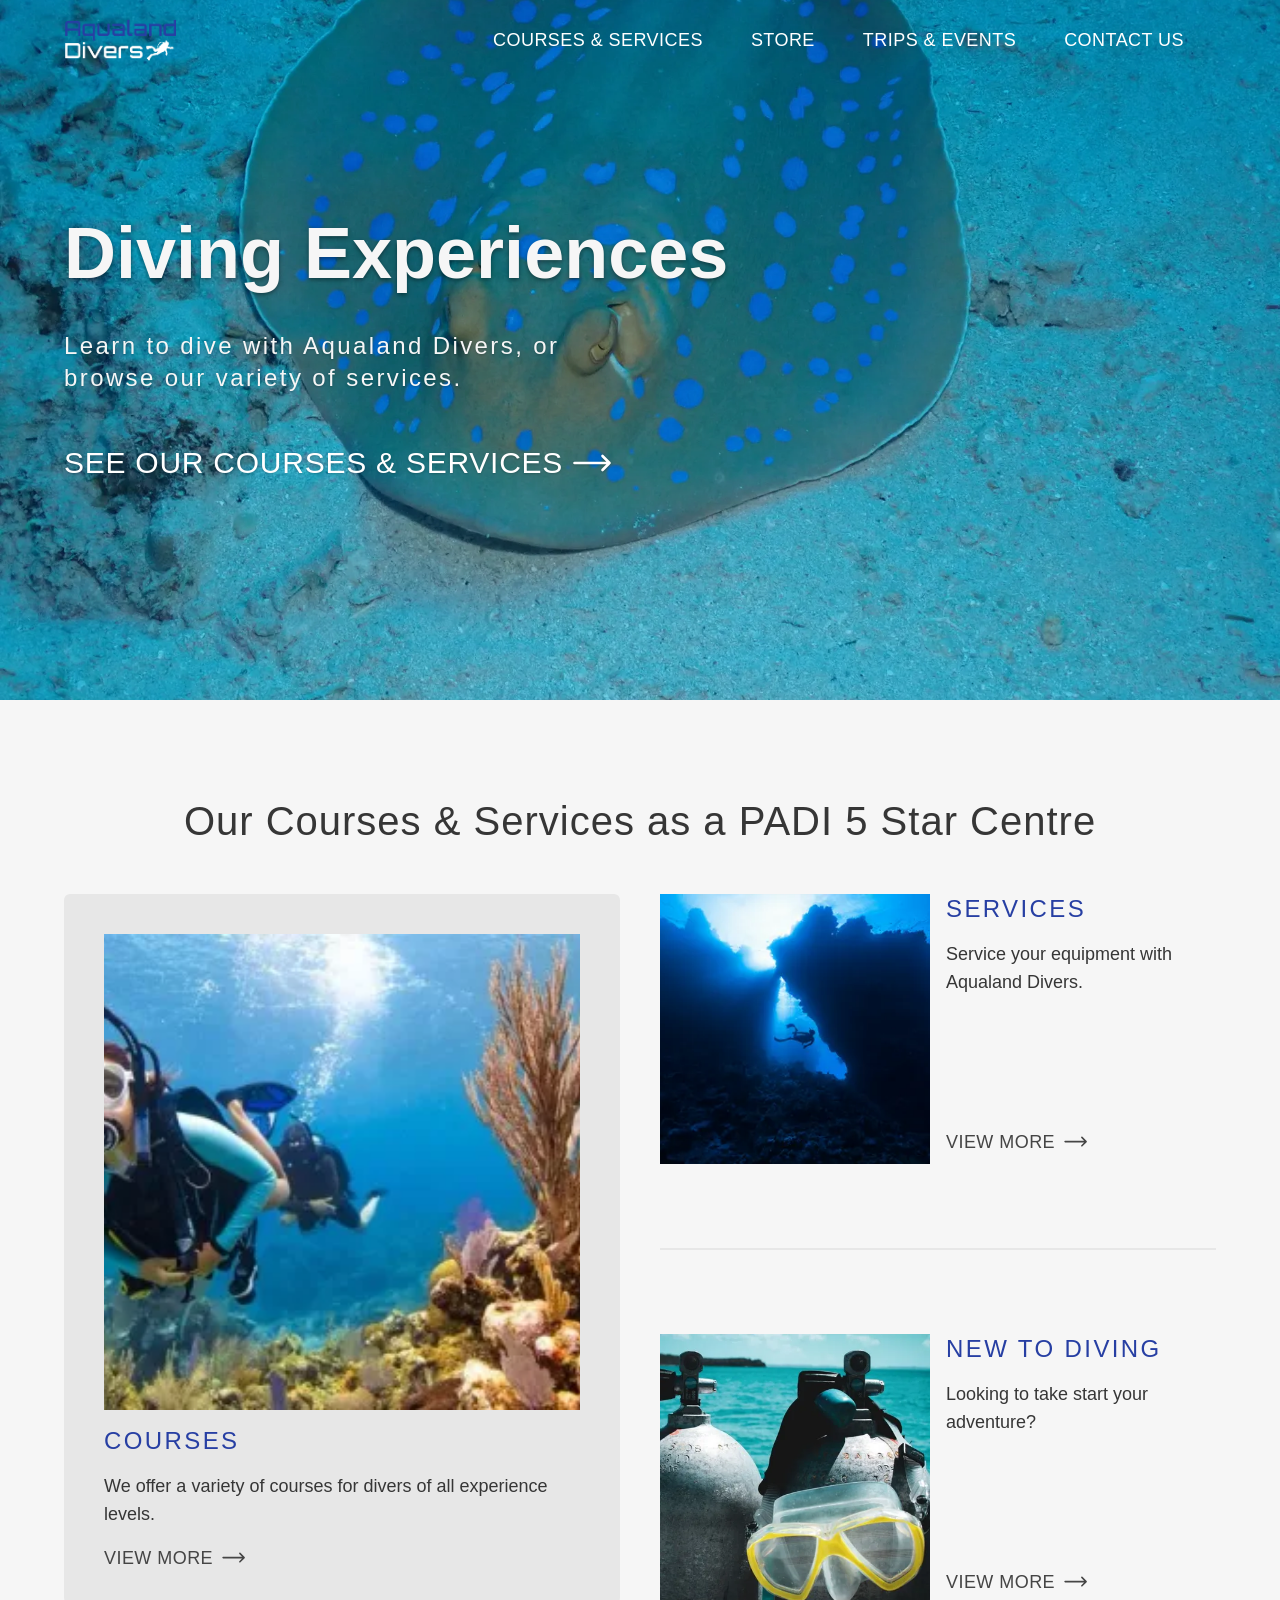
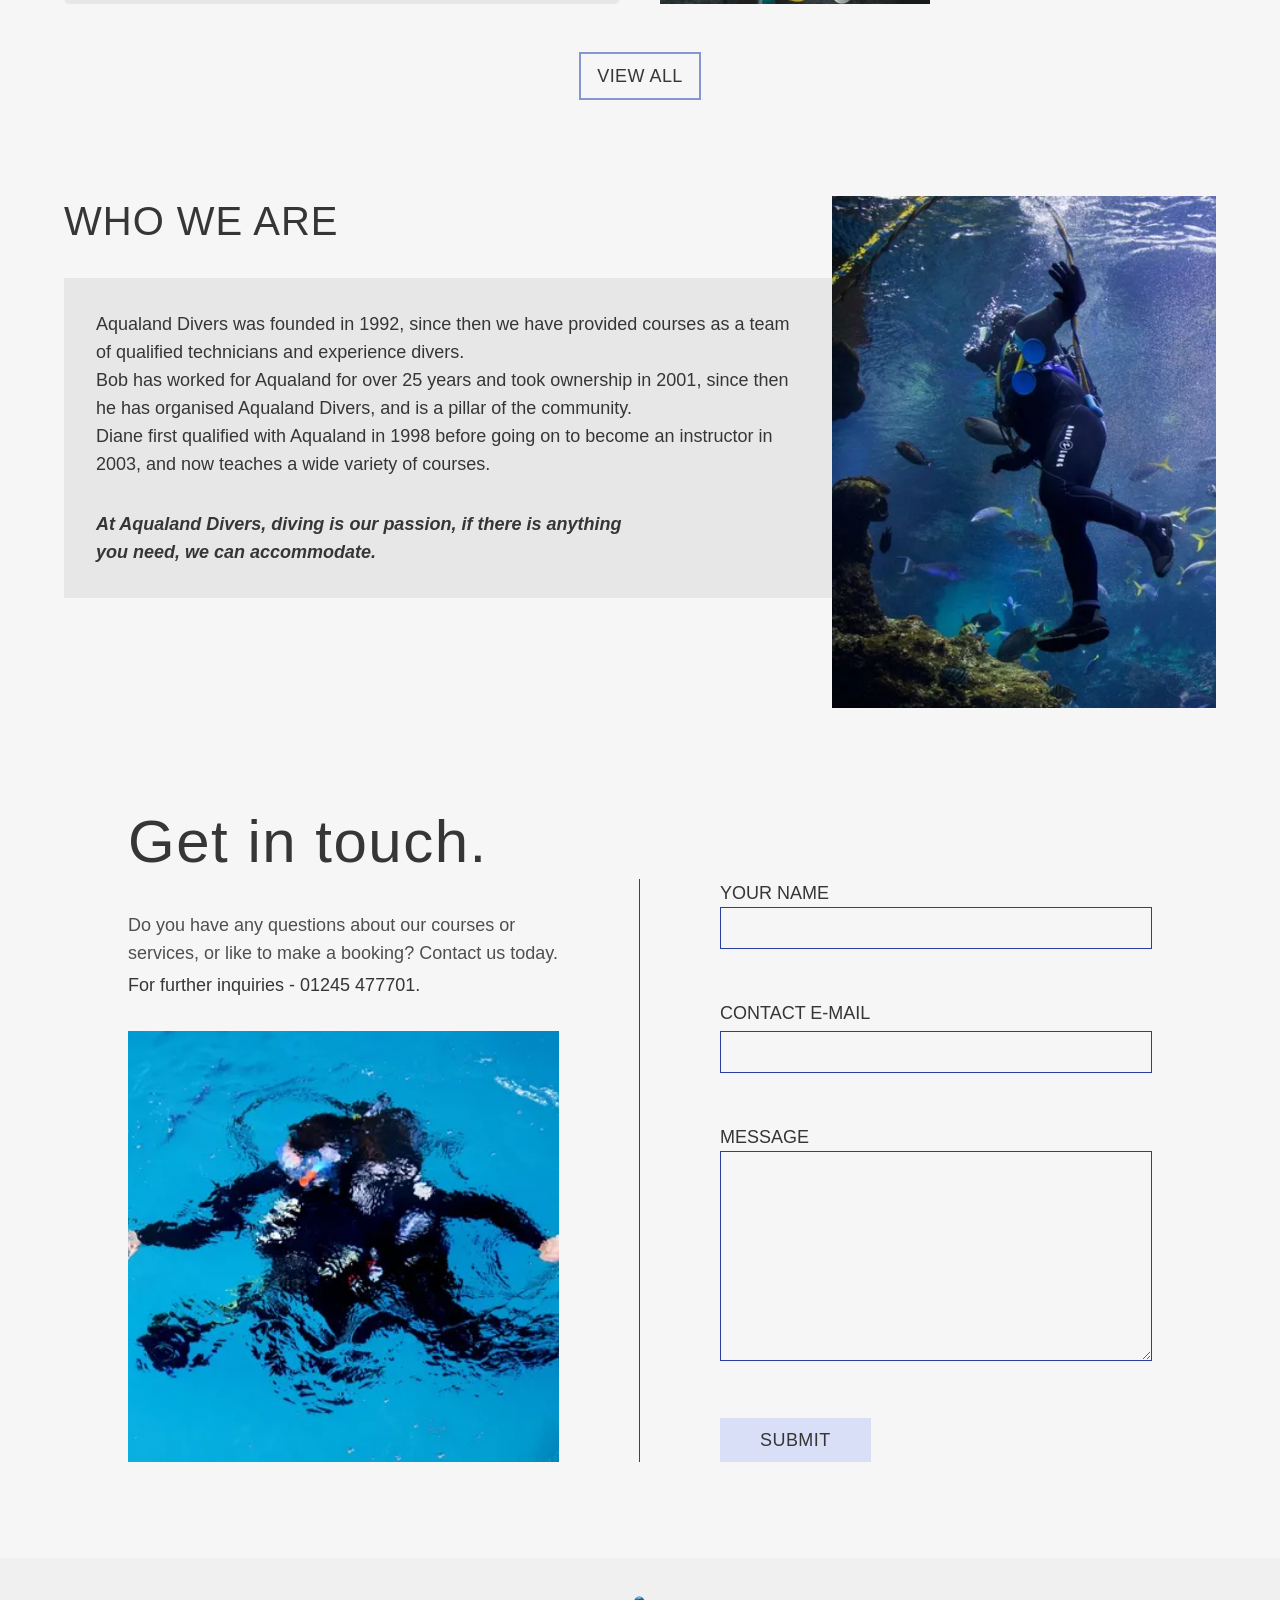
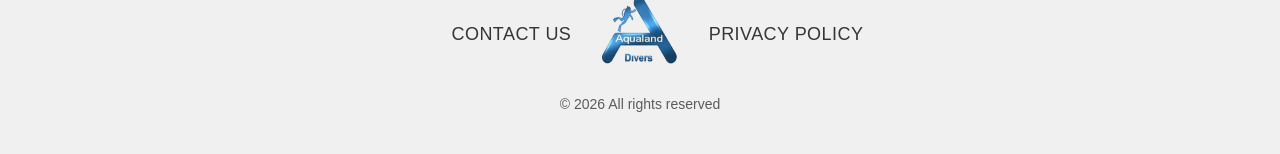
<file: index.html>
<!DOCTYPE html><html data-astro-transition-scope=astro-tyfwoq7n-1 lang=en><head><meta charset=utf-8><meta content="width=device-width" name=viewport initial-scale=1.0><meta content="default-src 'self'; script-src 'self' 'sha256-ltPrXWtTMC8yX9zv/8mNePTltAK3G3rv6V82DcHzih0=' 'sha256-ZswfTY7H35rbv8WC7NXBoiC7WNu86vSzCDChNWwZZDM=' 'sha256-ko5g3xmXdYKqFf77t6v9YYDJnDI/TZW+dwjbyC9qZPs=' 'sha256-zU42OqprG7IXmtfa3U/jb+/YrNpO3OfP+dQv90hdgtc=' 'sha256-SozW1E9r78HTf2jzx56qhcRReZyp5sG3BRW6zgnJj+c=' https://static.cloudflareinsights.com; style-src 'self' 'unsafe-inline' https://fonts.googleapis.com; font-src 'self' https://fonts.gstatic.com; img-src 'self' data:; connect-src 'self'; frame-ancestors 'none'; base-uri 'self'; upgrade insecure requests;" http-equiv=Content-Security-Policy><link href=/_astro/work-sans-latin-wght-normal.CkJCGd27.woff2 rel=preload type=font/woff2 as=font crossorigin=anonymous><link href=/_astro/raleway-latin-wght-normal.B0Bc4KU0.woff2 rel=preload type=font/woff2 as=font crossorigin=anonymous><link href=/_astro/playfair-display-latin-wght-normal.BGlevZWC.woff2 rel=preload type=font/woff2 as=font crossorigin=anonymous><link href=/_astro/cinzel-decorative-latin-400-normal.C3uAaiWr.woff2 rel=preload type=font/woff2 as=font crossorigin=anonymous><link href=/favicons/favicon96.png rel=icon type=image/png sizes=96x96><link href=/favicons/favicon.svg rel=icon type=image/svg+xml><link href=/favicons/favicon.ico rel="shortcut icon"><link href=/favicons/favicon180.png rel=apple-touch-icon sizes=180x180><link href=/favicons/site.webmanifest rel=manifest><meta content="Astro v5.7.12" name=generator><link href=/sitemap-index.xml rel=sitemap><title>Aqualand Divers - PADI 5 Star Dive Centre, Chelmsford Essex</title><link href=https://aqualanddivers.co.uk/ rel=canonical><meta content="At Aqualand Divers we provide a range of PADI Courses as well as Servicing for all dive equipment, as a five star PADI dive centre. Chelmsford Essex." name=description><meta content="index, follow" name=robots><meta content="Aqualand Divers - PADI 5 Star Dive Centre, Chelmsford Essex" property=og:title><meta content=website property=og:type><meta content=https://aqualanddivers.co.uk/images/logo-min.png property=og:image><meta content=https://aqualanddivers.co.uk/ property=og:url><meta content="At Aqualand Divers we provide a range of PADI Courses as well as Servicing for all dive equipment, as a five star PADI dive centre. Chelmsford Essex." property=og:description><meta content="Aqualand Divers - PADI 5 Star Dive Centre, Chelmsford Essex" property=og:site_name><meta content=https://aqualanddivers.co.uk/images/logo-min.png property=og:image:url><meta content=image/webp property=og:image:type><meta content=1200 property=og:image:width><meta content=800 property=og:image:height><meta content="Aqualand Divers - PADI 5 Star Dive Centre, Chelmsford Essex" property=og:image:alt><meta content=summary_large_image name=twitter:card><meta content="@undefined" name=twitter:site><meta content="Aqualand Divers - PADI 5 Star Dive Centre, Chelmsford Essex" name=twitter:title><meta content=https://aqualanddivers.co.uk/images/logo-min.png name=twitter:image><meta content="At Aqualand Divers we provide a range of PADI Courses as well as Servicing for all dive equipment, as a five star PADI dive centre. Chelmsford Essex." name=twitter:description><meta content="@undefined" name=twitter:creator><meta content=true name=astro-view-transitions-enabled><meta content=none name=astro-view-transitions-fallback><script src=/_astro/ClientRouter.astro_astro_type_script_index_0_lang.CtSceO8m.js type=module></script><link href=/_astro/_slug_.Dmli4tTT.css rel=stylesheet><style>[data-astro-transition-scope=astro-tyfwoq7n-1]{view-transition-name:astro-tyfwoq7n-1}@layer astro{::view-transition-old(astro-tyfwoq7n-1){animation-duration:180ms;animation-timing-function:cubic-bezier(0.76,0,0.24,1);animation-fill-mode:both;animation-name:astroFadeOut}::view-transition-new(astro-tyfwoq7n-1){animation-duration:180ms;animation-timing-function:cubic-bezier(0.76,0,0.24,1);animation-fill-mode:both;animation-name:astroFadeIn}[data-astro-transition=back]::view-transition-old(astro-tyfwoq7n-1){animation-duration:180ms;animation-timing-function:cubic-bezier(0.76,0,0.24,1);animation-fill-mode:both;animation-name:astroFadeOut}[data-astro-transition=back]::view-transition-new(astro-tyfwoq7n-1){animation-duration:180ms;animation-timing-function:cubic-bezier(0.76,0,0.24,1);animation-fill-mode:both;animation-name:astroFadeIn}}[data-astro-transition-fallback=old] [data-astro-transition-scope=astro-tyfwoq7n-1],[data-astro-transition-fallback=old][data-astro-transition-scope=astro-tyfwoq7n-1]{animation-duration:180ms;animation-timing-function:cubic-bezier(0.76,0,0.24,1);animation-fill-mode:both;animation-name:astroFadeOut}[data-astro-transition-fallback=new] [data-astro-transition-scope=astro-tyfwoq7n-1],[data-astro-transition-fallback=new][data-astro-transition-scope=astro-tyfwoq7n-1]{animation-duration:180ms;animation-timing-function:cubic-bezier(0.76,0,0.24,1);animation-fill-mode:both;animation-name:astroFadeIn}[data-astro-transition=back][data-astro-transition-fallback=old] [data-astro-transition-scope=astro-tyfwoq7n-1],[data-astro-transition=back][data-astro-transition-fallback=old][data-astro-transition-scope=astro-tyfwoq7n-1]{animation-duration:180ms;animation-timing-function:cubic-bezier(0.76,0,0.24,1);animation-fill-mode:both;animation-name:astroFadeOut}[data-astro-transition=back][data-astro-transition-fallback=new] [data-astro-transition-scope=astro-tyfwoq7n-1],[data-astro-transition=back][data-astro-transition-fallback=new][data-astro-transition-scope=astro-tyfwoq7n-1]{animation-duration:180ms;animation-timing-function:cubic-bezier(0.76,0,0.24,1);animation-fill-mode:both;animation-name:astroFadeIn}</style><style>[data-astro-transition-scope=astro-hxdw5cp7-2]{view-transition-name:portfolio-image-courses}@layer astro{::view-transition-old(portfolio-image-courses){animation-duration:180ms;animation-timing-function:cubic-bezier(0.76,0,0.24,1);animation-fill-mode:both;animation-name:astroFadeOut}::view-transition-new(portfolio-image-courses){animation-duration:180ms;animation-timing-function:cubic-bezier(0.76,0,0.24,1);animation-fill-mode:both;animation-name:astroFadeIn}[data-astro-transition=back]::view-transition-old(portfolio-image-courses){animation-duration:180ms;animation-timing-function:cubic-bezier(0.76,0,0.24,1);animation-fill-mode:both;animation-name:astroFadeOut}[data-astro-transition=back]::view-transition-new(portfolio-image-courses){animation-duration:180ms;animation-timing-function:cubic-bezier(0.76,0,0.24,1);animation-fill-mode:both;animation-name:astroFadeIn}}[data-astro-transition-fallback=old] [data-astro-transition-scope=astro-hxdw5cp7-2],[data-astro-transition-fallback=old][data-astro-transition-scope=astro-hxdw5cp7-2]{animation-duration:180ms;animation-timing-function:cubic-bezier(0.76,0,0.24,1);animation-fill-mode:both;animation-name:astroFadeOut}[data-astro-transition-fallback=new] [data-astro-transition-scope=astro-hxdw5cp7-2],[data-astro-transition-fallback=new][data-astro-transition-scope=astro-hxdw5cp7-2]{animation-duration:180ms;animation-timing-function:cubic-bezier(0.76,0,0.24,1);animation-fill-mode:both;animation-name:astroFadeIn}[data-astro-transition=back][data-astro-transition-fallback=old] [data-astro-transition-scope=astro-hxdw5cp7-2],[data-astro-transition=back][data-astro-transition-fallback=old][data-astro-transition-scope=astro-hxdw5cp7-2]{animation-duration:180ms;animation-timing-function:cubic-bezier(0.76,0,0.24,1);animation-fill-mode:both;animation-name:astroFadeOut}[data-astro-transition=back][data-astro-transition-fallback=new] [data-astro-transition-scope=astro-hxdw5cp7-2],[data-astro-transition=back][data-astro-transition-fallback=new][data-astro-transition-scope=astro-hxdw5cp7-2]{animation-duration:180ms;animation-timing-function:cubic-bezier(0.76,0,0.24,1);animation-fill-mode:both;animation-name:astroFadeIn}</style><style>[data-astro-transition-scope=astro-hxdw5cp7-3]{view-transition-name:portfolio-image-services}@layer astro{::view-transition-old(portfolio-image-services){animation-duration:180ms;animation-timing-function:cubic-bezier(0.76,0,0.24,1);animation-fill-mode:both;animation-name:astroFadeOut}::view-transition-new(portfolio-image-services){animation-duration:180ms;animation-timing-function:cubic-bezier(0.76,0,0.24,1);animation-fill-mode:both;animation-name:astroFadeIn}[data-astro-transition=back]::view-transition-old(portfolio-image-services){animation-duration:180ms;animation-timing-function:cubic-bezier(0.76,0,0.24,1);animation-fill-mode:both;animation-name:astroFadeOut}[data-astro-transition=back]::view-transition-new(portfolio-image-services){animation-duration:180ms;animation-timing-function:cubic-bezier(0.76,0,0.24,1);animation-fill-mode:both;animation-name:astroFadeIn}}[data-astro-transition-fallback=old] [data-astro-transition-scope=astro-hxdw5cp7-3],[data-astro-transition-fallback=old][data-astro-transition-scope=astro-hxdw5cp7-3]{animation-duration:180ms;animation-timing-function:cubic-bezier(0.76,0,0.24,1);animation-fill-mode:both;animation-name:astroFadeOut}[data-astro-transition-fallback=new] [data-astro-transition-scope=astro-hxdw5cp7-3],[data-astro-transition-fallback=new][data-astro-transition-scope=astro-hxdw5cp7-3]{animation-duration:180ms;animation-timing-function:cubic-bezier(0.76,0,0.24,1);animation-fill-mode:both;animation-name:astroFadeIn}[data-astro-transition=back][data-astro-transition-fallback=old] [data-astro-transition-scope=astro-hxdw5cp7-3],[data-astro-transition=back][data-astro-transition-fallback=old][data-astro-transition-scope=astro-hxdw5cp7-3]{animation-duration:180ms;animation-timing-function:cubic-bezier(0.76,0,0.24,1);animation-fill-mode:both;animation-name:astroFadeOut}[data-astro-transition=back][data-astro-transition-fallback=new] [data-astro-transition-scope=astro-hxdw5cp7-3],[data-astro-transition=back][data-astro-transition-fallback=new][data-astro-transition-scope=astro-hxdw5cp7-3]{animation-duration:180ms;animation-timing-function:cubic-bezier(0.76,0,0.24,1);animation-fill-mode:both;animation-name:astroFadeIn}</style><style>[data-astro-transition-scope=astro-hxdw5cp7-4]{view-transition-name:portfolio-image-newtodiving}@layer astro{::view-transition-old(portfolio-image-newtodiving){animation-duration:180ms;animation-timing-function:cubic-bezier(0.76,0,0.24,1);animation-fill-mode:both;animation-name:astroFadeOut}::view-transition-new(portfolio-image-newtodiving){animation-duration:180ms;animation-timing-function:cubic-bezier(0.76,0,0.24,1);animation-fill-mode:both;animation-name:astroFadeIn}[data-astro-transition=back]::view-transition-old(portfolio-image-newtodiving){animation-duration:180ms;animation-timing-function:cubic-bezier(0.76,0,0.24,1);animation-fill-mode:both;animation-name:astroFadeOut}[data-astro-transition=back]::view-transition-new(portfolio-image-newtodiving){animation-duration:180ms;animation-timing-function:cubic-bezier(0.76,0,0.24,1);animation-fill-mode:both;animation-name:astroFadeIn}}[data-astro-transition-fallback=old] [data-astro-transition-scope=astro-hxdw5cp7-4],[data-astro-transition-fallback=old][data-astro-transition-scope=astro-hxdw5cp7-4]{animation-duration:180ms;animation-timing-function:cubic-bezier(0.76,0,0.24,1);animation-fill-mode:both;animation-name:astroFadeOut}[data-astro-transition-fallback=new] [data-astro-transition-scope=astro-hxdw5cp7-4],[data-astro-transition-fallback=new][data-astro-transition-scope=astro-hxdw5cp7-4]{animation-duration:180ms;animation-timing-function:cubic-bezier(0.76,0,0.24,1);animation-fill-mode:both;animation-name:astroFadeIn}[data-astro-transition=back][data-astro-transition-fallback=old] [data-astro-transition-scope=astro-hxdw5cp7-4],[data-astro-transition=back][data-astro-transition-fallback=old][data-astro-transition-scope=astro-hxdw5cp7-4]{animation-duration:180ms;animation-timing-function:cubic-bezier(0.76,0,0.24,1);animation-fill-mode:both;animation-name:astroFadeOut}[data-astro-transition=back][data-astro-transition-fallback=new] [data-astro-transition-scope=astro-hxdw5cp7-4],[data-astro-transition=back][data-astro-transition-fallback=new][data-astro-transition-scope=astro-hxdw5cp7-4]{animation-duration:180ms;animation-timing-function:cubic-bezier(0.76,0,0.24,1);animation-fill-mode:both;animation-name:astroFadeIn}</style><style>[data-astro-transition-scope=astro-uabxsrdf-5]{view-transition-name:nav}@layer astro{::view-transition-old(nav){animation-duration:180ms;animation-timing-function:cubic-bezier(0.76,0,0.24,1);animation-fill-mode:both;animation-name:astroFadeOut}::view-transition-new(nav){animation-duration:180ms;animation-timing-function:cubic-bezier(0.76,0,0.24,1);animation-fill-mode:both;animation-name:astroFadeIn}[data-astro-transition=back]::view-transition-old(nav){animation-duration:180ms;animation-timing-function:cubic-bezier(0.76,0,0.24,1);animation-fill-mode:both;animation-name:astroFadeOut}[data-astro-transition=back]::view-transition-new(nav){animation-duration:180ms;animation-timing-function:cubic-bezier(0.76,0,0.24,1);animation-fill-mode:both;animation-name:astroFadeIn}}[data-astro-transition-fallback=old] [data-astro-transition-scope=astro-uabxsrdf-5],[data-astro-transition-fallback=old][data-astro-transition-scope=astro-uabxsrdf-5]{animation-duration:180ms;animation-timing-function:cubic-bezier(0.76,0,0.24,1);animation-fill-mode:both;animation-name:astroFadeOut}[data-astro-transition-fallback=new] [data-astro-transition-scope=astro-uabxsrdf-5],[data-astro-transition-fallback=new][data-astro-transition-scope=astro-uabxsrdf-5]{animation-duration:180ms;animation-timing-function:cubic-bezier(0.76,0,0.24,1);animation-fill-mode:both;animation-name:astroFadeIn}[data-astro-transition=back][data-astro-transition-fallback=old] [data-astro-transition-scope=astro-uabxsrdf-5],[data-astro-transition=back][data-astro-transition-fallback=old][data-astro-transition-scope=astro-uabxsrdf-5]{animation-duration:180ms;animation-timing-function:cubic-bezier(0.76,0,0.24,1);animation-fill-mode:both;animation-name:astroFadeOut}[data-astro-transition=back][data-astro-transition-fallback=new] [data-astro-transition-scope=astro-uabxsrdf-5],[data-astro-transition=back][data-astro-transition-fallback=new][data-astro-transition-scope=astro-uabxsrdf-5]{animation-duration:180ms;animation-timing-function:cubic-bezier(0.76,0,0.24,1);animation-fill-mode:both;animation-name:astroFadeIn}</style></head><body class="bg-base-50 text-base-900" id=body><div class=min-h-[100lvh]><div class="flex w-full flex-col duration-300 fixed initial left-0 py-2 top-0 transition-[padding,background-color] z-30" data-astro-cid-ju4v47fh data-astro-transition-scope=astro-uabxsrdf-5 data-start-style=white id=nav__container><div class="flex w-full mx-auto" data-astro-cid-ju4v47fh><div class="flex items-center w-full h-16 site-container" data-astro-cid-ju4v47fh><header class="flex items-center w-full gap-2" data-astro-cid-ju4v47fh><div class="flex flex-auto justify-start" data-astro-cid-ju4v47fh><a class="flex items-center [#273fa3]focus align-middle" class="" href=/ aria-label=Home data-astro-cid-ju4v47fh><img alt="Aqualand Divers logo" class="h-14 w-28" decoding=async height=128 loading=eager src=/_astro/LogoV11.CLadwFdd_Z1A3EG.webp width=495 data-astro-cid-ju4v47fh=true id=site-logo></a></div><div class="flex justify-end flex-auto lg:gap-4" data-astro-cid-ju4v47fh><nav class="hidden md:block" data-astro-cid-ju4v47fh><ul class="flex items-center justify-center h-full lg:gap-4 px-4 text-lg" data-astro-cid-ju4v47fh><li><a class="flex items-center w-full nav__link--base h-10" href=/courses&#38;services/ rel target>Courses &amp; Services</a></li><li><a class="flex items-center w-full nav__link--base h-10" href=/store/ rel target>Store</a></li><li><a class="flex items-center w-full nav__link--base h-10" href=/trips&#38;events/ rel target>Trips &amp; Events</a></li><li><a class="flex items-center w-full nav__link--base h-10" href=/contact/ rel target>Contact Us</a></li></ul></nav><div class=md:hidden data-astro-cid-ju4v47fh><div data-astro-cid-ihvhspnp id=mobile-nav__container><button class="[#273fa3]focus h-10 rounded-none w-10" aria-label="open navigation menu" data-astro-cid-ihvhspnp id=mobile-nav__burger aria-expanded=false aria-haspopup=true><svg class="h-8 w-8 inline-block m-auto stroke-current" data-icon=tabler:menu-2 height=1em width=1em aria-hidden=true data-astro-cid-ihvhspnp=true><symbol id=ai:tabler:menu-2 viewBox="0 0 24 24"><path d="M4 6h16M4 12h16M4 18h16" fill=none stroke=currentColor stroke-linecap=round stroke-linejoin=round stroke-width=2 /></symbol><use href=#ai:tabler:menu-2></use></svg></button><div class="text-lg items-center -right-72 bg-base-50 duration-300 fixed font-normal h-screen hidden overflow-x-hidden text-base-900 top-0 transition-all w-72 whitepace-nowrap z-20" data-astro-cid-ihvhspnp id=mobile-nav__content><div class="w-full px-2" data-astro-cid-ihvhspnp><div class="flex w-full justify-end mx-1 my-2 pl-6 pr-4" data-astro-cid-ihvhspnp><button class="[#273fa3]focus p-2" aria-label="close navigation menu" data-astro-cid-ihvhspnp id=mobile-nav__close><svg class="h-8 w-8" data-icon=tabler:x height=1em width=1em data-astro-cid-ihvhspnp=true><symbol id=ai:tabler:x viewBox="0 0 24 24"><path d="M18 6L6 18M6 6l12 12" fill=none stroke=currentColor stroke-linecap=round stroke-linejoin=round stroke-width=2 /></symbol><use href=#ai:tabler:x></use></svg></button></div><hr class="mx-1 border-base-200" data-astro-cid-ihvhspnp><nav data-astro-cid-ihvhspnp><ul class="mx-1 mt-2 text-xl" data-astro-cid-ihvhspnp><li><a class="flex items-center w-full nav__link--base undefined" href=/courses&#38;services/ rel target>Courses &amp; Services</a></li><li><a class="flex items-center w-full nav__link--base undefined" href=/store/ rel target>Store</a></li><li><a class="flex items-center w-full nav__link--base undefined" href=/trips&#38;events/ rel target>Trips &amp; Events</a></li><li><a class="flex items-center w-full nav__link--base undefined" href=/contact/ rel target>Contact Us</a></li></ul></nav></div></div><button class="bg-black fixed h-screen left-0 mobile-nav__backdrop--fade-out top-0 z-10" aria-label="close navigation menu" data-astro-cid-ihvhspnp id=mobile-nav__backdrop></button></div><script src=/_astro/MobileNav.astro_astro_type_script_index_0_lang.Beg8JeJ7.js type=module></script></div></div></header></div></div></div><script src=/_astro/Nav.astro_astro_type_script_index_0_lang.BLwImeck.js type=module></script><main><section class="flex w-full min-h-[55lvh] relative z-10" id=hero><div class="w-full min-h-full -z-10 absolute h-full overflow-hidden"><div class="bg-black/10 absolute inset-0 mix-blend-hard-light"></div><img alt=diving class="w-full object-cover h-full object-center bg-transparent hidden sm:block" decoding=async height=1400 loading=eager src=/_astro/IMG_1371.Dxi3-0Id_1UzTw4.webp width=1867 aria-hidden=false> <img alt=diving class="w-full object-cover h-full object-center sm:hidden" decoding=async height=900 loading=eager src=/_astro/IMG_1371.Dxi3-0Id_2x5xyB.webp width=1200 aria-hidden=true></div><div class="w-full relative gap-10 md:py-52 md:text-left py-44 site-container text-center"><div class="mr-auto flex-col max-w-[800px] my-auto text-base-50"><h1 class="font-heading-1 drop-shadow-[0_2px_2px_rgba(0,0,0,0.4)] font-semibold md:leading-tight md:text-7xl text-4xl text-pretty">Diving Experiences</h1><p class="text-lg drop-shadow-[0_1px_1px_rgba(0,0,0,0.2)] md:max-w-[550px] md:text-2xl mt-8 text-pretty tracking-widest">Learn to dive with Aqualand Divers, or browse our variety of services.</p><div class="flex justify-center flex-wrap gap-4 md:justify-start mt-10"><a class="gap-2 button group button--ghost pl-0 drop-shadow-[0_1px_1px_rgba(0,0,0,0.2)] md:text-3xl text-white text-xl" href=/courses&#38;services/ ><span>See our courses & Services </span><svg class="h-[1.4em] transition-[transform] w-[1.4em]" data-icon=mynaui/arrow-long-right height=1em width=1em aria-hidden=true><symbol id=ai:local:mynaui/arrow-long-right viewBox="0 0 24 24"><path d="m18 8 4 4m0 0-4 4m4-4H2" fill=none stroke=currentColor stroke-linecap=round stroke-linejoin=round stroke-width=1.5 /></symbol><use href=#ai:local:mynaui/arrow-long-right></use></svg></a></div></div></div></section><section class="site-container md:py-12 py-8 scroll-mt-10 mt-12" id=portfolio><div class="text-center max-w-6xl mx-auto"><h2 class=h2>Our Courses & Services as a PADI 5 Star Centre</h2></div><div class="grid md:grid-cols-2 gap-10 md:pt-12 pt-8"><div class="md:bg-base-100 md:p-10 md:pb-6 md:rounded-md"><div class="gap-4 grid"><a class="overflow-hidden aspect-square" href=/courses&#38;services/courses><img alt=Courses class="w-full object-cover h-auto min-h-full min-w-full" decoding=async height=253 loading=eager src=/_astro/OWDImage1.CmsywvLc_Z2cobWo.webp width=450 srcset="/_astro/OWDImage1.CmsywvLc_Z1A1YJS.webp 1.5x, /_astro/OWDImage1.CmsywvLc_Zvrj70.webp 2x, /_astro/OWDImage1.CmsywvLc_1a807S.webp 3x" data-astro-transition-scope=astro-hxdw5cp7-2></a><div class="flex flex-col justify-between gap-2"><div><h3 class="tracking-widest h3 text-[#273fa3]">Courses</h3><p class="lg:text-lg mt-4">We offer a variety of courses for divers of all experience levels.</p></div><div class=flex><a class="gap-2 button group button--ghost pl-0" href=/courses&#38;services/courses><span>View More </span><svg class="h-[1.4em] transition-[transform] w-[1.4em]" data-icon=mynaui/arrow-long-right height=1em width=1em aria-hidden=true viewBox="0 0 24 24"><use href=#ai:local:mynaui/arrow-long-right></use></svg></a></div></div></div></div><div class="flex flex-col justify-between h-full gap-y-6"><div class="gap-4 grid md:grid-cols-2"><a class="overflow-hidden aspect-square" href=/courses&#38;services/services><img alt=Services class="w-full object-cover h-auto min-h-full min-w-full" decoding=async height=300 loading=eager src=/_astro/neom-llB7NfKnS8A-unsplash.DcGfPIzD_2eY1MU.webp width=450 srcset="/_astro/neom-llB7NfKnS8A-unsplash.DcGfPIzD_1wS24d.webp 1.5x, /_astro/neom-llB7NfKnS8A-unsplash.DcGfPIzD_2qaXKt.webp 2x, /_astro/neom-llB7NfKnS8A-unsplash.DcGfPIzD_1Iv23K.webp 3x" data-astro-transition-scope=astro-hxdw5cp7-3></a><div class="flex flex-col justify-between gap-2"><div><h3 class="tracking-widest h3 text-[#273fa3]">Services</h3><p class="lg:text-lg mt-4">Service your equipment with Aqualand Divers.</p></div><div class=flex><a class="gap-2 button group button--ghost pl-0" href=/courses&#38;services/services><span>View More </span><svg class="h-[1.4em] transition-[transform] w-[1.4em]" data-icon=mynaui/arrow-long-right height=1em width=1em aria-hidden=true viewBox="0 0 24 24"><use href=#ai:local:mynaui/arrow-long-right></use></svg></a></div></div></div><hr class="hidden md:block border border-base-100"><div class="gap-4 grid md:grid-cols-2"><a class="overflow-hidden aspect-square" href=/courses&#38;services/newtodiving><img alt="New to Diving" class="w-full object-cover h-auto min-h-full min-w-full" decoding=async height=450 loading=eager src=/_astro/ServicingImageReplaceHero.Cdq_ijhr_Z2pyJkx.webp width=450 srcset="/_astro/ServicingImageReplaceHero.Cdq_ijhr_Zd7tJF.webp 1.5x, /_astro/ServicingImageReplaceHero.Cdq_ijhr_1hjwyO.webp 2x, /_astro/ServicingImageReplaceHero.Cdq_ijhr_lMfvG.webp 3x" data-astro-transition-scope=astro-hxdw5cp7-4></a><div class="flex flex-col justify-between gap-2"><div><h3 class="tracking-widest h3 text-[#273fa3]">New to Diving</h3><p class="lg:text-lg mt-4">Looking to take start your adventure?</p></div><div class=flex><a class="gap-2 button group button--ghost pl-0" href=/courses&#38;services/newtodiving><span>View More </span><svg class="h-[1.4em] transition-[transform] w-[1.4em]" data-icon=mynaui/arrow-long-right height=1em width=1em aria-hidden=true viewBox="0 0 24 24"><use href=#ai:local:mynaui/arrow-long-right></use></svg></a></div></div></div></div></div><div class="flex justify-center mt-12"><a class="gap-2 button group button--outline" href=/courses&#38;services><span>View all</span></a></div></section><section class="site-container md:py-12 py-8 scroll-mt-10" id=about><div class="flex flex-col md:flex-row"><div class=md:w-2/3><h2 class="h2 text-pretty uppercase">Who we are</h2><div class="lg:text-lg bg-base-100 md:mb-20 mt-8 p-8"><p>Aqualand Divers was founded in 1992, since then we have provided courses as a team of qualified technicians and experience divers.<br>Bob has worked for Aqualand for over 25 years and took ownership in 2001, since then he has organised Aqualand Divers, and is a pillar of the community.<br>Diane first qualified with Aqualand in 1998 before going on to become an instructor in 2003, and now teaches a wide variety of courses.</p><div class="flex justify-end w-3/4"><p class="mt-8 font-heading-2 font-semibold italic">At Aqualand Divers, diving is our passion, if there is anything you need, we can accommodate.</p></div></div></div><div class="max-w-md md:max-w-none md:w-1/3 mr-auto"><div class="w-full overflow-hidden aspect-[3/4] my-auto"><img alt="Scuba Diver" class="w-full object-cover h-auto min-h-full min-w-full" decoding=async height=563 loading=eager src=/_astro/WhoWeAreReplace.CrCGZGk4_1042gT.webp width=450 srcset="/_astro/WhoWeAreReplace.CrCGZGk4_ZrXCNB.webp 1.5x, /_astro/WhoWeAreReplace.CrCGZGk4_2vrgbx.webp 2x"></div></div></div></section><section class="py-8 md:py-12 scroll-mt-10 max-w-md md:max-w-6xl mx-auto px-4" id=contact><h2 class="h2 lg:text-6xl md:px-12">Get in touch.</h2><div class="grid md:grid-cols-2 gap-y-10"><div class="pt-8 border-[#273fa3] md:border-r md:pl-12 md:pr-20"><p class="text-lg description">Do you have any questions about our courses or services, or like to make a booking? Contact us today.</p><a class="text-lg block hover:opacity-80 mt-1" href=tel:01245477701>For further inquiries - 01245 477701.</a><div class="overflow-hidden aspect-square mt-8 mx-auto"><img alt="Contact Image" class="w-full object-cover h-full" decoding=async height=353 loading=lazy src=/_astro/ContactReplace.DUs0r9v7_2quzXn.webp width=450 srcset="/_astro/ContactReplace.DUs0r9v7_ZGFNI3.webp 1.5x, /_astro/ContactReplace.DUs0r9v7_sgl0U.webp 2x"></div></div><div class="md:pl-20 md:pr-12"><form action=/form-handler.php class="flex flex-col justify-between h-full gap-4" id=contact-form method=POST name="contact form"><div><label class="text-lg font-heading-1 uppercase" for=contact-name>Your Name</label> <input name=name type=text class=form__input id=contact-name placeholder="" required></div><div class="flex flex-col gap-1"><label class="text-lg font-heading-1 uppercase" for=contact-email>Contact E-mail</label> <input name=email type=email class=form__input id=contact-email placeholder="" required inputmode=email></div><div><label class="text-lg font-heading-1 uppercase" for=contact-message>Message</label> <textarea class=form__input id=contact-message name=message placeholder="" required rows=8></textarea></div><input name=website type=text autocomplete=off style=display:none tabindex=-1><div class=flex><button class="w-full gap-2 button button--primary group md:w-fit px-10" type=submit><span>Submit</span></button></div></form></div></div></section></main></div><footer class="flex items-center flex-col bg-base-100/40 justify-center mt-12 py-8"><div class=site-container><div class="flex items-center w-full gap-2 flex-col justify-between md:grid md:grid-cols-5 text-lg"><div class="flex justify-center md:hidden py-2 text-center"><a class="flex items-center [#273fa3]focus align-middle" class="" href=/ aria-label=Home><img alt="Aqualand Divers logo" class="h-22 w-22" decoding=async height=128 loading=lazy src=/_astro/AqualandsWhiteBG.B0rYjxCv_ZsRsgE.webp width=145></a></div><div class="flex gap-4 col-span-2 justify-end"><a class=nav__link--base href=/contact>Contact Us</a></div><div class="hidden justify-center md:flex text-center"><a class="flex items-center [#273fa3]focus align-middle" class="" href=/ aria-label=Home><img alt="Aqualand Divers logo" class="h-22 w-22" decoding=async height=128 loading=lazy src=/_astro/AqualandsWhiteBG.B0rYjxCv_ZsRsgE.webp width=145></a></div><div class="flex gap-4 md:col-span-2"><a class=nav__link--base href=/privacy>Privacy Policy</a></div></div><div class="text-center mb-2 mt-4 opacity-80 text-sm">&copy; 2026 All rights reserved <a class="hover:text-[#273fa3]600 transition" target=_blank></a></div><a class="hover:text-[#273fa3]600 transition" target=_blank></a></div><a class="hover:text-[#273fa3]600 transition" target=_blank></a></footer></body></html>
</file>
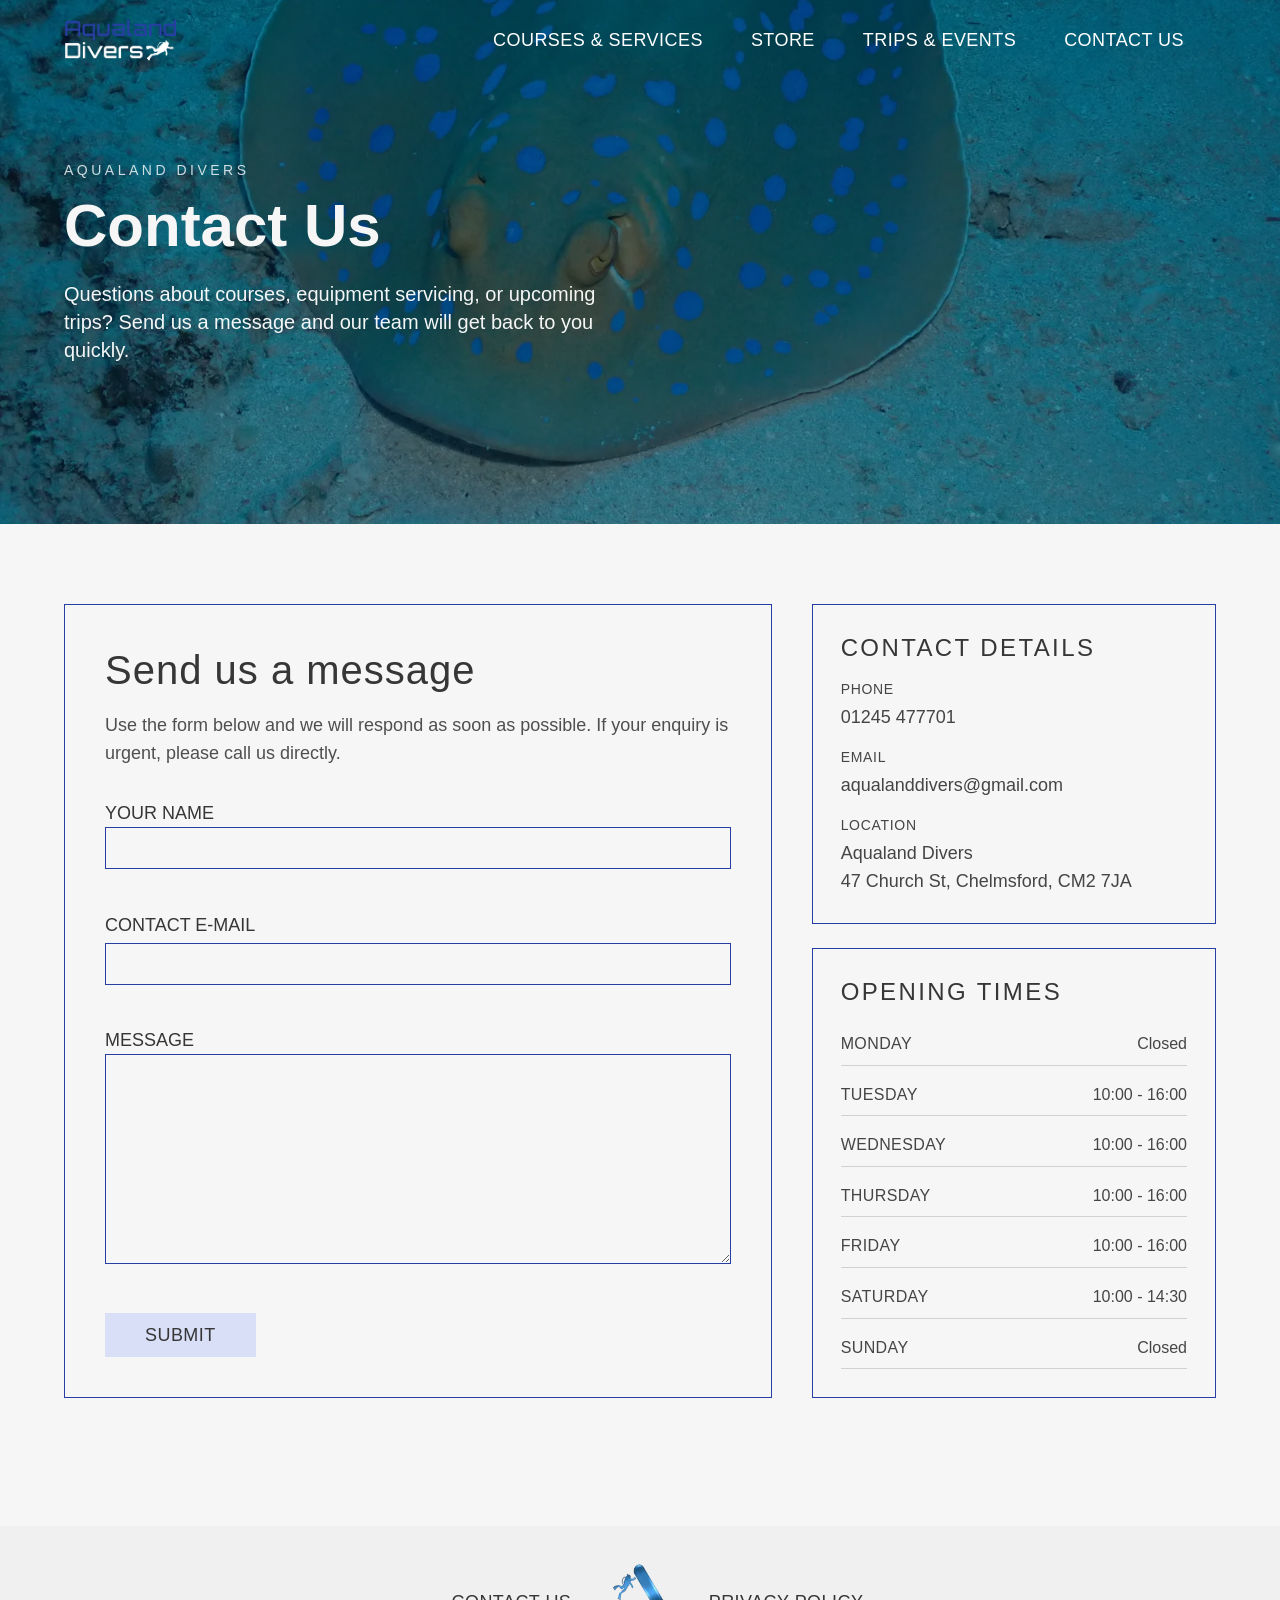
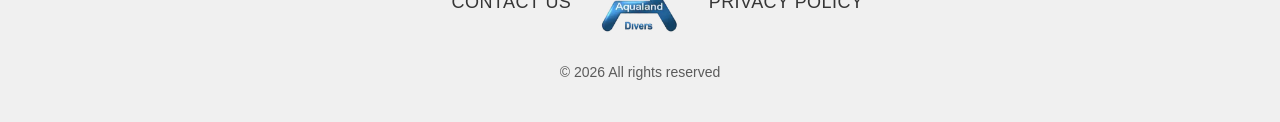
<file: contact/index.html>
<!DOCTYPE html><html data-astro-transition-scope=astro-tyfwoq7n-1 lang=en><head><meta charset=utf-8><meta content="width=device-width" name=viewport initial-scale=1.0><meta content="default-src 'self'; script-src 'self' 'sha256-ltPrXWtTMC8yX9zv/8mNePTltAK3G3rv6V82DcHzih0=' 'sha256-ZswfTY7H35rbv8WC7NXBoiC7WNu86vSzCDChNWwZZDM=' 'sha256-ko5g3xmXdYKqFf77t6v9YYDJnDI/TZW+dwjbyC9qZPs=' 'sha256-zU42OqprG7IXmtfa3U/jb+/YrNpO3OfP+dQv90hdgtc=' 'sha256-SozW1E9r78HTf2jzx56qhcRReZyp5sG3BRW6zgnJj+c=' https://static.cloudflareinsights.com; style-src 'self' 'unsafe-inline' https://fonts.googleapis.com; font-src 'self' https://fonts.gstatic.com; img-src 'self' data:; connect-src 'self'; frame-ancestors 'none'; base-uri 'self'; upgrade insecure requests;" http-equiv=Content-Security-Policy><link href=/_astro/work-sans-latin-wght-normal.CkJCGd27.woff2 rel=preload type=font/woff2 as=font crossorigin=anonymous><link href=/_astro/raleway-latin-wght-normal.B0Bc4KU0.woff2 rel=preload type=font/woff2 as=font crossorigin=anonymous><link href=/_astro/playfair-display-latin-wght-normal.BGlevZWC.woff2 rel=preload type=font/woff2 as=font crossorigin=anonymous><link href=/_astro/cinzel-decorative-latin-400-normal.C3uAaiWr.woff2 rel=preload type=font/woff2 as=font crossorigin=anonymous><link href=/favicons/favicon96.png rel=icon type=image/png sizes=96x96><link href=/favicons/favicon.svg rel=icon type=image/svg+xml><link href=/favicons/favicon.ico rel="shortcut icon"><link href=/favicons/favicon180.png rel=apple-touch-icon sizes=180x180><link href=/favicons/site.webmanifest rel=manifest><meta content="Astro v5.7.12" name=generator><link href=/sitemap-index.xml rel=sitemap><title>Contact | Aqualand Divers</title><link href=https://aqualanddivers.co.uk/contact/ rel=canonical><meta content="Get in touch with Aqualand Divers for course bookings, servicing, and dive enquiries." name=description><meta content="index, follow" name=robots><meta content="Contact | Aqualand Divers" property=og:title><meta content=website property=og:type><meta content=https://aqualanddivers.co.uk/images/logo-min.png property=og:image><meta content=https://aqualanddivers.co.uk/contact/ property=og:url><meta content="Get in touch with Aqualand Divers for course bookings, servicing, and dive enquiries." property=og:description><meta content="Aqualand Divers - PADI 5 Star Dive Centre, Chelmsford Essex" property=og:site_name><meta content=https://aqualanddivers.co.uk/images/logo-min.png property=og:image:url><meta content=image/webp property=og:image:type><meta content=1200 property=og:image:width><meta content=800 property=og:image:height><meta content="Contact | Aqualand Divers" property=og:image:alt><meta content=summary_large_image name=twitter:card><meta content="@undefined" name=twitter:site><meta content="Contact | Aqualand Divers" name=twitter:title><meta content=https://aqualanddivers.co.uk/images/logo-min.png name=twitter:image><meta content="Get in touch with Aqualand Divers for course bookings, servicing, and dive enquiries." name=twitter:description><meta content="@undefined" name=twitter:creator><meta content=true name=astro-view-transitions-enabled><meta content=none name=astro-view-transitions-fallback><script src=/_astro/ClientRouter.astro_astro_type_script_index_0_lang.CtSceO8m.js type=module></script><link href=/_astro/_slug_.Dmli4tTT.css rel=stylesheet><style>[data-astro-transition-scope=astro-tyfwoq7n-1]{view-transition-name:astro-tyfwoq7n-1}@layer astro{::view-transition-old(astro-tyfwoq7n-1){animation-duration:180ms;animation-timing-function:cubic-bezier(0.76,0,0.24,1);animation-fill-mode:both;animation-name:astroFadeOut}::view-transition-new(astro-tyfwoq7n-1){animation-duration:180ms;animation-timing-function:cubic-bezier(0.76,0,0.24,1);animation-fill-mode:both;animation-name:astroFadeIn}[data-astro-transition=back]::view-transition-old(astro-tyfwoq7n-1){animation-duration:180ms;animation-timing-function:cubic-bezier(0.76,0,0.24,1);animation-fill-mode:both;animation-name:astroFadeOut}[data-astro-transition=back]::view-transition-new(astro-tyfwoq7n-1){animation-duration:180ms;animation-timing-function:cubic-bezier(0.76,0,0.24,1);animation-fill-mode:both;animation-name:astroFadeIn}}[data-astro-transition-fallback=old] [data-astro-transition-scope=astro-tyfwoq7n-1],[data-astro-transition-fallback=old][data-astro-transition-scope=astro-tyfwoq7n-1]{animation-duration:180ms;animation-timing-function:cubic-bezier(0.76,0,0.24,1);animation-fill-mode:both;animation-name:astroFadeOut}[data-astro-transition-fallback=new] [data-astro-transition-scope=astro-tyfwoq7n-1],[data-astro-transition-fallback=new][data-astro-transition-scope=astro-tyfwoq7n-1]{animation-duration:180ms;animation-timing-function:cubic-bezier(0.76,0,0.24,1);animation-fill-mode:both;animation-name:astroFadeIn}[data-astro-transition=back][data-astro-transition-fallback=old] [data-astro-transition-scope=astro-tyfwoq7n-1],[data-astro-transition=back][data-astro-transition-fallback=old][data-astro-transition-scope=astro-tyfwoq7n-1]{animation-duration:180ms;animation-timing-function:cubic-bezier(0.76,0,0.24,1);animation-fill-mode:both;animation-name:astroFadeOut}[data-astro-transition=back][data-astro-transition-fallback=new] [data-astro-transition-scope=astro-tyfwoq7n-1],[data-astro-transition=back][data-astro-transition-fallback=new][data-astro-transition-scope=astro-tyfwoq7n-1]{animation-duration:180ms;animation-timing-function:cubic-bezier(0.76,0,0.24,1);animation-fill-mode:both;animation-name:astroFadeIn}</style><style>[data-astro-transition-scope=astro-uabxsrdf-2]{view-transition-name:nav}@layer astro{::view-transition-old(nav){animation-duration:180ms;animation-timing-function:cubic-bezier(0.76,0,0.24,1);animation-fill-mode:both;animation-name:astroFadeOut}::view-transition-new(nav){animation-duration:180ms;animation-timing-function:cubic-bezier(0.76,0,0.24,1);animation-fill-mode:both;animation-name:astroFadeIn}[data-astro-transition=back]::view-transition-old(nav){animation-duration:180ms;animation-timing-function:cubic-bezier(0.76,0,0.24,1);animation-fill-mode:both;animation-name:astroFadeOut}[data-astro-transition=back]::view-transition-new(nav){animation-duration:180ms;animation-timing-function:cubic-bezier(0.76,0,0.24,1);animation-fill-mode:both;animation-name:astroFadeIn}}[data-astro-transition-fallback=old] [data-astro-transition-scope=astro-uabxsrdf-2],[data-astro-transition-fallback=old][data-astro-transition-scope=astro-uabxsrdf-2]{animation-duration:180ms;animation-timing-function:cubic-bezier(0.76,0,0.24,1);animation-fill-mode:both;animation-name:astroFadeOut}[data-astro-transition-fallback=new] [data-astro-transition-scope=astro-uabxsrdf-2],[data-astro-transition-fallback=new][data-astro-transition-scope=astro-uabxsrdf-2]{animation-duration:180ms;animation-timing-function:cubic-bezier(0.76,0,0.24,1);animation-fill-mode:both;animation-name:astroFadeIn}[data-astro-transition=back][data-astro-transition-fallback=old] [data-astro-transition-scope=astro-uabxsrdf-2],[data-astro-transition=back][data-astro-transition-fallback=old][data-astro-transition-scope=astro-uabxsrdf-2]{animation-duration:180ms;animation-timing-function:cubic-bezier(0.76,0,0.24,1);animation-fill-mode:both;animation-name:astroFadeOut}[data-astro-transition=back][data-astro-transition-fallback=new] [data-astro-transition-scope=astro-uabxsrdf-2],[data-astro-transition=back][data-astro-transition-fallback=new][data-astro-transition-scope=astro-uabxsrdf-2]{animation-duration:180ms;animation-timing-function:cubic-bezier(0.76,0,0.24,1);animation-fill-mode:both;animation-name:astroFadeIn}</style></head><body class="bg-base-50 text-base-900" id=body><div class=min-h-[100lvh]><div class="flex w-full flex-col duration-300 fixed initial left-0 py-2 top-0 transition-[padding,background-color] z-30" data-astro-cid-ju4v47fh data-astro-transition-scope=astro-uabxsrdf-2 data-start-style=white id=nav__container><div class="flex w-full mx-auto" data-astro-cid-ju4v47fh><div class="flex items-center w-full h-16 site-container" data-astro-cid-ju4v47fh><header class="flex items-center w-full gap-2" data-astro-cid-ju4v47fh><div class="flex flex-auto justify-start" data-astro-cid-ju4v47fh><a class="flex items-center [#273fa3]focus align-middle" class="" href=/ aria-label=Home data-astro-cid-ju4v47fh><img alt="Aqualand Divers logo" class="h-14 w-28" decoding=async height=128 loading=eager src=/_astro/LogoV11.CLadwFdd_Z1A3EG.webp width=495 data-astro-cid-ju4v47fh=true id=site-logo></a></div><div class="flex justify-end flex-auto lg:gap-4" data-astro-cid-ju4v47fh><nav class="md:block hidden" data-astro-cid-ju4v47fh><ul class="flex items-center justify-center h-full lg:gap-4 px-4 text-lg" data-astro-cid-ju4v47fh><li><a class="flex items-center w-full nav__link--base h-10" href=/courses&#38;services/ rel target>Courses &amp; Services</a></li><li><a class="flex items-center w-full nav__link--base h-10" href=/store/ rel target>Store</a></li><li><a class="flex items-center w-full nav__link--base h-10" href=/trips&#38;events/ rel target>Trips &amp; Events</a></li><li><a class="flex items-center w-full nav__link--base h-10" href=/contact/ rel target>Contact Us</a></li></ul></nav><div class=md:hidden data-astro-cid-ju4v47fh><div data-astro-cid-ihvhspnp id=mobile-nav__container><button class="rounded-none [#273fa3]focus h-10 w-10" aria-label="open navigation menu" data-astro-cid-ihvhspnp id=mobile-nav__burger aria-expanded=false aria-haspopup=true><svg class="h-8 w-8 inline-block m-auto stroke-current" data-astro-cid-ihvhspnp=true data-icon=tabler:menu-2 height=1em width=1em aria-hidden=true><symbol id=ai:tabler:menu-2 viewBox="0 0 24 24"><path d="M4 6h16M4 12h16M4 18h16" fill=none stroke=currentColor stroke-linecap=round stroke-linejoin=round stroke-width=2 /></symbol><use href=#ai:tabler:menu-2></use></svg></button><div class="items-center text-lg -right-72 bg-base-50 duration-300 fixed font-normal h-screen hidden overflow-x-hidden text-base-900 top-0 transition-all w-72 whitepace-nowrap z-20" data-astro-cid-ihvhspnp id=mobile-nav__content><div class="px-2 w-full" data-astro-cid-ihvhspnp><div class="flex w-full justify-end mx-1 my-2 pl-6 pr-4" data-astro-cid-ihvhspnp><button class="p-2 [#273fa3]focus" aria-label="close navigation menu" data-astro-cid-ihvhspnp id=mobile-nav__close><svg class="h-8 w-8" data-astro-cid-ihvhspnp=true data-icon=tabler:x height=1em width=1em><symbol id=ai:tabler:x viewBox="0 0 24 24"><path d="M18 6L6 18M6 6l12 12" fill=none stroke=currentColor stroke-linecap=round stroke-linejoin=round stroke-width=2 /></symbol><use href=#ai:tabler:x></use></svg></button></div><hr class="mx-1 border-base-200" data-astro-cid-ihvhspnp><nav data-astro-cid-ihvhspnp><ul class="mx-1 mt-2 text-xl" data-astro-cid-ihvhspnp><li><a class="flex items-center w-full nav__link--base undefined" href=/courses&#38;services/ rel target>Courses &amp; Services</a></li><li><a class="flex items-center w-full nav__link--base undefined" href=/store/ rel target>Store</a></li><li><a class="flex items-center w-full nav__link--base undefined" href=/trips&#38;events/ rel target>Trips &amp; Events</a></li><li><a class="flex items-center w-full nav__link--base undefined" href=/contact/ rel target>Contact Us</a></li></ul></nav></div></div><button class="left-0 fixed top-0 bg-black h-screen mobile-nav__backdrop--fade-out z-10" aria-label="close navigation menu" data-astro-cid-ihvhspnp id=mobile-nav__backdrop></button></div><script src=/_astro/MobileNav.astro_astro_type_script_index_0_lang.Beg8JeJ7.js type=module></script></div></div></header></div></div></div><script src=/_astro/Nav.astro_astro_type_script_index_0_lang.BLwImeck.js type=module></script><main><section class="flex w-full min-h-[45lvh] relative z-10"><div class="absolute -z-10 h-full min-h-full overflow-hidden w-full"><div class="absolute bg-black/40 inset-0"></div><img alt="Scuba diver underwater" class="object-center h-full object-cover w-full" decoding=async height=1350 loading=eager src=/_astro/IMG_1371.Dxi3-0Id_1fMb7S.webp width=1800></div><div class="site-container w-full md:py-40 py-32 relative text-base-50"><div class=max-w-2xl><p class="font-heading-1 uppercase text-sm text-white/80 tracking-[0.25em]">Aqualand Divers</p><h1 class="font-heading-1 font-semibold md:text-6xl mt-4 text-4xl text-pretty">Contact Us</h1><p class="text-lg max-w-xl md:text-xl mt-6 text-white/95">Questions about courses, equipment servicing, or upcoming trips? Send us a message and our team will get back to you quickly.</p></div></div></section><section class="site-container md:py-20 py-14"><div class="gap-10 grid lg:grid-cols-[minmax(0,1.4fr)_minmax(260px,0.8fr)] lg:items-stretch"><div class="flex flex-col h-full bg-base-50 border-[#273fa3] lg:border md:p-10 p-6 sm:p-8"><h2 class=h2>Send us a message</h2><p class="text-lg description max-w-2xl mt-4">Use the form below and we will respond as soon as possible. If your enquiry is urgent, please call us directly.</p><div class="flex-1 mt-8"><form action=/form-handler.php class="flex gap-4 justify-between flex-col h-full" id=contact-form method=POST name="contact form"><div><label class="font-heading-1 uppercase text-lg" for=contact-name>Your Name</label> <input name=name type=text class=form__input id=contact-name placeholder="" required></div><div class="flex flex-col gap-1"><label class="font-heading-1 uppercase text-lg" for=contact-email>Contact E-mail</label> <input name=email type=email class=form__input id=contact-email placeholder="" required inputmode=email></div><div><label class="font-heading-1 uppercase text-lg" for=contact-message>Message</label> <textarea class=form__input id=contact-message name=message placeholder="" required rows=8></textarea></div><input name=website type=text autocomplete=off style=display:none tabindex=-1><div class=flex><button class="button button--primary gap-2 group md:w-fit px-10 w-full" type=submit><span>Submit</span></button></div></form></div></div><aside class="flex flex-col h-full gap-6"><div class="bg-base-50 border-[#273fa3] p-6 border sm:p-7 flex-1"><h3 class=h3>Contact Details</h3><ul class="mt-4 space-y-4 text-base-800"><li><p class="font-heading-1 uppercase text-sm tracking-wider">Phone</p><a class="text-lg mt-1 block hover:opacity-80" href=tel:01245477701>01245 477701</a></li><li><p class="font-heading-1 uppercase text-sm tracking-wider">Email</p><a class="text-lg mt-1 block hover:opacity-80" href=mailto:aqualanddivers@gmail.com>aqualanddivers@gmail.com</a></li><li><p class="font-heading-1 uppercase text-sm tracking-wider">Location</p><p class="text-lg mt-1">Aqualand Divers<br>47 Church St, Chelmsford, CM2 7JA</p></li></ul></div><div class="bg-base-50 border-[#273fa3] p-6 border sm:p-7"><h3 class=h3>Opening Times</h3><ul class="mt-4 space-y-2"><li class="flex items-center justify-between border-b border-base-200 gap-4 py-2 text-base-800"><span class="font-heading-1 uppercase tracking-wide">Monday</span> <span>Closed</span></li><li class="flex items-center justify-between border-b border-base-200 gap-4 py-2 text-base-800"><span class="font-heading-1 uppercase tracking-wide">Tuesday</span> <span>10:00 - 16:00</span></li><li class="flex items-center justify-between border-b border-base-200 gap-4 py-2 text-base-800"><span class="font-heading-1 uppercase tracking-wide">Wednesday</span> <span>10:00 - 16:00</span></li><li class="flex items-center justify-between border-b border-base-200 gap-4 py-2 text-base-800"><span class="font-heading-1 uppercase tracking-wide">Thursday</span> <span>10:00 - 16:00</span></li><li class="flex items-center justify-between border-b border-base-200 gap-4 py-2 text-base-800"><span class="font-heading-1 uppercase tracking-wide">Friday</span> <span>10:00 - 16:00</span></li><li class="flex items-center justify-between border-b border-base-200 gap-4 py-2 text-base-800"><span class="font-heading-1 uppercase tracking-wide">Saturday</span> <span>10:00 - 14:30</span></li><li class="flex items-center justify-between border-b border-base-200 gap-4 py-2 text-base-800"><span class="font-heading-1 uppercase tracking-wide">Sunday</span> <span>Closed</span></li></ul></div></aside></div></section></main></div><footer class="flex items-center justify-center bg-base-100/40 flex-col mt-12 py-8"><div class=site-container><div class="flex items-center w-full gap-2 flex-col justify-between md:grid md:grid-cols-5 text-lg"><div class="flex md:hidden justify-center py-2 text-center"><a class="flex items-center [#273fa3]focus align-middle" class="" href=/ aria-label=Home><img alt="Aqualand Divers logo" class="h-22 w-22" decoding=async height=128 loading=lazy src=/_astro/AqualandsWhiteBG.B0rYjxCv_ZsRsgE.webp width=145></a></div><div class="flex gap-4 col-span-2 justify-end"><a class=nav__link--base href=/contact>Contact Us</a></div><div class="text-center justify-center hidden md:flex"><a class="flex items-center [#273fa3]focus align-middle" class="" href=/ aria-label=Home><img alt="Aqualand Divers logo" class="h-22 w-22" decoding=async height=128 loading=lazy src=/_astro/AqualandsWhiteBG.B0rYjxCv_ZsRsgE.webp width=145></a></div><div class="flex gap-4 md:col-span-2"><a class=nav__link--base href=/privacy>Privacy Policy</a></div></div><div class="mt-4 mb-2 opacity-80 text-center text-sm">&copy; 2026 All rights reserved <a class="hover:text-[#273fa3]600 transition" target=_blank></a></div><a class="hover:text-[#273fa3]600 transition" target=_blank></a></div><a class="hover:text-[#273fa3]600 transition" target=_blank></a></footer></body></html>
</file>
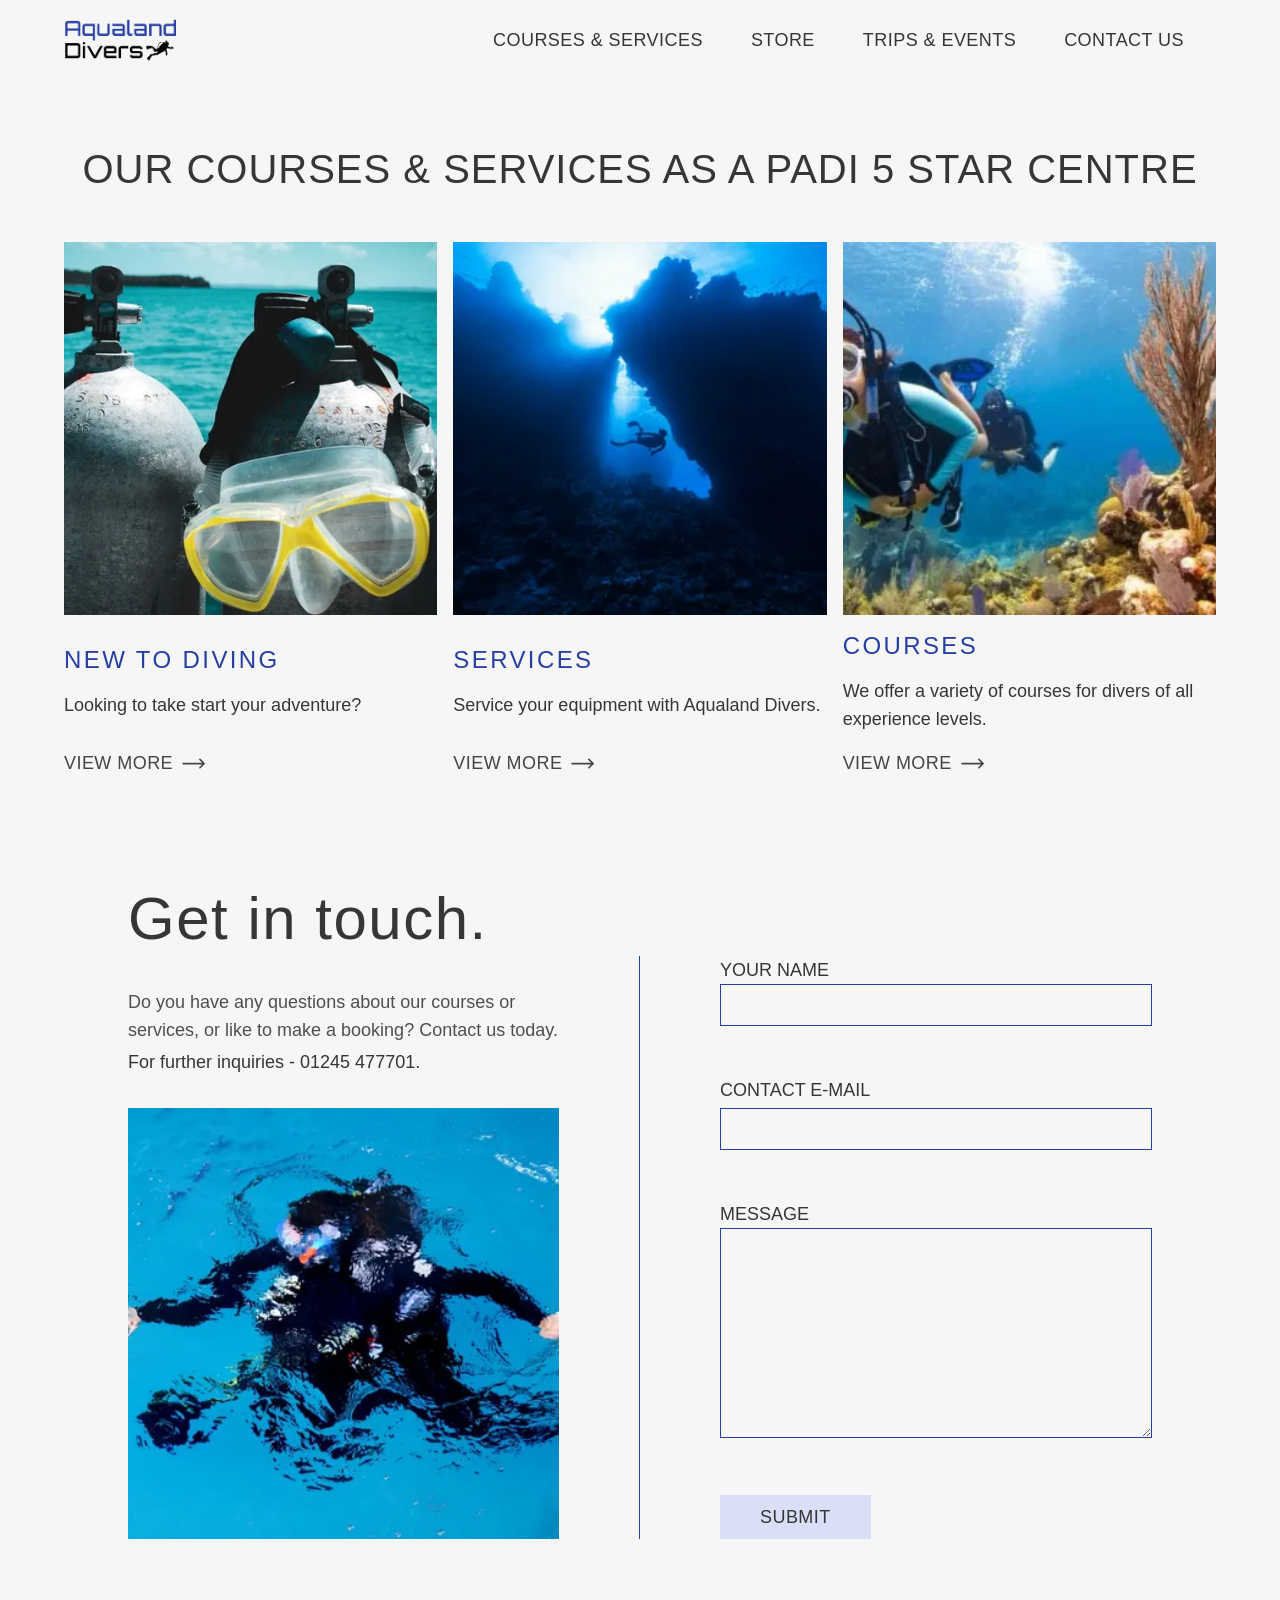
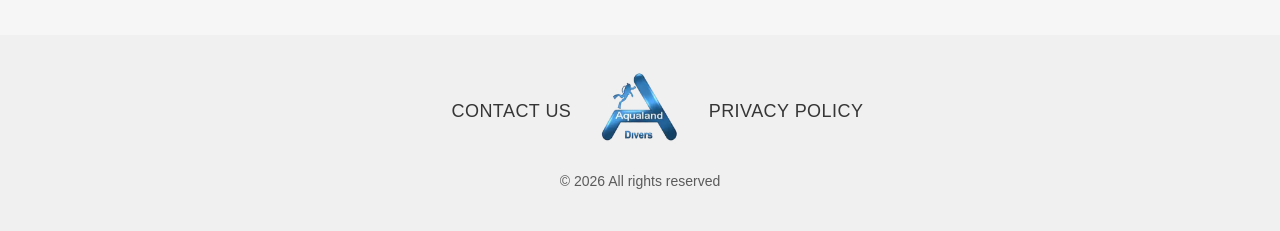
<file: courses&services/index.html>
<!DOCTYPE html><html data-astro-transition-scope=astro-tyfwoq7n-1 lang=en><head><meta charset=utf-8><meta content="width=device-width" name=viewport initial-scale=1.0><meta content="default-src 'self'; script-src 'self' 'sha256-ltPrXWtTMC8yX9zv/8mNePTltAK3G3rv6V82DcHzih0=' 'sha256-ZswfTY7H35rbv8WC7NXBoiC7WNu86vSzCDChNWwZZDM=' 'sha256-ko5g3xmXdYKqFf77t6v9YYDJnDI/TZW+dwjbyC9qZPs=' 'sha256-zU42OqprG7IXmtfa3U/jb+/YrNpO3OfP+dQv90hdgtc=' 'sha256-SozW1E9r78HTf2jzx56qhcRReZyp5sG3BRW6zgnJj+c=' https://static.cloudflareinsights.com; style-src 'self' 'unsafe-inline' https://fonts.googleapis.com; font-src 'self' https://fonts.gstatic.com; img-src 'self' data:; connect-src 'self'; frame-ancestors 'none'; base-uri 'self'; upgrade insecure requests;" http-equiv=Content-Security-Policy><link href=/_astro/work-sans-latin-wght-normal.CkJCGd27.woff2 rel=preload type=font/woff2 as=font crossorigin=anonymous><link href=/_astro/raleway-latin-wght-normal.B0Bc4KU0.woff2 rel=preload type=font/woff2 as=font crossorigin=anonymous><link href=/_astro/playfair-display-latin-wght-normal.BGlevZWC.woff2 rel=preload type=font/woff2 as=font crossorigin=anonymous><link href=/_astro/cinzel-decorative-latin-400-normal.C3uAaiWr.woff2 rel=preload type=font/woff2 as=font crossorigin=anonymous><link href=/favicons/favicon96.png rel=icon type=image/png sizes=96x96><link href=/favicons/favicon.svg rel=icon type=image/svg+xml><link href=/favicons/favicon.ico rel="shortcut icon"><link href=/favicons/favicon180.png rel=apple-touch-icon sizes=180x180><link href=/favicons/site.webmanifest rel=manifest><meta content="Astro v5.7.12" name=generator><link href=/sitemap-index.xml rel=sitemap><title>Portfolios</title><link href=https://aqualanddivers.co.uk/courses&services/ rel=canonical><meta content="Portfolio page for my projects and work." name=description><meta content="index, follow" name=robots><meta content=Portfolios property=og:title><meta content=website property=og:type><meta content=https://aqualanddivers.co.uk/images/logo-min.png property=og:image><meta content=https://aqualanddivers.co.uk/courses&services/ property=og:url><meta content="Portfolio page for my projects and work." property=og:description><meta content="Aqualand Divers - PADI 5 Star Dive Centre, Chelmsford Essex" property=og:site_name><meta content=https://aqualanddivers.co.uk/images/logo-min.png property=og:image:url><meta content=image/webp property=og:image:type><meta content=1200 property=og:image:width><meta content=800 property=og:image:height><meta content=Portfolios property=og:image:alt><meta content=summary_large_image name=twitter:card><meta content="@undefined" name=twitter:site><meta content=Portfolios name=twitter:title><meta content=https://aqualanddivers.co.uk/images/logo-min.png name=twitter:image><meta content="Portfolio page for my projects and work." name=twitter:description><meta content="@undefined" name=twitter:creator><meta content=true name=astro-view-transitions-enabled><meta content=none name=astro-view-transitions-fallback><script src=/_astro/ClientRouter.astro_astro_type_script_index_0_lang.CtSceO8m.js type=module></script><link href=/_astro/_slug_.Dmli4tTT.css rel=stylesheet><style>[data-astro-transition-scope=astro-tyfwoq7n-1]{view-transition-name:astro-tyfwoq7n-1}@layer astro{::view-transition-old(astro-tyfwoq7n-1){animation-duration:180ms;animation-timing-function:cubic-bezier(0.76,0,0.24,1);animation-fill-mode:both;animation-name:astroFadeOut}::view-transition-new(astro-tyfwoq7n-1){animation-duration:180ms;animation-timing-function:cubic-bezier(0.76,0,0.24,1);animation-fill-mode:both;animation-name:astroFadeIn}[data-astro-transition=back]::view-transition-old(astro-tyfwoq7n-1){animation-duration:180ms;animation-timing-function:cubic-bezier(0.76,0,0.24,1);animation-fill-mode:both;animation-name:astroFadeOut}[data-astro-transition=back]::view-transition-new(astro-tyfwoq7n-1){animation-duration:180ms;animation-timing-function:cubic-bezier(0.76,0,0.24,1);animation-fill-mode:both;animation-name:astroFadeIn}}[data-astro-transition-fallback=old] [data-astro-transition-scope=astro-tyfwoq7n-1],[data-astro-transition-fallback=old][data-astro-transition-scope=astro-tyfwoq7n-1]{animation-duration:180ms;animation-timing-function:cubic-bezier(0.76,0,0.24,1);animation-fill-mode:both;animation-name:astroFadeOut}[data-astro-transition-fallback=new] [data-astro-transition-scope=astro-tyfwoq7n-1],[data-astro-transition-fallback=new][data-astro-transition-scope=astro-tyfwoq7n-1]{animation-duration:180ms;animation-timing-function:cubic-bezier(0.76,0,0.24,1);animation-fill-mode:both;animation-name:astroFadeIn}[data-astro-transition=back][data-astro-transition-fallback=old] [data-astro-transition-scope=astro-tyfwoq7n-1],[data-astro-transition=back][data-astro-transition-fallback=old][data-astro-transition-scope=astro-tyfwoq7n-1]{animation-duration:180ms;animation-timing-function:cubic-bezier(0.76,0,0.24,1);animation-fill-mode:both;animation-name:astroFadeOut}[data-astro-transition=back][data-astro-transition-fallback=new] [data-astro-transition-scope=astro-tyfwoq7n-1],[data-astro-transition=back][data-astro-transition-fallback=new][data-astro-transition-scope=astro-tyfwoq7n-1]{animation-duration:180ms;animation-timing-function:cubic-bezier(0.76,0,0.24,1);animation-fill-mode:both;animation-name:astroFadeIn}</style><style>[data-astro-transition-scope=astro-hxdw5cp7-2]{view-transition-name:portfolio-image-newtodiving}@layer astro{::view-transition-old(portfolio-image-newtodiving){animation-duration:180ms;animation-timing-function:cubic-bezier(0.76,0,0.24,1);animation-fill-mode:both;animation-name:astroFadeOut}::view-transition-new(portfolio-image-newtodiving){animation-duration:180ms;animation-timing-function:cubic-bezier(0.76,0,0.24,1);animation-fill-mode:both;animation-name:astroFadeIn}[data-astro-transition=back]::view-transition-old(portfolio-image-newtodiving){animation-duration:180ms;animation-timing-function:cubic-bezier(0.76,0,0.24,1);animation-fill-mode:both;animation-name:astroFadeOut}[data-astro-transition=back]::view-transition-new(portfolio-image-newtodiving){animation-duration:180ms;animation-timing-function:cubic-bezier(0.76,0,0.24,1);animation-fill-mode:both;animation-name:astroFadeIn}}[data-astro-transition-fallback=old] [data-astro-transition-scope=astro-hxdw5cp7-2],[data-astro-transition-fallback=old][data-astro-transition-scope=astro-hxdw5cp7-2]{animation-duration:180ms;animation-timing-function:cubic-bezier(0.76,0,0.24,1);animation-fill-mode:both;animation-name:astroFadeOut}[data-astro-transition-fallback=new] [data-astro-transition-scope=astro-hxdw5cp7-2],[data-astro-transition-fallback=new][data-astro-transition-scope=astro-hxdw5cp7-2]{animation-duration:180ms;animation-timing-function:cubic-bezier(0.76,0,0.24,1);animation-fill-mode:both;animation-name:astroFadeIn}[data-astro-transition=back][data-astro-transition-fallback=old] [data-astro-transition-scope=astro-hxdw5cp7-2],[data-astro-transition=back][data-astro-transition-fallback=old][data-astro-transition-scope=astro-hxdw5cp7-2]{animation-duration:180ms;animation-timing-function:cubic-bezier(0.76,0,0.24,1);animation-fill-mode:both;animation-name:astroFadeOut}[data-astro-transition=back][data-astro-transition-fallback=new] [data-astro-transition-scope=astro-hxdw5cp7-2],[data-astro-transition=back][data-astro-transition-fallback=new][data-astro-transition-scope=astro-hxdw5cp7-2]{animation-duration:180ms;animation-timing-function:cubic-bezier(0.76,0,0.24,1);animation-fill-mode:both;animation-name:astroFadeIn}</style><style>[data-astro-transition-scope=astro-hxdw5cp7-3]{view-transition-name:portfolio-image-services}@layer astro{::view-transition-old(portfolio-image-services){animation-duration:180ms;animation-timing-function:cubic-bezier(0.76,0,0.24,1);animation-fill-mode:both;animation-name:astroFadeOut}::view-transition-new(portfolio-image-services){animation-duration:180ms;animation-timing-function:cubic-bezier(0.76,0,0.24,1);animation-fill-mode:both;animation-name:astroFadeIn}[data-astro-transition=back]::view-transition-old(portfolio-image-services){animation-duration:180ms;animation-timing-function:cubic-bezier(0.76,0,0.24,1);animation-fill-mode:both;animation-name:astroFadeOut}[data-astro-transition=back]::view-transition-new(portfolio-image-services){animation-duration:180ms;animation-timing-function:cubic-bezier(0.76,0,0.24,1);animation-fill-mode:both;animation-name:astroFadeIn}}[data-astro-transition-fallback=old] [data-astro-transition-scope=astro-hxdw5cp7-3],[data-astro-transition-fallback=old][data-astro-transition-scope=astro-hxdw5cp7-3]{animation-duration:180ms;animation-timing-function:cubic-bezier(0.76,0,0.24,1);animation-fill-mode:both;animation-name:astroFadeOut}[data-astro-transition-fallback=new] [data-astro-transition-scope=astro-hxdw5cp7-3],[data-astro-transition-fallback=new][data-astro-transition-scope=astro-hxdw5cp7-3]{animation-duration:180ms;animation-timing-function:cubic-bezier(0.76,0,0.24,1);animation-fill-mode:both;animation-name:astroFadeIn}[data-astro-transition=back][data-astro-transition-fallback=old] [data-astro-transition-scope=astro-hxdw5cp7-3],[data-astro-transition=back][data-astro-transition-fallback=old][data-astro-transition-scope=astro-hxdw5cp7-3]{animation-duration:180ms;animation-timing-function:cubic-bezier(0.76,0,0.24,1);animation-fill-mode:both;animation-name:astroFadeOut}[data-astro-transition=back][data-astro-transition-fallback=new] [data-astro-transition-scope=astro-hxdw5cp7-3],[data-astro-transition=back][data-astro-transition-fallback=new][data-astro-transition-scope=astro-hxdw5cp7-3]{animation-duration:180ms;animation-timing-function:cubic-bezier(0.76,0,0.24,1);animation-fill-mode:both;animation-name:astroFadeIn}</style><style>[data-astro-transition-scope=astro-hxdw5cp7-4]{view-transition-name:portfolio-image-courses}@layer astro{::view-transition-old(portfolio-image-courses){animation-duration:180ms;animation-timing-function:cubic-bezier(0.76,0,0.24,1);animation-fill-mode:both;animation-name:astroFadeOut}::view-transition-new(portfolio-image-courses){animation-duration:180ms;animation-timing-function:cubic-bezier(0.76,0,0.24,1);animation-fill-mode:both;animation-name:astroFadeIn}[data-astro-transition=back]::view-transition-old(portfolio-image-courses){animation-duration:180ms;animation-timing-function:cubic-bezier(0.76,0,0.24,1);animation-fill-mode:both;animation-name:astroFadeOut}[data-astro-transition=back]::view-transition-new(portfolio-image-courses){animation-duration:180ms;animation-timing-function:cubic-bezier(0.76,0,0.24,1);animation-fill-mode:both;animation-name:astroFadeIn}}[data-astro-transition-fallback=old] [data-astro-transition-scope=astro-hxdw5cp7-4],[data-astro-transition-fallback=old][data-astro-transition-scope=astro-hxdw5cp7-4]{animation-duration:180ms;animation-timing-function:cubic-bezier(0.76,0,0.24,1);animation-fill-mode:both;animation-name:astroFadeOut}[data-astro-transition-fallback=new] [data-astro-transition-scope=astro-hxdw5cp7-4],[data-astro-transition-fallback=new][data-astro-transition-scope=astro-hxdw5cp7-4]{animation-duration:180ms;animation-timing-function:cubic-bezier(0.76,0,0.24,1);animation-fill-mode:both;animation-name:astroFadeIn}[data-astro-transition=back][data-astro-transition-fallback=old] [data-astro-transition-scope=astro-hxdw5cp7-4],[data-astro-transition=back][data-astro-transition-fallback=old][data-astro-transition-scope=astro-hxdw5cp7-4]{animation-duration:180ms;animation-timing-function:cubic-bezier(0.76,0,0.24,1);animation-fill-mode:both;animation-name:astroFadeOut}[data-astro-transition=back][data-astro-transition-fallback=new] [data-astro-transition-scope=astro-hxdw5cp7-4],[data-astro-transition=back][data-astro-transition-fallback=new][data-astro-transition-scope=astro-hxdw5cp7-4]{animation-duration:180ms;animation-timing-function:cubic-bezier(0.76,0,0.24,1);animation-fill-mode:both;animation-name:astroFadeIn}</style><style>[data-astro-transition-scope=astro-uabxsrdf-5]{view-transition-name:nav}@layer astro{::view-transition-old(nav){animation-duration:180ms;animation-timing-function:cubic-bezier(0.76,0,0.24,1);animation-fill-mode:both;animation-name:astroFadeOut}::view-transition-new(nav){animation-duration:180ms;animation-timing-function:cubic-bezier(0.76,0,0.24,1);animation-fill-mode:both;animation-name:astroFadeIn}[data-astro-transition=back]::view-transition-old(nav){animation-duration:180ms;animation-timing-function:cubic-bezier(0.76,0,0.24,1);animation-fill-mode:both;animation-name:astroFadeOut}[data-astro-transition=back]::view-transition-new(nav){animation-duration:180ms;animation-timing-function:cubic-bezier(0.76,0,0.24,1);animation-fill-mode:both;animation-name:astroFadeIn}}[data-astro-transition-fallback=old] [data-astro-transition-scope=astro-uabxsrdf-5],[data-astro-transition-fallback=old][data-astro-transition-scope=astro-uabxsrdf-5]{animation-duration:180ms;animation-timing-function:cubic-bezier(0.76,0,0.24,1);animation-fill-mode:both;animation-name:astroFadeOut}[data-astro-transition-fallback=new] [data-astro-transition-scope=astro-uabxsrdf-5],[data-astro-transition-fallback=new][data-astro-transition-scope=astro-uabxsrdf-5]{animation-duration:180ms;animation-timing-function:cubic-bezier(0.76,0,0.24,1);animation-fill-mode:both;animation-name:astroFadeIn}[data-astro-transition=back][data-astro-transition-fallback=old] [data-astro-transition-scope=astro-uabxsrdf-5],[data-astro-transition=back][data-astro-transition-fallback=old][data-astro-transition-scope=astro-uabxsrdf-5]{animation-duration:180ms;animation-timing-function:cubic-bezier(0.76,0,0.24,1);animation-fill-mode:both;animation-name:astroFadeOut}[data-astro-transition=back][data-astro-transition-fallback=new] [data-astro-transition-scope=astro-uabxsrdf-5],[data-astro-transition=back][data-astro-transition-fallback=new][data-astro-transition-scope=astro-uabxsrdf-5]{animation-duration:180ms;animation-timing-function:cubic-bezier(0.76,0,0.24,1);animation-fill-mode:both;animation-name:astroFadeIn}</style></head><body class="bg-base-50 text-base-900" id=body><div class=min-h-[100lvh]><div class="flex w-full flex-col duration-300 fixed initial left-0 py-2 top-0 transition-[padding,background-color] z-30" data-astro-cid-ju4v47fh data-astro-transition-scope=astro-uabxsrdf-5 data-start-style=default id=nav__container><div class="flex w-full mx-auto text-base-900" data-astro-cid-ju4v47fh><div class="flex items-center w-full h-16 site-container" data-astro-cid-ju4v47fh><header class="flex items-center w-full gap-2" data-astro-cid-ju4v47fh><div class="flex flex-auto justify-start" data-astro-cid-ju4v47fh><a class="flex items-center [#273fa3]focus align-middle" class="" href=/ aria-label=Home data-astro-cid-ju4v47fh><img alt="Aqualand Divers logo" class="h-14 w-28" decoding=async height=128 loading=eager src=/_astro/LogoV11.CLadwFdd_Z1A3EG.webp width=495 data-astro-cid-ju4v47fh=true id=site-logo></a></div><div class="flex justify-end flex-auto lg:gap-4" data-astro-cid-ju4v47fh><nav class="hidden md:block" data-astro-cid-ju4v47fh><ul class="flex items-center justify-center h-full lg:gap-4 px-4 text-lg" data-astro-cid-ju4v47fh><li><a class="flex items-center w-full nav__link--base h-10" href=/courses&#38;services/ rel target>Courses &amp; Services</a></li><li><a class="flex items-center w-full nav__link--base h-10" href=/store/ rel target>Store</a></li><li><a class="flex items-center w-full nav__link--base h-10" href=/trips&#38;events/ rel target>Trips &amp; Events</a></li><li><a class="flex items-center w-full nav__link--base h-10" href=/contact/ rel target>Contact Us</a></li></ul></nav><div class=md:hidden data-astro-cid-ju4v47fh><div data-astro-cid-ihvhspnp id=mobile-nav__container><button class="[#273fa3]focus h-10 rounded-none w-10" aria-label="open navigation menu" data-astro-cid-ihvhspnp id=mobile-nav__burger aria-expanded=false aria-haspopup=true><svg class="h-8 w-8 inline-block m-auto stroke-current" data-icon=tabler:menu-2 height=1em width=1em aria-hidden=true data-astro-cid-ihvhspnp=true><symbol id=ai:tabler:menu-2 viewBox="0 0 24 24"><path d="M4 6h16M4 12h16M4 18h16" fill=none stroke=currentColor stroke-linecap=round stroke-linejoin=round stroke-width=2 /></symbol><use href=#ai:tabler:menu-2></use></svg></button><div class="text-lg items-center -right-72 bg-base-50 duration-300 fixed font-normal h-screen hidden overflow-x-hidden text-base-900 top-0 transition-all w-72 whitepace-nowrap z-20" data-astro-cid-ihvhspnp id=mobile-nav__content><div class="w-full px-2" data-astro-cid-ihvhspnp><div class="flex w-full justify-end mx-1 my-2 pl-6 pr-4" data-astro-cid-ihvhspnp><button class="[#273fa3]focus p-2" aria-label="close navigation menu" data-astro-cid-ihvhspnp id=mobile-nav__close><svg class="h-8 w-8" data-icon=tabler:x height=1em width=1em data-astro-cid-ihvhspnp=true><symbol id=ai:tabler:x viewBox="0 0 24 24"><path d="M18 6L6 18M6 6l12 12" fill=none stroke=currentColor stroke-linecap=round stroke-linejoin=round stroke-width=2 /></symbol><use href=#ai:tabler:x></use></svg></button></div><hr class="mx-1 border-base-200" data-astro-cid-ihvhspnp><nav data-astro-cid-ihvhspnp><ul class="mx-1 mt-2 text-xl" data-astro-cid-ihvhspnp><li><a class="flex items-center w-full nav__link--base undefined" href=/courses&#38;services/ rel target>Courses &amp; Services</a></li><li><a class="flex items-center w-full nav__link--base undefined" href=/store/ rel target>Store</a></li><li><a class="flex items-center w-full nav__link--base undefined" href=/trips&#38;events/ rel target>Trips &amp; Events</a></li><li><a class="flex items-center w-full nav__link--base undefined" href=/contact/ rel target>Contact Us</a></li></ul></nav></div></div><button class="bg-black fixed h-screen left-0 mobile-nav__backdrop--fade-out top-0 z-10" aria-label="close navigation menu" data-astro-cid-ihvhspnp id=mobile-nav__backdrop></button></div><script src=/_astro/MobileNav.astro_astro_type_script_index_0_lang.Beg8JeJ7.js type=module></script></div></div></header></div></div></div><script src=/_astro/Nav.astro_astro_type_script_index_0_lang.BLwImeck.js type=module></script><main><div class="site-container md:pt-36 pt-24"><div class="mx-auto max-w-6xl text-center"><h1 class="uppercase h2 text-pretty">Our Courses & Services as a PADI 5 Star Centre</h1></div><div class="grid gap-y-10 gap-x-4 md:grid-cols-3 md:pt-12 pt-8"><div class="gap-4 grid"><a class="aspect-square overflow-hidden" href=/courses&#38;services/newtodiving><img alt="New to Diving" class="w-full object-cover h-auto min-h-full min-w-full" decoding=async height=450 loading=eager src=/_astro/ServicingImageReplaceHero.Cdq_ijhr_Z2pyJkx.webp width=450 srcset="/_astro/ServicingImageReplaceHero.Cdq_ijhr_Zd7tJF.webp 1.5x, /_astro/ServicingImageReplaceHero.Cdq_ijhr_1hjwyO.webp 2x, /_astro/ServicingImageReplaceHero.Cdq_ijhr_lMfvG.webp 3x" data-astro-transition-scope=astro-hxdw5cp7-2></a><div class="flex flex-col justify-between gap-2"><div><h3 class="h3 text-[#273fa3] tracking-widest">New to Diving</h3><p class="mt-4 lg:text-lg">Looking to take start your adventure?</p></div><div class=flex><a class="gap-2 button group button--ghost pl-0" href=/courses&#38;services/newtodiving><span>View More </span><svg class="h-[1.4em] transition-[transform] w-[1.4em]" data-icon=mynaui/arrow-long-right height=1em width=1em aria-hidden=true><symbol id=ai:local:mynaui/arrow-long-right viewBox="0 0 24 24"><path d="m18 8 4 4m0 0-4 4m4-4H2" fill=none stroke=currentColor stroke-linecap=round stroke-linejoin=round stroke-width=1.5 /></symbol><use href=#ai:local:mynaui/arrow-long-right></use></svg></a></div></div></div><div class="gap-4 grid"><a class="aspect-square overflow-hidden" href=/courses&#38;services/services><img alt=Services class="w-full object-cover h-auto min-h-full min-w-full" decoding=async height=300 loading=eager src=/_astro/neom-llB7NfKnS8A-unsplash.DcGfPIzD_2eY1MU.webp width=450 srcset="/_astro/neom-llB7NfKnS8A-unsplash.DcGfPIzD_1wS24d.webp 1.5x, /_astro/neom-llB7NfKnS8A-unsplash.DcGfPIzD_2qaXKt.webp 2x, /_astro/neom-llB7NfKnS8A-unsplash.DcGfPIzD_1Iv23K.webp 3x" data-astro-transition-scope=astro-hxdw5cp7-3></a><div class="flex flex-col justify-between gap-2"><div><h3 class="h3 text-[#273fa3] tracking-widest">Services</h3><p class="mt-4 lg:text-lg">Service your equipment with Aqualand Divers.</p></div><div class=flex><a class="gap-2 button group button--ghost pl-0" href=/courses&#38;services/services><span>View More </span><svg class="h-[1.4em] transition-[transform] w-[1.4em]" data-icon=mynaui/arrow-long-right height=1em width=1em aria-hidden=true viewBox="0 0 24 24"><use href=#ai:local:mynaui/arrow-long-right></use></svg></a></div></div></div><div class="gap-4 grid"><a class="aspect-square overflow-hidden" href=/courses&#38;services/courses><img alt=Courses class="w-full object-cover h-auto min-h-full min-w-full" decoding=async height=253 loading=eager src=/_astro/OWDImage1.CmsywvLc_Z2cobWo.webp width=450 srcset="/_astro/OWDImage1.CmsywvLc_Z1A1YJS.webp 1.5x, /_astro/OWDImage1.CmsywvLc_Zvrj70.webp 2x, /_astro/OWDImage1.CmsywvLc_1a807S.webp 3x" data-astro-transition-scope=astro-hxdw5cp7-4></a><div class="flex flex-col justify-between gap-2"><div><h3 class="h3 text-[#273fa3] tracking-widest">Courses</h3><p class="mt-4 lg:text-lg">We offer a variety of courses for divers of all experience levels.</p></div><div class=flex><a class="gap-2 button group button--ghost pl-0" href=/courses&#38;services/courses><span>View More </span><svg class="h-[1.4em] transition-[transform] w-[1.4em]" data-icon=mynaui/arrow-long-right height=1em width=1em aria-hidden=true viewBox="0 0 24 24"><use href=#ai:local:mynaui/arrow-long-right></use></svg></a></div></div></div></div></div><section class="mx-auto max-w-md md:max-w-6xl md:py-12 mt-12 px-4 py-8 scroll-mt-10" id=contact><h2 class="h2 lg:text-6xl md:px-12">Get in touch.</h2><div class="grid gap-y-10 md:grid-cols-2"><div class="pt-8 border-[#273fa3] md:border-r md:pl-12 md:pr-20"><p class="text-lg description">Do you have any questions about our courses or services, or like to make a booking? Contact us today.</p><a class="text-lg block hover:opacity-80 mt-1" href=tel:01245477701>For further inquiries - 01245 477701.</a><div class="aspect-square overflow-hidden mt-8 mx-auto"><img alt="Contact Image" class="w-full object-cover h-full" decoding=async height=353 loading=lazy src=/_astro/ContactReplace.DUs0r9v7_2quzXn.webp width=450 srcset="/_astro/ContactReplace.DUs0r9v7_ZGFNI3.webp 1.5x, /_astro/ContactReplace.DUs0r9v7_sgl0U.webp 2x"></div></div><div class="md:pl-20 md:pr-12"><form action=/form-handler.php class="flex flex-col justify-between gap-4 h-full" id=contact-form method=POST name="contact form"><div><label class="text-lg font-heading-1 uppercase" for=contact-name>Your Name</label> <input name=name type=text class=form__input id=contact-name placeholder="" required></div><div class="flex flex-col gap-1"><label class="text-lg font-heading-1 uppercase" for=contact-email>Contact E-mail</label> <input name=email type=email class=form__input id=contact-email placeholder="" required inputmode=email></div><div><label class="text-lg font-heading-1 uppercase" for=contact-message>Message</label> <textarea class=form__input id=contact-message name=message placeholder="" required rows=8></textarea></div><input name=website type=text autocomplete=off style=display:none tabindex=-1><div class=flex><button class="w-full gap-2 button button--primary group md:w-fit px-10" type=submit><span>Submit</span></button></div></form></div></div></section></main></div><footer class="flex items-center flex-col bg-base-100/40 justify-center mt-12 py-8"><div class=site-container><div class="flex items-center w-full gap-2 flex-col justify-between md:grid md:grid-cols-5 text-lg"><div class="flex md:hidden justify-center py-2 text-center"><a class="flex items-center [#273fa3]focus align-middle" class="" href=/ aria-label=Home><img alt="Aqualand Divers logo" class="h-22 w-22" decoding=async height=128 loading=lazy src=/_astro/AqualandsWhiteBG.B0rYjxCv_ZsRsgE.webp width=145></a></div><div class="flex gap-4 col-span-2 justify-end"><a class=nav__link--base href=/contact>Contact Us</a></div><div class="text-center justify-center hidden md:flex"><a class="flex items-center [#273fa3]focus align-middle" class="" href=/ aria-label=Home><img alt="Aqualand Divers logo" class="h-22 w-22" decoding=async height=128 loading=lazy src=/_astro/AqualandsWhiteBG.B0rYjxCv_ZsRsgE.webp width=145></a></div><div class="flex gap-4 md:col-span-2"><a class=nav__link--base href=/privacy>Privacy Policy</a></div></div><div class="mt-4 mb-2 opacity-80 text-center text-sm">&copy; 2026 All rights reserved <a class="hover:text-[#273fa3]600 transition" target=_blank></a></div><a class="hover:text-[#273fa3]600 transition" target=_blank></a></div><a class="hover:text-[#273fa3]600 transition" target=_blank></a></footer></body></html>
</file>
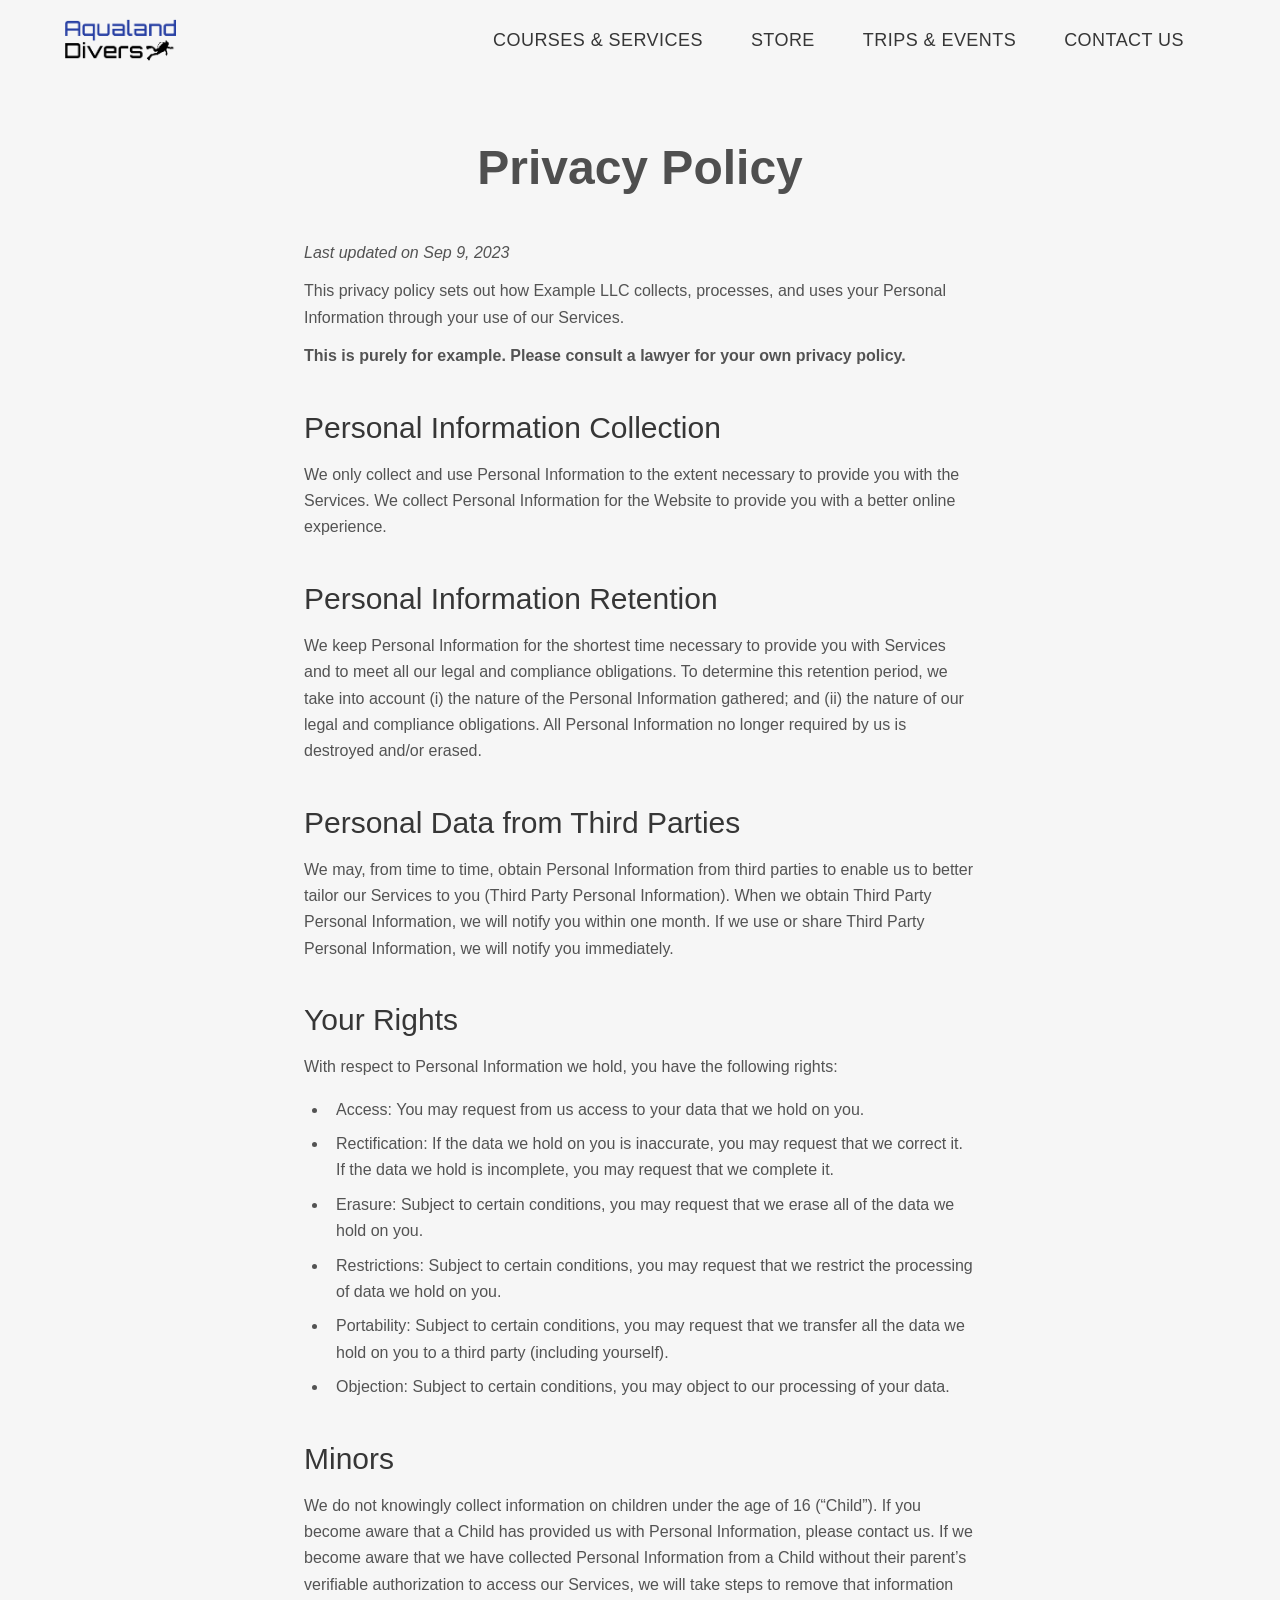
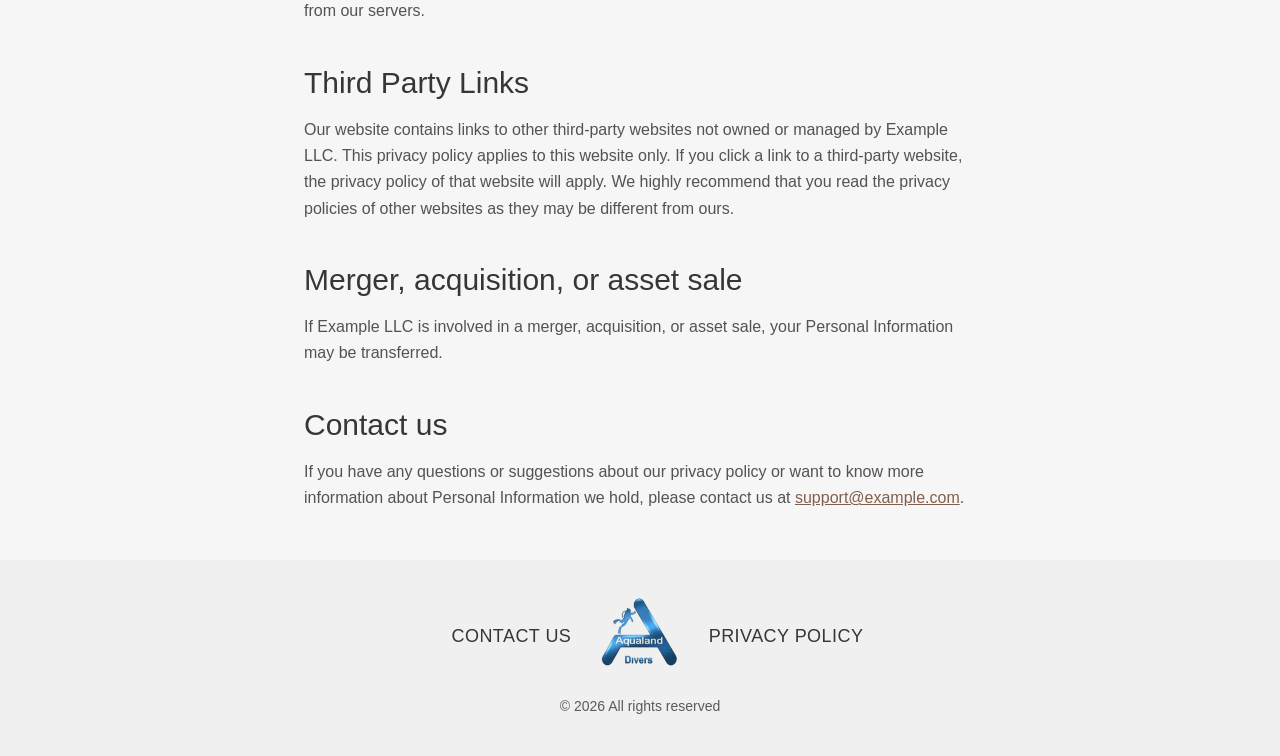
<file: privacy-policy/index.html>
<!DOCTYPE html><html data-astro-transition-scope=astro-tyfwoq7n-1 lang=en><head><meta charset=utf-8><meta content="width=device-width" name=viewport initial-scale=1.0><meta content="default-src 'self'; script-src 'self' 'sha256-ltPrXWtTMC8yX9zv/8mNePTltAK3G3rv6V82DcHzih0=' 'sha256-ZswfTY7H35rbv8WC7NXBoiC7WNu86vSzCDChNWwZZDM=' 'sha256-ko5g3xmXdYKqFf77t6v9YYDJnDI/TZW+dwjbyC9qZPs=' 'sha256-zU42OqprG7IXmtfa3U/jb+/YrNpO3OfP+dQv90hdgtc=' 'sha256-SozW1E9r78HTf2jzx56qhcRReZyp5sG3BRW6zgnJj+c=' https://static.cloudflareinsights.com; style-src 'self' 'unsafe-inline' https://fonts.googleapis.com; font-src 'self' https://fonts.gstatic.com; img-src 'self' data:; connect-src 'self'; frame-ancestors 'none'; base-uri 'self'; upgrade insecure requests;" http-equiv=Content-Security-Policy><link href=/_astro/work-sans-latin-wght-normal.CkJCGd27.woff2 rel=preload type=font/woff2 as=font crossorigin=anonymous><link href=/_astro/raleway-latin-wght-normal.B0Bc4KU0.woff2 rel=preload type=font/woff2 as=font crossorigin=anonymous><link href=/_astro/playfair-display-latin-wght-normal.BGlevZWC.woff2 rel=preload type=font/woff2 as=font crossorigin=anonymous><link href=/_astro/cinzel-decorative-latin-400-normal.C3uAaiWr.woff2 rel=preload type=font/woff2 as=font crossorigin=anonymous><link href=/favicons/favicon96.png rel=icon type=image/png sizes=96x96><link href=/favicons/favicon.svg rel=icon type=image/svg+xml><link href=/favicons/favicon.ico rel="shortcut icon"><link href=/favicons/favicon180.png rel=apple-touch-icon sizes=180x180><link href=/favicons/site.webmanifest rel=manifest><meta content="Astro v5.7.12" name=generator><link href=/sitemap-index.xml rel=sitemap><title>Privacy Policy</title><link href=https://aqualanddivers.co.uk/privacy-policy/ rel=canonical><meta content="Example privacy policy for Blogsmith! The best starter blog template for Astro." name=description><meta content="index, follow" name=robots><meta content="Privacy Policy" property=og:title><meta content=website property=og:type><meta content=https://aqualanddivers.co.uk/images/logo-min.png property=og:image><meta content=https://aqualanddivers.co.uk/privacy-policy/ property=og:url><meta content="Example privacy policy for Blogsmith! The best starter blog template for Astro." property=og:description><meta content="Aqualand Divers - PADI 5 Star Dive Centre, Chelmsford Essex" property=og:site_name><meta content=https://aqualanddivers.co.uk/images/logo-min.png property=og:image:url><meta content=image/webp property=og:image:type><meta content=1200 property=og:image:width><meta content=800 property=og:image:height><meta content="Privacy Policy" property=og:image:alt><meta content=summary_large_image name=twitter:card><meta content="@undefined" name=twitter:site><meta content="Privacy Policy" name=twitter:title><meta content=https://aqualanddivers.co.uk/images/logo-min.png name=twitter:image><meta content="Example privacy policy for Blogsmith! The best starter blog template for Astro." name=twitter:description><meta content="@undefined" name=twitter:creator><meta content=true name=astro-view-transitions-enabled><meta content=none name=astro-view-transitions-fallback><script src=/_astro/ClientRouter.astro_astro_type_script_index_0_lang.CtSceO8m.js type=module></script><link href=/_astro/_slug_.Dmli4tTT.css rel=stylesheet><style>[data-astro-transition-scope=astro-tyfwoq7n-1]{view-transition-name:astro-tyfwoq7n-1}@layer astro{::view-transition-old(astro-tyfwoq7n-1){animation-duration:180ms;animation-timing-function:cubic-bezier(0.76,0,0.24,1);animation-fill-mode:both;animation-name:astroFadeOut}::view-transition-new(astro-tyfwoq7n-1){animation-duration:180ms;animation-timing-function:cubic-bezier(0.76,0,0.24,1);animation-fill-mode:both;animation-name:astroFadeIn}[data-astro-transition=back]::view-transition-old(astro-tyfwoq7n-1){animation-duration:180ms;animation-timing-function:cubic-bezier(0.76,0,0.24,1);animation-fill-mode:both;animation-name:astroFadeOut}[data-astro-transition=back]::view-transition-new(astro-tyfwoq7n-1){animation-duration:180ms;animation-timing-function:cubic-bezier(0.76,0,0.24,1);animation-fill-mode:both;animation-name:astroFadeIn}}[data-astro-transition-fallback=old] [data-astro-transition-scope=astro-tyfwoq7n-1],[data-astro-transition-fallback=old][data-astro-transition-scope=astro-tyfwoq7n-1]{animation-duration:180ms;animation-timing-function:cubic-bezier(0.76,0,0.24,1);animation-fill-mode:both;animation-name:astroFadeOut}[data-astro-transition-fallback=new] [data-astro-transition-scope=astro-tyfwoq7n-1],[data-astro-transition-fallback=new][data-astro-transition-scope=astro-tyfwoq7n-1]{animation-duration:180ms;animation-timing-function:cubic-bezier(0.76,0,0.24,1);animation-fill-mode:both;animation-name:astroFadeIn}[data-astro-transition=back][data-astro-transition-fallback=old] [data-astro-transition-scope=astro-tyfwoq7n-1],[data-astro-transition=back][data-astro-transition-fallback=old][data-astro-transition-scope=astro-tyfwoq7n-1]{animation-duration:180ms;animation-timing-function:cubic-bezier(0.76,0,0.24,1);animation-fill-mode:both;animation-name:astroFadeOut}[data-astro-transition=back][data-astro-transition-fallback=new] [data-astro-transition-scope=astro-tyfwoq7n-1],[data-astro-transition=back][data-astro-transition-fallback=new][data-astro-transition-scope=astro-tyfwoq7n-1]{animation-duration:180ms;animation-timing-function:cubic-bezier(0.76,0,0.24,1);animation-fill-mode:both;animation-name:astroFadeIn}</style><style>[data-astro-transition-scope=astro-uabxsrdf-2]{view-transition-name:nav}@layer astro{::view-transition-old(nav){animation-duration:180ms;animation-timing-function:cubic-bezier(0.76,0,0.24,1);animation-fill-mode:both;animation-name:astroFadeOut}::view-transition-new(nav){animation-duration:180ms;animation-timing-function:cubic-bezier(0.76,0,0.24,1);animation-fill-mode:both;animation-name:astroFadeIn}[data-astro-transition=back]::view-transition-old(nav){animation-duration:180ms;animation-timing-function:cubic-bezier(0.76,0,0.24,1);animation-fill-mode:both;animation-name:astroFadeOut}[data-astro-transition=back]::view-transition-new(nav){animation-duration:180ms;animation-timing-function:cubic-bezier(0.76,0,0.24,1);animation-fill-mode:both;animation-name:astroFadeIn}}[data-astro-transition-fallback=old] [data-astro-transition-scope=astro-uabxsrdf-2],[data-astro-transition-fallback=old][data-astro-transition-scope=astro-uabxsrdf-2]{animation-duration:180ms;animation-timing-function:cubic-bezier(0.76,0,0.24,1);animation-fill-mode:both;animation-name:astroFadeOut}[data-astro-transition-fallback=new] [data-astro-transition-scope=astro-uabxsrdf-2],[data-astro-transition-fallback=new][data-astro-transition-scope=astro-uabxsrdf-2]{animation-duration:180ms;animation-timing-function:cubic-bezier(0.76,0,0.24,1);animation-fill-mode:both;animation-name:astroFadeIn}[data-astro-transition=back][data-astro-transition-fallback=old] [data-astro-transition-scope=astro-uabxsrdf-2],[data-astro-transition=back][data-astro-transition-fallback=old][data-astro-transition-scope=astro-uabxsrdf-2]{animation-duration:180ms;animation-timing-function:cubic-bezier(0.76,0,0.24,1);animation-fill-mode:both;animation-name:astroFadeOut}[data-astro-transition=back][data-astro-transition-fallback=new] [data-astro-transition-scope=astro-uabxsrdf-2],[data-astro-transition=back][data-astro-transition-fallback=new][data-astro-transition-scope=astro-uabxsrdf-2]{animation-duration:180ms;animation-timing-function:cubic-bezier(0.76,0,0.24,1);animation-fill-mode:both;animation-name:astroFadeIn}</style></head><body class="bg-base-50 text-base-900" id=body><div class=min-h-[100lvh]><div class="flex w-full flex-col duration-300 fixed initial left-0 py-2 top-0 transition-[padding,background-color] z-30" data-astro-cid-ju4v47fh data-astro-transition-scope=astro-uabxsrdf-2 data-start-style=default id=nav__container><div class="flex w-full mx-auto text-base-900" data-astro-cid-ju4v47fh><div class="flex items-center w-full h-16 site-container" data-astro-cid-ju4v47fh><header class="flex items-center w-full gap-2" data-astro-cid-ju4v47fh><div class="flex flex-auto justify-start" data-astro-cid-ju4v47fh><a class="flex items-center [#273fa3]focus align-middle" class="" href=/ aria-label=Home data-astro-cid-ju4v47fh><img alt="Aqualand Divers logo" class="h-14 w-28" decoding=async height=128 loading=eager src=/_astro/LogoV11.CLadwFdd_Z1A3EG.webp width=495 data-astro-cid-ju4v47fh=true id=site-logo></a></div><div class="flex justify-end flex-auto lg:gap-4" data-astro-cid-ju4v47fh><nav class="md:block hidden" data-astro-cid-ju4v47fh><ul class="flex items-center justify-center h-full lg:gap-4 px-4 text-lg" data-astro-cid-ju4v47fh><li><a class="flex items-center w-full nav__link--base h-10" href=/courses&#38;services/ rel target>Courses &amp; Services</a></li><li><a class="flex items-center w-full nav__link--base h-10" href=/store/ rel target>Store</a></li><li><a class="flex items-center w-full nav__link--base h-10" href=/trips&#38;events/ rel target>Trips &amp; Events</a></li><li><a class="flex items-center w-full nav__link--base h-10" href=/contact/ rel target>Contact Us</a></li></ul></nav><div class=md:hidden data-astro-cid-ju4v47fh><div data-astro-cid-ihvhspnp id=mobile-nav__container><button aria-label="open navigation menu" class="rounded-none [#273fa3]focus h-10 w-10" data-astro-cid-ihvhspnp id=mobile-nav__burger aria-expanded=false aria-haspopup=true><svg class="h-8 w-8 inline-block m-auto stroke-current" data-astro-cid-ihvhspnp=true data-icon=tabler:menu-2 height=1em width=1em aria-hidden=true><symbol id=ai:tabler:menu-2 viewBox="0 0 24 24"><path d="M4 6h16M4 12h16M4 18h16" fill=none stroke=currentColor stroke-linecap=round stroke-linejoin=round stroke-width=2 /></symbol><use href=#ai:tabler:menu-2></use></svg></button><div class="items-center text-lg -right-72 bg-base-50 duration-300 fixed font-normal h-screen hidden overflow-x-hidden text-base-900 top-0 transition-all w-72 whitepace-nowrap z-20" data-astro-cid-ihvhspnp id=mobile-nav__content><div class="px-2 w-full" data-astro-cid-ihvhspnp><div class="flex w-full justify-end mx-1 my-2 pl-6 pr-4" data-astro-cid-ihvhspnp><button aria-label="close navigation menu" class="p-2 [#273fa3]focus" data-astro-cid-ihvhspnp id=mobile-nav__close><svg class="h-8 w-8" data-astro-cid-ihvhspnp=true data-icon=tabler:x height=1em width=1em><symbol id=ai:tabler:x viewBox="0 0 24 24"><path d="M18 6L6 18M6 6l12 12" fill=none stroke=currentColor stroke-linecap=round stroke-linejoin=round stroke-width=2 /></symbol><use href=#ai:tabler:x></use></svg></button></div><hr class="mx-1 border-base-200" data-astro-cid-ihvhspnp><nav data-astro-cid-ihvhspnp><ul class="mx-1 mt-2 text-xl" data-astro-cid-ihvhspnp><li><a class="flex items-center w-full nav__link--base undefined" href=/courses&#38;services/ rel target>Courses &amp; Services</a></li><li><a class="flex items-center w-full nav__link--base undefined" href=/store/ rel target>Store</a></li><li><a class="flex items-center w-full nav__link--base undefined" href=/trips&#38;events/ rel target>Trips &amp; Events</a></li><li><a class="flex items-center w-full nav__link--base undefined" href=/contact/ rel target>Contact Us</a></li></ul></nav></div></div><button aria-label="close navigation menu" class="fixed top-0 h-screen bg-black left-0 mobile-nav__backdrop--fade-out z-10" data-astro-cid-ihvhspnp id=mobile-nav__backdrop></button></div><script src=/_astro/MobileNav.astro_astro_type_script_index_0_lang.Beg8JeJ7.js type=module></script></div></div></header></div></div></div><script src=/_astro/Nav.astro_astro_type_script_index_0_lang.BLwImeck.js type=module></script><main><section class="mx-auto max-w-3xl md:pt-36 pt-24 px-4"><h1 class="text-center description h1">Privacy Policy</h1><div class="text-sm markdown-content max-w-none md:mt-12 md:px-8 md:text-base mt-8 text-base-content"><p><em>Last updated on Sep 9, 2023</em></p><p>This privacy policy sets out how Example LLC collects, processes, and uses your Personal Information through your use of our Services.</p><p><strong>This is purely for example. Please consult a lawyer for your own privacy policy.</strong></p><h2 id=personal-information-collection>Personal Information Collection</h2><p>We only collect and use Personal Information to the extent necessary to provide you with the Services. We collect Personal Information for the Website to provide you with a better online experience.</p><h2 id=personal-information-retention>Personal Information Retention</h2><p>We keep Personal Information for the shortest time necessary to provide you with Services and to meet all our legal and compliance obligations. To determine this retention period, we take into account (i) the nature of the Personal Information gathered; and (ii) the nature of our legal and compliance obligations. All Personal Information no longer required by us is destroyed and/or erased.</p><h2 id=personal-data-from-third-parties>Personal Data from Third Parties</h2><p>We may, from time to time, obtain Personal Information from third parties to enable us to better tailor our Services to you (Third Party Personal Information). When we obtain Third Party Personal Information, we will notify you within one month. If we use or share Third Party Personal Information, we will notify you immediately.</p><h2 id=your-rights>Your Rights</h2><p>With respect to Personal Information we hold, you have the following rights:</p><ul><li>Access: You may request from us access to your data that we hold on you.</li><li>Rectification: If the data we hold on you is inaccurate, you may request that we correct it. If the data we hold is incomplete, you may request that we complete it.</li><li>Erasure: Subject to certain conditions, you may request that we erase all of the data we hold on you.</li><li>Restrictions: Subject to certain conditions, you may request that we restrict the processing of data we hold on you.</li><li>Portability: Subject to certain conditions, you may request that we transfer all the data we hold on you to a third party (including yourself).</li><li>Objection: Subject to certain conditions, you may object to our processing of your data.</li></ul><h2 id=minors>Minors</h2><p>We do not knowingly collect information on children under the age of 16 (“Child”). If you become aware that a Child has provided us with Personal Information, please contact us. If we become aware that we have collected Personal Information from a Child without their parent’s verifiable authorization to access our Services, we will take steps to remove that information from our servers.</p><h2 id=third-party-links>Third Party Links</h2><p>Our website contains links to other third-party websites not owned or managed by Example LLC. This privacy policy applies to this website only. If you click a link to a third-party website, the privacy policy of that website will apply. We highly recommend that you read the privacy policies of other websites as they may be different from ours.</p><h2 id=merger-acquisition-or-asset-sale>Merger, acquisition, or asset sale</h2><p>If Example LLC is involved in a merger, acquisition, or asset sale, your Personal Information may be transferred.</p><h2 id=contact-us>Contact us</h2><p>If you have any questions or suggestions about our privacy policy or want to know more information about Personal Information we hold, please contact us at <a href=mailto:support@example.com>support@example.com</a>.</p></div></section></main></div><footer class="flex items-center flex-col bg-base-100/40 justify-center mt-12 py-8"><div class=site-container><div class="flex items-center w-full gap-2 flex-col justify-between md:grid md:grid-cols-5 text-lg"><div class="flex justify-center md:hidden py-2 text-center"><a class="flex items-center [#273fa3]focus align-middle" class="" href=/ aria-label=Home><img alt="Aqualand Divers logo" class="h-22 w-22" decoding=async height=128 loading=lazy src=/_astro/AqualandsWhiteBG.B0rYjxCv_ZsRsgE.webp width=145></a></div><div class="flex justify-end col-span-2 gap-4"><a class=nav__link--base href=/contact>Contact Us</a></div><div class="text-center justify-center hidden md:flex"><a class="flex items-center [#273fa3]focus align-middle" class="" href=/ aria-label=Home><img alt="Aqualand Divers logo" class="h-22 w-22" decoding=async height=128 loading=lazy src=/_astro/AqualandsWhiteBG.B0rYjxCv_ZsRsgE.webp width=145></a></div><div class="flex gap-4 md:col-span-2"><a class=nav__link--base href=/privacy>Privacy Policy</a></div></div><div class="text-center mb-2 mt-4 opacity-80 text-sm">&copy; 2026 All rights reserved <a class="hover:text-[#273fa3]600 transition" target=_blank></a></div><a class="hover:text-[#273fa3]600 transition" target=_blank></a></div><a class="hover:text-[#273fa3]600 transition" target=_blank></a></footer></body></html>
</file>
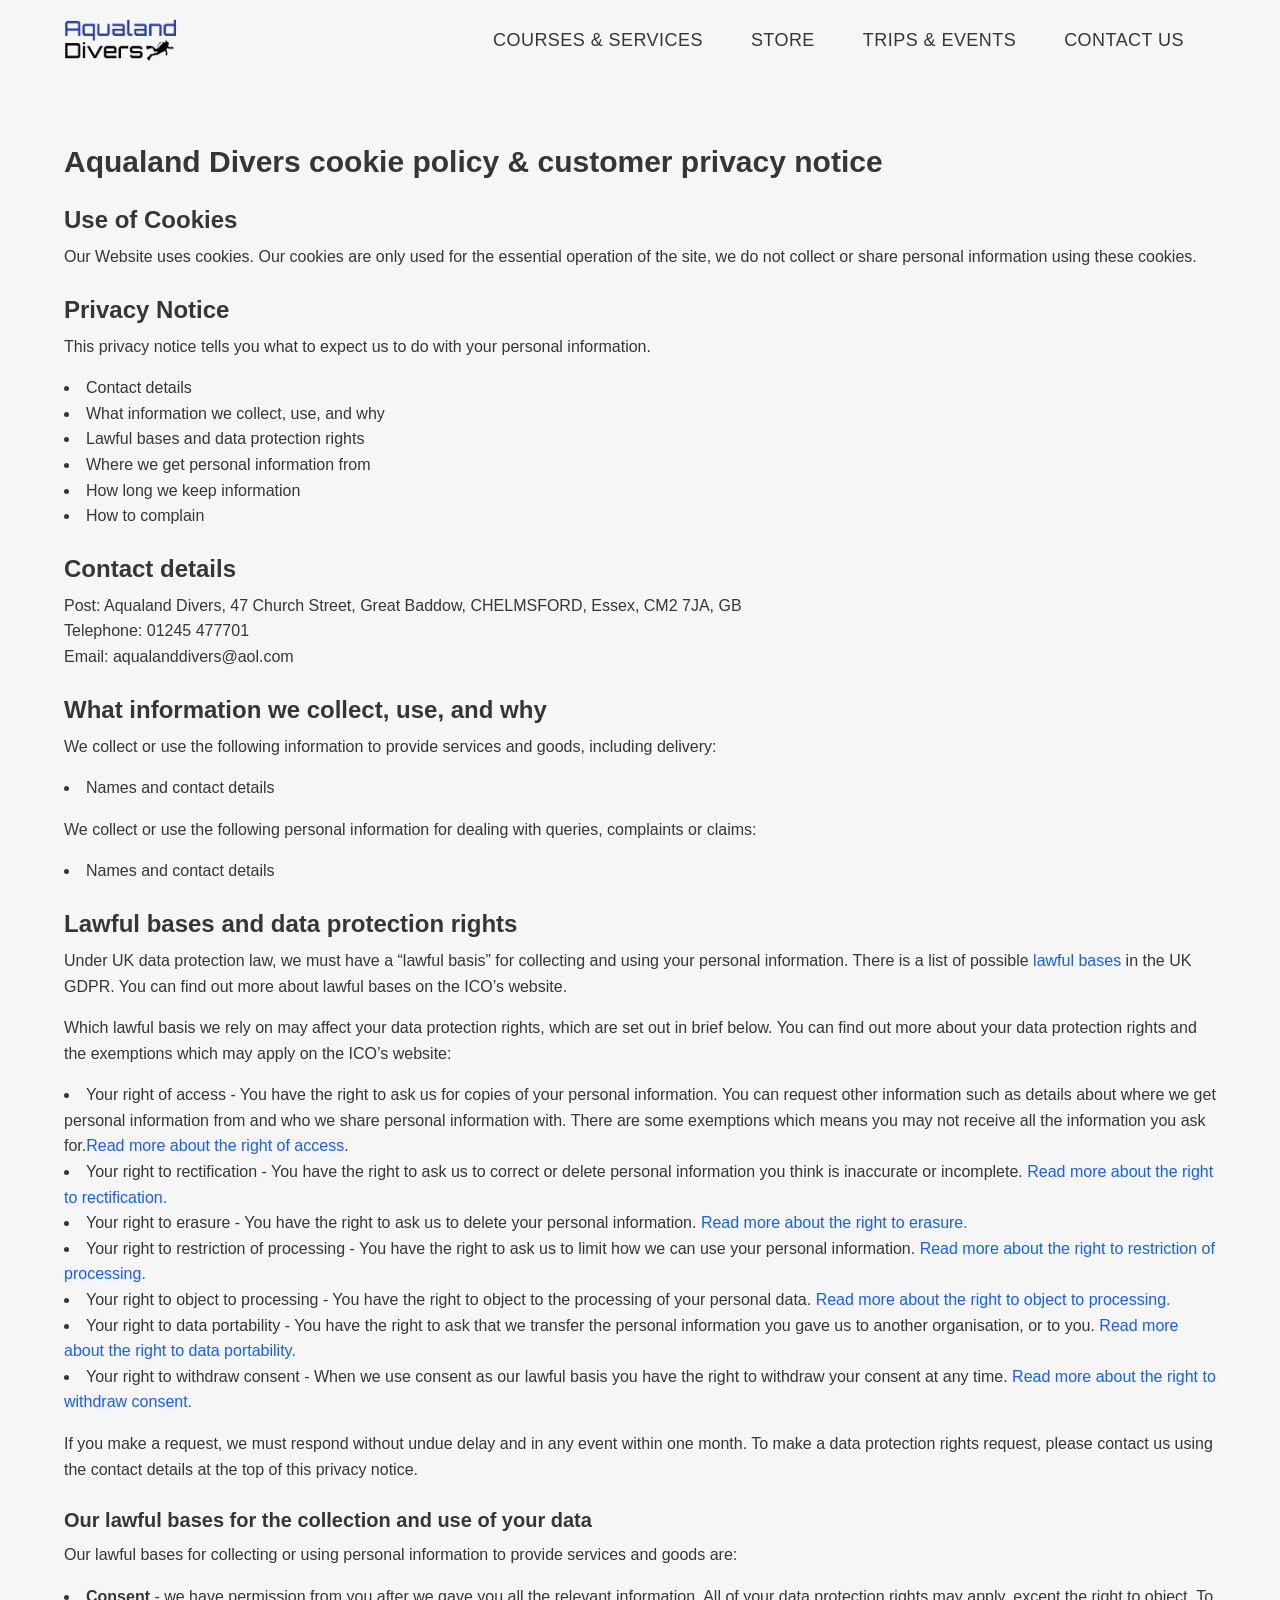
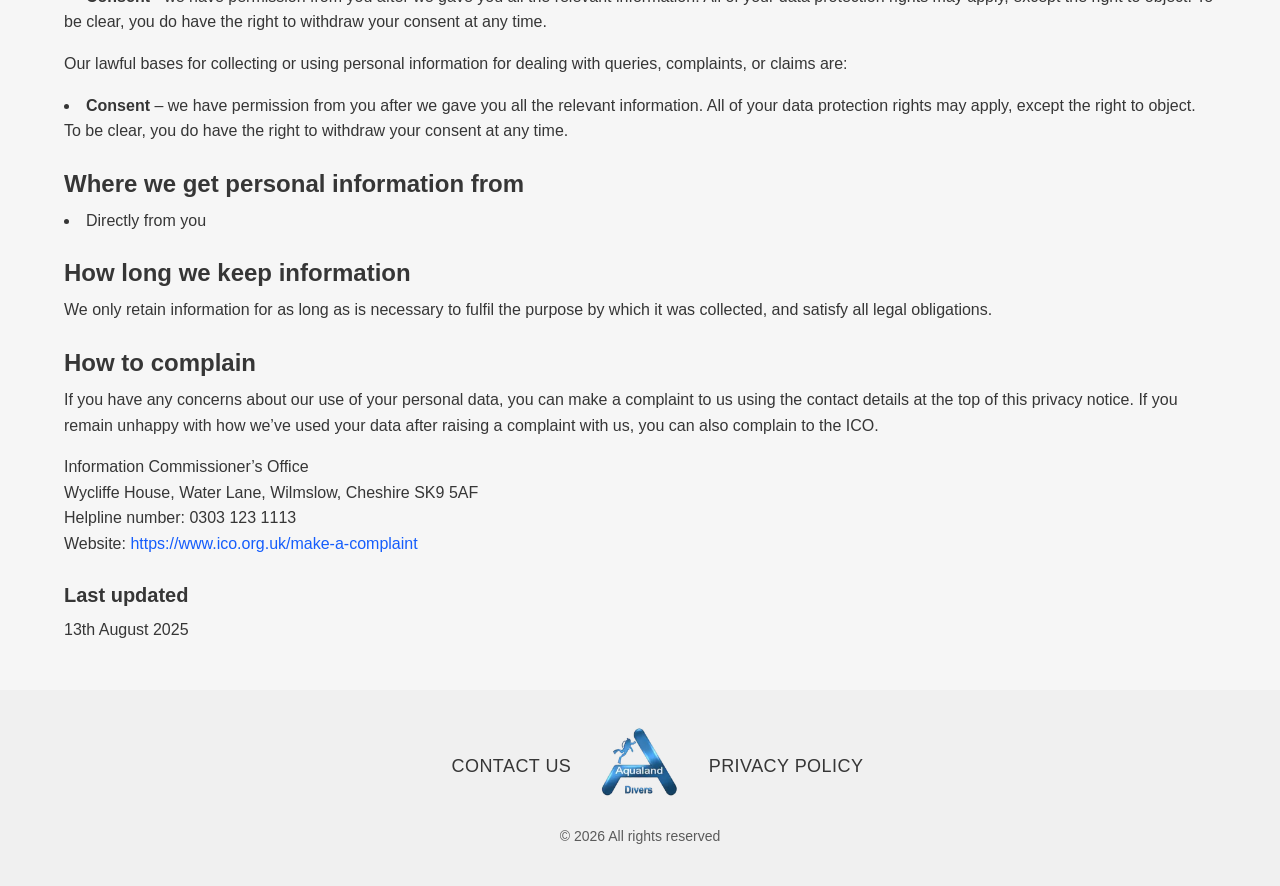
<file: privacy/index.html>
<!DOCTYPE html><html data-astro-transition-scope=astro-tyfwoq7n-1 lang=en><head><meta charset=utf-8><meta content="width=device-width" name=viewport initial-scale=1.0><meta content="default-src 'self'; script-src 'self' 'sha256-ltPrXWtTMC8yX9zv/8mNePTltAK3G3rv6V82DcHzih0=' 'sha256-ZswfTY7H35rbv8WC7NXBoiC7WNu86vSzCDChNWwZZDM=' 'sha256-ko5g3xmXdYKqFf77t6v9YYDJnDI/TZW+dwjbyC9qZPs=' 'sha256-zU42OqprG7IXmtfa3U/jb+/YrNpO3OfP+dQv90hdgtc=' 'sha256-SozW1E9r78HTf2jzx56qhcRReZyp5sG3BRW6zgnJj+c=' https://static.cloudflareinsights.com; style-src 'self' 'unsafe-inline' https://fonts.googleapis.com; font-src 'self' https://fonts.gstatic.com; img-src 'self' data:; connect-src 'self'; frame-ancestors 'none'; base-uri 'self'; upgrade insecure requests;" http-equiv=Content-Security-Policy><link href=/_astro/work-sans-latin-wght-normal.CkJCGd27.woff2 rel=preload type=font/woff2 as=font crossorigin=anonymous><link href=/_astro/raleway-latin-wght-normal.B0Bc4KU0.woff2 rel=preload type=font/woff2 as=font crossorigin=anonymous><link href=/_astro/playfair-display-latin-wght-normal.BGlevZWC.woff2 rel=preload type=font/woff2 as=font crossorigin=anonymous><link href=/_astro/cinzel-decorative-latin-400-normal.C3uAaiWr.woff2 rel=preload type=font/woff2 as=font crossorigin=anonymous><link href=/favicons/favicon96.png rel=icon type=image/png sizes=96x96><link href=/favicons/favicon.svg rel=icon type=image/svg+xml><link href=/favicons/favicon.ico rel="shortcut icon"><link href=/favicons/favicon180.png rel=apple-touch-icon sizes=180x180><link href=/favicons/site.webmanifest rel=manifest><meta content="Astro v5.7.12" name=generator><link href=/sitemap-index.xml rel=sitemap><title>Privacy</title><link href=https://aqualanddivers.co.uk/privacy/ rel=canonical><meta content="Privacy Policy." name=description><meta content="index, follow" name=robots><meta content=Privacy property=og:title><meta content=website property=og:type><meta content=https://aqualanddivers.co.uk/images/logo-min.png property=og:image><meta content=https://aqualanddivers.co.uk/privacy/ property=og:url><meta content="Privacy Policy." property=og:description><meta content="Aqualand Divers - PADI 5 Star Dive Centre, Chelmsford Essex" property=og:site_name><meta content=https://aqualanddivers.co.uk/images/logo-min.png property=og:image:url><meta content=image/webp property=og:image:type><meta content=1200 property=og:image:width><meta content=800 property=og:image:height><meta content=Privacy property=og:image:alt><meta content=summary_large_image name=twitter:card><meta content="@undefined" name=twitter:site><meta content=Privacy name=twitter:title><meta content=https://aqualanddivers.co.uk/images/logo-min.png name=twitter:image><meta content="Privacy Policy." name=twitter:description><meta content="@undefined" name=twitter:creator><meta content=true name=astro-view-transitions-enabled><meta content=none name=astro-view-transitions-fallback><script src=/_astro/ClientRouter.astro_astro_type_script_index_0_lang.CtSceO8m.js type=module></script><link href=/_astro/_slug_.Dmli4tTT.css rel=stylesheet><style>[data-astro-transition-scope=astro-tyfwoq7n-1]{view-transition-name:astro-tyfwoq7n-1}@layer astro{::view-transition-old(astro-tyfwoq7n-1){animation-duration:180ms;animation-timing-function:cubic-bezier(0.76,0,0.24,1);animation-fill-mode:both;animation-name:astroFadeOut}::view-transition-new(astro-tyfwoq7n-1){animation-duration:180ms;animation-timing-function:cubic-bezier(0.76,0,0.24,1);animation-fill-mode:both;animation-name:astroFadeIn}[data-astro-transition=back]::view-transition-old(astro-tyfwoq7n-1){animation-duration:180ms;animation-timing-function:cubic-bezier(0.76,0,0.24,1);animation-fill-mode:both;animation-name:astroFadeOut}[data-astro-transition=back]::view-transition-new(astro-tyfwoq7n-1){animation-duration:180ms;animation-timing-function:cubic-bezier(0.76,0,0.24,1);animation-fill-mode:both;animation-name:astroFadeIn}}[data-astro-transition-fallback=old] [data-astro-transition-scope=astro-tyfwoq7n-1],[data-astro-transition-fallback=old][data-astro-transition-scope=astro-tyfwoq7n-1]{animation-duration:180ms;animation-timing-function:cubic-bezier(0.76,0,0.24,1);animation-fill-mode:both;animation-name:astroFadeOut}[data-astro-transition-fallback=new] [data-astro-transition-scope=astro-tyfwoq7n-1],[data-astro-transition-fallback=new][data-astro-transition-scope=astro-tyfwoq7n-1]{animation-duration:180ms;animation-timing-function:cubic-bezier(0.76,0,0.24,1);animation-fill-mode:both;animation-name:astroFadeIn}[data-astro-transition=back][data-astro-transition-fallback=old] [data-astro-transition-scope=astro-tyfwoq7n-1],[data-astro-transition=back][data-astro-transition-fallback=old][data-astro-transition-scope=astro-tyfwoq7n-1]{animation-duration:180ms;animation-timing-function:cubic-bezier(0.76,0,0.24,1);animation-fill-mode:both;animation-name:astroFadeOut}[data-astro-transition=back][data-astro-transition-fallback=new] [data-astro-transition-scope=astro-tyfwoq7n-1],[data-astro-transition=back][data-astro-transition-fallback=new][data-astro-transition-scope=astro-tyfwoq7n-1]{animation-duration:180ms;animation-timing-function:cubic-bezier(0.76,0,0.24,1);animation-fill-mode:both;animation-name:astroFadeIn}</style><style>[data-astro-transition-scope=astro-uabxsrdf-2]{view-transition-name:nav}@layer astro{::view-transition-old(nav){animation-duration:180ms;animation-timing-function:cubic-bezier(0.76,0,0.24,1);animation-fill-mode:both;animation-name:astroFadeOut}::view-transition-new(nav){animation-duration:180ms;animation-timing-function:cubic-bezier(0.76,0,0.24,1);animation-fill-mode:both;animation-name:astroFadeIn}[data-astro-transition=back]::view-transition-old(nav){animation-duration:180ms;animation-timing-function:cubic-bezier(0.76,0,0.24,1);animation-fill-mode:both;animation-name:astroFadeOut}[data-astro-transition=back]::view-transition-new(nav){animation-duration:180ms;animation-timing-function:cubic-bezier(0.76,0,0.24,1);animation-fill-mode:both;animation-name:astroFadeIn}}[data-astro-transition-fallback=old] [data-astro-transition-scope=astro-uabxsrdf-2],[data-astro-transition-fallback=old][data-astro-transition-scope=astro-uabxsrdf-2]{animation-duration:180ms;animation-timing-function:cubic-bezier(0.76,0,0.24,1);animation-fill-mode:both;animation-name:astroFadeOut}[data-astro-transition-fallback=new] [data-astro-transition-scope=astro-uabxsrdf-2],[data-astro-transition-fallback=new][data-astro-transition-scope=astro-uabxsrdf-2]{animation-duration:180ms;animation-timing-function:cubic-bezier(0.76,0,0.24,1);animation-fill-mode:both;animation-name:astroFadeIn}[data-astro-transition=back][data-astro-transition-fallback=old] [data-astro-transition-scope=astro-uabxsrdf-2],[data-astro-transition=back][data-astro-transition-fallback=old][data-astro-transition-scope=astro-uabxsrdf-2]{animation-duration:180ms;animation-timing-function:cubic-bezier(0.76,0,0.24,1);animation-fill-mode:both;animation-name:astroFadeOut}[data-astro-transition=back][data-astro-transition-fallback=new] [data-astro-transition-scope=astro-uabxsrdf-2],[data-astro-transition=back][data-astro-transition-fallback=new][data-astro-transition-scope=astro-uabxsrdf-2]{animation-duration:180ms;animation-timing-function:cubic-bezier(0.76,0,0.24,1);animation-fill-mode:both;animation-name:astroFadeIn}</style></head><body class="bg-base-50 text-base-900" id=body><div class=min-h-[100lvh]><div class="flex w-full flex-col duration-300 fixed initial left-0 py-2 top-0 transition-[padding,background-color] z-30" data-astro-cid-ju4v47fh data-astro-transition-scope=astro-uabxsrdf-2 data-start-style=default id=nav__container><div class="flex w-full mx-auto text-base-900" data-astro-cid-ju4v47fh><div class="flex items-center w-full h-16 site-container" data-astro-cid-ju4v47fh><header class="flex items-center w-full gap-2" data-astro-cid-ju4v47fh><div class="flex flex-auto justify-start" data-astro-cid-ju4v47fh><a class="flex items-center [#273fa3]focus align-middle" class="" href=/ aria-label=Home data-astro-cid-ju4v47fh><img alt="Aqualand Divers logo" class="h-14 w-28" decoding=async height=128 loading=eager src=/_astro/LogoV11.CLadwFdd_Z1A3EG.webp width=495 data-astro-cid-ju4v47fh=true id=site-logo></a></div><div class="flex justify-end flex-auto lg:gap-4" data-astro-cid-ju4v47fh><nav class="hidden md:block" data-astro-cid-ju4v47fh><ul class="flex items-center justify-center h-full lg:gap-4 px-4 text-lg" data-astro-cid-ju4v47fh><li><a class="flex items-center w-full nav__link--base h-10" href=/courses&#38;services/ rel target>Courses &amp; Services</a></li><li><a class="flex items-center w-full nav__link--base h-10" href=/store/ rel target>Store</a></li><li><a class="flex items-center w-full nav__link--base h-10" href=/trips&#38;events/ rel target>Trips &amp; Events</a></li><li><a class="flex items-center w-full nav__link--base h-10" href=/contact/ rel target>Contact Us</a></li></ul></nav><div class=md:hidden data-astro-cid-ju4v47fh><div data-astro-cid-ihvhspnp id=mobile-nav__container><button aria-label="open navigation menu" class="rounded-none [#273fa3]focus h-10 w-10" data-astro-cid-ihvhspnp id=mobile-nav__burger aria-expanded=false aria-haspopup=true><svg class="h-8 w-8 inline-block m-auto stroke-current" data-astro-cid-ihvhspnp=true data-icon=tabler:menu-2 height=1em width=1em aria-hidden=true><symbol id=ai:tabler:menu-2 viewBox="0 0 24 24"><path d="M4 6h16M4 12h16M4 18h16" fill=none stroke=currentColor stroke-linecap=round stroke-linejoin=round stroke-width=2 /></symbol><use href=#ai:tabler:menu-2></use></svg></button><div class="items-center text-lg -right-72 bg-base-50 duration-300 fixed font-normal h-screen hidden overflow-x-hidden text-base-900 top-0 transition-all w-72 whitepace-nowrap z-20" data-astro-cid-ihvhspnp id=mobile-nav__content><div class="px-2 w-full" data-astro-cid-ihvhspnp><div class="flex w-full justify-end mx-1 my-2 pl-6 pr-4" data-astro-cid-ihvhspnp><button aria-label="close navigation menu" class="p-2 [#273fa3]focus" data-astro-cid-ihvhspnp id=mobile-nav__close><svg class="h-8 w-8" data-astro-cid-ihvhspnp=true data-icon=tabler:x height=1em width=1em><symbol id=ai:tabler:x viewBox="0 0 24 24"><path d="M18 6L6 18M6 6l12 12" fill=none stroke=currentColor stroke-linecap=round stroke-linejoin=round stroke-width=2 /></symbol><use href=#ai:tabler:x></use></svg></button></div><hr class="mx-1 border-base-200" data-astro-cid-ihvhspnp><nav data-astro-cid-ihvhspnp><ul class="mx-1 mt-2 text-xl" data-astro-cid-ihvhspnp><li><a class="flex items-center w-full nav__link--base undefined" href=/courses&#38;services/ rel target>Courses &amp; Services</a></li><li><a class="flex items-center w-full nav__link--base undefined" href=/store/ rel target>Store</a></li><li><a class="flex items-center w-full nav__link--base undefined" href=/trips&#38;events/ rel target>Trips &amp; Events</a></li><li><a class="flex items-center w-full nav__link--base undefined" href=/contact/ rel target>Contact Us</a></li></ul></nav></div></div><button aria-label="close navigation menu" class="fixed top-0 h-screen bg-black left-0 mobile-nav__backdrop--fade-out z-10" data-astro-cid-ihvhspnp id=mobile-nav__backdrop></button></div><script src=/_astro/MobileNav.astro_astro_type_script_index_0_lang.Beg8JeJ7.js type=module></script></div></div></header></div></div></div><script src=/_astro/Nav.astro_astro_type_script_index_0_lang.BLwImeck.js type=module></script><main><div class="site-container md:pt-36 pt-24"><h1 class="mb-6 font-bold text-3xl">Aqualand Divers cookie policy & customer privacy notice</h1><h2 class="mb-2 font-semibold mt-6 text-2xl">Use of Cookies</h2><p class=mb-4>Our Website uses cookies. Our cookies are only used for the essential operation of the site, we do not collect or share personal information using these cookies.</p><h2 class="mb-2 font-semibold mt-6 text-2xl">Privacy Notice</h2><p class=mb-4>This privacy notice tells you what to expect us to do with your personal information.</p><ul class="list-disc list-inside mb-6"><li>Contact details</li><li>What information we collect, use, and why</li><li>Lawful bases and data protection rights</li><li>Where we get personal information from</li><li>How long we keep information</li><li>How to complain</li></ul><h2 class="mb-2 font-semibold mt-6 text-2xl">Contact details</h2><p class=mb-4>Post: Aqualand Divers, 47 Church Street, Great Baddow, CHELMSFORD, Essex, CM2 7JA, GB<br>Telephone: 01245 477701<br>Email: <a href=mailto:aqualanddivers@aol.com>aqualanddivers@aol.com</a></p><h2 class="mb-2 font-semibold mt-6 text-2xl">What information we collect, use, and why</h2><p class=mb-4>We collect or use the following information to provide services and goods, including delivery:</p><ul class="mb-4 list-disc list-inside"><li>Names and contact details</li></ul><p class=mb-4>We collect or use the following personal information for dealing with queries, complaints or claims:</p><ul class="mb-4 list-disc list-inside"><li>Names and contact details</li></ul><h2 class="mb-2 font-semibold mt-6 text-2xl">Lawful bases and data protection rights</h2><p class=mb-4>Under UK data protection law, we must have a “lawful basis” for collecting and using your personal information. There is a list of possible <a class="hover:underline text-blue-600" href=https://ico.org.uk/for-organisations/advice-for-small-organisations/getting-started-with-gdpr/data-protection-principles-definitions-and-key-terms/#lawfulbasis rel="noopener noreferrer" target=_blank>lawful bases</a> in the UK GDPR. You can find out more about lawful bases on the ICO’s website.</p><p class=mb-4>Which lawful basis we rely on may affect your data protection rights, which are set out in brief below. You can find out more about your data protection rights and the exemptions which may apply on the ICO’s website:</p><ul class="mb-4 list-disc list-inside"><li>Your right of access - You have the right to ask us for copies of your personal information. You can request other information such as details about where we get personal information from and who we share personal information with. There are some exemptions which means you may not receive all the information you ask for.<a class="hover:underline text-blue-600" href=https://ico.org.uk/for-organisations/advice-for-small-organisations/privacy-notices-and-cookies/create-your-own-privacy-notice/your-data-protection-rights/#roa rel="noopener noreferrer" target=_blank>Read more about the right of access</a>.</li><li>Your right to rectification - You have the right to ask us to correct or delete personal information you think is inaccurate or incomplete.<a class="hover:underline text-blue-600" href=https://ico.org.uk/for-organisations/advice-for-small-organisations/privacy-notices-and-cookies/create-your-own-privacy-notice/your-data-protection-rights/#rtr rel="noopener noreferrer" target=_blank> Read more about the right to rectification.</a></li><li>Your right to erasure - You have the right to ask us to delete your personal information. <a class="hover:underline text-blue-600" href=https://ico.org.uk/for-organisations/advice-for-small-organisations/privacy-notices-and-cookies/create-your-own-privacy-notice/your-data-protection-rights/#rte rel="noopener noreferrer" target=_blank>Read more about the right to erasure.</a></li><li>Your right to restriction of processing - You have the right to ask us to limit how we can use your personal information. <a class="hover:underline text-blue-600" href=https://ico.org.uk/for-organisations/advice-for-small-organisations/privacy-notices-and-cookies/create-your-own-privacy-notice/your-data-protection-rights/#rtrop rel="noopener noreferrer" target=_blank>Read more about the right to restriction of processing.</a></li><li>Your right to object to processing - You have the right to object to the processing of your personal data. <a class="hover:underline text-blue-600" href=https://ico.org.uk/for-organisations/advice-for-small-organisations/privacy-notices-and-cookies/create-your-own-privacy-notice/your-data-protection-rights/#rto rel="noopener noreferrer" target=_blank>Read more about the right to object to processing.</a></li><li>Your right to data portability - You have the right to ask that we transfer the personal information you gave us to another organisation, or to you. <a class="hover:underline text-blue-600" href=https://ico.org.uk/for-organisations/advice-for-small-organisations/privacy-notices-and-cookies/create-your-own-privacy-notice/your-data-protection-rights/#rtdp rel="noopener noreferrer" target=_blank>Read more about the right to data portability.</a></li><li>Your right to withdraw consent - When we use consent as our lawful basis you have the right to withdraw your consent at any time. <a class="hover:underline text-blue-600" href=https://ico.org.uk/for-organisations/advice-for-small-organisations/privacy-notices-and-cookies/create-your-own-privacy-notice/your-data-protection-rights/#rtwc rel="noopener noreferrer" target=_blank>Read more about the right to withdraw consent.</a></li></ul><p class=mb-4>If you make a request, we must respond without undue delay and in any event within one month. To make a data protection rights request, please contact us using the contact details at the top of this privacy notice.</p><h3 class="mb-2 font-semibold mt-6 text-xl">Our lawful bases for the collection and use of your data</h3><p class=mb-4>Our lawful bases for collecting or using personal information to provide services and goods are:</p><ul class="mb-4 list-disc list-inside"><li><strong>Consent</strong> - we have permission from you after we gave you all the relevant information. All of your data protection rights may apply, except the right to object. To be clear, you do have the right to withdraw your consent at any time.</li></ul><p class=mb-4>Our lawful bases for collecting or using personal information for dealing with queries, complaints, or claims are:</p><ul class="mb-4 list-disc list-inside"><li><strong>Consent</strong> – we have permission from you after we gave you all the relevant information. All of your data protection rights may apply, except the right to object. To be clear, you do have the right to withdraw your consent at any time.</li></ul><h2 class="mb-2 font-semibold mt-6 text-2xl">Where we get personal information from</h2><ul class="mb-4 list-disc list-inside"><li>Directly from you</li></ul><h2 class="mb-2 font-semibold mt-6 text-2xl">How long we keep information</h2><p class=mb-4>We only retain information for as long as is necessary to fulfil the purpose by which it was collected, and satisfy all legal obligations.</p><h2 class="mb-2 font-semibold mt-6 text-2xl">How to complain</h2><p class=mb-4>If you have any concerns about our use of your personal data, you can make a complaint to us using the contact details at the top of this privacy notice. If you remain unhappy with how we’ve used your data after raising a complaint with us, you can also complain to the ICO.</p><p class=mb-4>Information Commissioner’s Office<br>Wycliffe House, Water Lane, Wilmslow, Cheshire SK9 5AF<br>Helpline number: 0303 123 1113<br>Website: <a class="hover:underline text-blue-600" href=https://www.ico.org.uk/make-a-complaint rel="noopener noreferrer" target=_blank>https://www.ico.org.uk/make-a-complaint</a></p><h3 class="mb-2 font-semibold mt-6 text-xl">Last updated</h3><p>13th August 2025</p></div></main></div><footer class="flex items-center flex-col bg-base-100/40 justify-center mt-12 py-8"><div class=site-container><div class="flex items-center w-full gap-2 flex-col justify-between md:grid md:grid-cols-5 text-lg"><div class="flex justify-center md:hidden py-2 text-center"><a class="flex items-center [#273fa3]focus align-middle" class="" href=/ aria-label=Home><img alt="Aqualand Divers logo" class="h-22 w-22" decoding=async height=128 loading=lazy src=/_astro/AqualandsWhiteBG.B0rYjxCv_ZsRsgE.webp width=145></a></div><div class="flex justify-end col-span-2 gap-4"><a class=nav__link--base href=/contact>Contact Us</a></div><div class="hidden justify-center md:flex text-center"><a class="flex items-center [#273fa3]focus align-middle" class="" href=/ aria-label=Home><img alt="Aqualand Divers logo" class="h-22 w-22" decoding=async height=128 loading=lazy src=/_astro/AqualandsWhiteBG.B0rYjxCv_ZsRsgE.webp width=145></a></div><div class="flex gap-4 md:col-span-2"><a class=nav__link--base href=/privacy>Privacy Policy</a></div></div><div class="mb-2 mt-4 opacity-80 text-center text-sm">&copy; 2026 All rights reserved <a class="hover:text-[#273fa3]600 transition" target=_blank></a></div><a class="hover:text-[#273fa3]600 transition" target=_blank></a></div><a class="hover:text-[#273fa3]600 transition" target=_blank></a></footer></body></html><a target=_blank href="" rel="noopener noreferrer"></a>
</file>
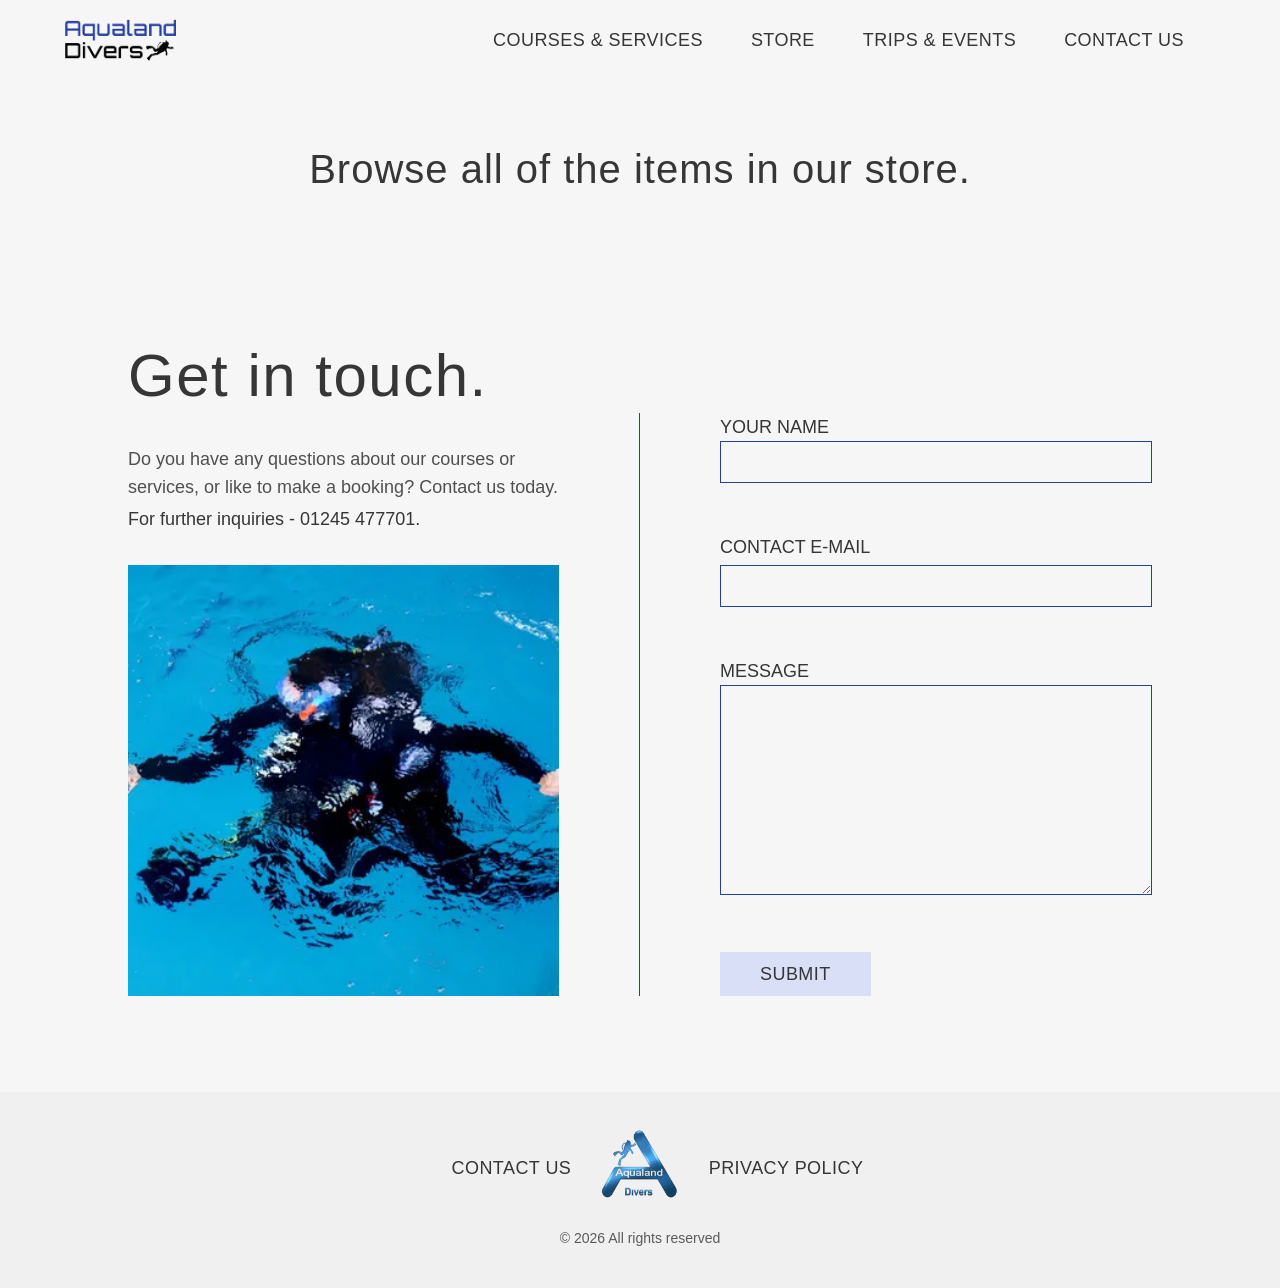
<file: store/index.html>
<!DOCTYPE html><html data-astro-transition-scope=astro-tyfwoq7n-1 lang=en><head><meta charset=utf-8><meta content="width=device-width" name=viewport initial-scale=1.0><meta content="default-src 'self'; script-src 'self' 'sha256-ltPrXWtTMC8yX9zv/8mNePTltAK3G3rv6V82DcHzih0=' 'sha256-ZswfTY7H35rbv8WC7NXBoiC7WNu86vSzCDChNWwZZDM=' 'sha256-ko5g3xmXdYKqFf77t6v9YYDJnDI/TZW+dwjbyC9qZPs=' 'sha256-zU42OqprG7IXmtfa3U/jb+/YrNpO3OfP+dQv90hdgtc=' 'sha256-SozW1E9r78HTf2jzx56qhcRReZyp5sG3BRW6zgnJj+c=' https://static.cloudflareinsights.com; style-src 'self' 'unsafe-inline' https://fonts.googleapis.com; font-src 'self' https://fonts.gstatic.com; img-src 'self' data:; connect-src 'self'; frame-ancestors 'none'; base-uri 'self'; upgrade insecure requests;" http-equiv=Content-Security-Policy><link href=/_astro/work-sans-latin-wght-normal.CkJCGd27.woff2 rel=preload type=font/woff2 as=font crossorigin=anonymous><link href=/_astro/raleway-latin-wght-normal.B0Bc4KU0.woff2 rel=preload type=font/woff2 as=font crossorigin=anonymous><link href=/_astro/playfair-display-latin-wght-normal.BGlevZWC.woff2 rel=preload type=font/woff2 as=font crossorigin=anonymous><link href=/_astro/cinzel-decorative-latin-400-normal.C3uAaiWr.woff2 rel=preload type=font/woff2 as=font crossorigin=anonymous><link href=/favicons/favicon96.png rel=icon type=image/png sizes=96x96><link href=/favicons/favicon.svg rel=icon type=image/svg+xml><link href=/favicons/favicon.ico rel="shortcut icon"><link href=/favicons/favicon180.png rel=apple-touch-icon sizes=180x180><link href=/favicons/site.webmanifest rel=manifest><meta content="Astro v5.7.12" name=generator><link href=/sitemap-index.xml rel=sitemap><title>Stores</title><link href=https://aqualanddivers.co.uk/store/ rel=canonical><meta content="Store page." name=description><meta content="index, follow" name=robots><meta content=Stores property=og:title><meta content=website property=og:type><meta content=https://aqualanddivers.co.uk/images/logo-min.png property=og:image><meta content=https://aqualanddivers.co.uk/store/ property=og:url><meta content="Store page." property=og:description><meta content="Aqualand Divers - PADI 5 Star Dive Centre, Chelmsford Essex" property=og:site_name><meta content=https://aqualanddivers.co.uk/images/logo-min.png property=og:image:url><meta content=image/webp property=og:image:type><meta content=1200 property=og:image:width><meta content=800 property=og:image:height><meta content=Stores property=og:image:alt><meta content=summary_large_image name=twitter:card><meta content="@undefined" name=twitter:site><meta content=Stores name=twitter:title><meta content=https://aqualanddivers.co.uk/images/logo-min.png name=twitter:image><meta content="Store page." name=twitter:description><meta content="@undefined" name=twitter:creator><meta content=true name=astro-view-transitions-enabled><meta content=none name=astro-view-transitions-fallback><script src=/_astro/ClientRouter.astro_astro_type_script_index_0_lang.CtSceO8m.js type=module></script><link href=/_astro/_slug_.Dmli4tTT.css rel=stylesheet><style>[data-astro-transition-scope=astro-tyfwoq7n-1]{view-transition-name:astro-tyfwoq7n-1}@layer astro{::view-transition-old(astro-tyfwoq7n-1){animation-duration:180ms;animation-timing-function:cubic-bezier(0.76,0,0.24,1);animation-fill-mode:both;animation-name:astroFadeOut}::view-transition-new(astro-tyfwoq7n-1){animation-duration:180ms;animation-timing-function:cubic-bezier(0.76,0,0.24,1);animation-fill-mode:both;animation-name:astroFadeIn}[data-astro-transition=back]::view-transition-old(astro-tyfwoq7n-1){animation-duration:180ms;animation-timing-function:cubic-bezier(0.76,0,0.24,1);animation-fill-mode:both;animation-name:astroFadeOut}[data-astro-transition=back]::view-transition-new(astro-tyfwoq7n-1){animation-duration:180ms;animation-timing-function:cubic-bezier(0.76,0,0.24,1);animation-fill-mode:both;animation-name:astroFadeIn}}[data-astro-transition-fallback=old] [data-astro-transition-scope=astro-tyfwoq7n-1],[data-astro-transition-fallback=old][data-astro-transition-scope=astro-tyfwoq7n-1]{animation-duration:180ms;animation-timing-function:cubic-bezier(0.76,0,0.24,1);animation-fill-mode:both;animation-name:astroFadeOut}[data-astro-transition-fallback=new] [data-astro-transition-scope=astro-tyfwoq7n-1],[data-astro-transition-fallback=new][data-astro-transition-scope=astro-tyfwoq7n-1]{animation-duration:180ms;animation-timing-function:cubic-bezier(0.76,0,0.24,1);animation-fill-mode:both;animation-name:astroFadeIn}[data-astro-transition=back][data-astro-transition-fallback=old] [data-astro-transition-scope=astro-tyfwoq7n-1],[data-astro-transition=back][data-astro-transition-fallback=old][data-astro-transition-scope=astro-tyfwoq7n-1]{animation-duration:180ms;animation-timing-function:cubic-bezier(0.76,0,0.24,1);animation-fill-mode:both;animation-name:astroFadeOut}[data-astro-transition=back][data-astro-transition-fallback=new] [data-astro-transition-scope=astro-tyfwoq7n-1],[data-astro-transition=back][data-astro-transition-fallback=new][data-astro-transition-scope=astro-tyfwoq7n-1]{animation-duration:180ms;animation-timing-function:cubic-bezier(0.76,0,0.24,1);animation-fill-mode:both;animation-name:astroFadeIn}</style><style>[data-astro-transition-scope=astro-uabxsrdf-2]{view-transition-name:nav}@layer astro{::view-transition-old(nav){animation-duration:180ms;animation-timing-function:cubic-bezier(0.76,0,0.24,1);animation-fill-mode:both;animation-name:astroFadeOut}::view-transition-new(nav){animation-duration:180ms;animation-timing-function:cubic-bezier(0.76,0,0.24,1);animation-fill-mode:both;animation-name:astroFadeIn}[data-astro-transition=back]::view-transition-old(nav){animation-duration:180ms;animation-timing-function:cubic-bezier(0.76,0,0.24,1);animation-fill-mode:both;animation-name:astroFadeOut}[data-astro-transition=back]::view-transition-new(nav){animation-duration:180ms;animation-timing-function:cubic-bezier(0.76,0,0.24,1);animation-fill-mode:both;animation-name:astroFadeIn}}[data-astro-transition-fallback=old] [data-astro-transition-scope=astro-uabxsrdf-2],[data-astro-transition-fallback=old][data-astro-transition-scope=astro-uabxsrdf-2]{animation-duration:180ms;animation-timing-function:cubic-bezier(0.76,0,0.24,1);animation-fill-mode:both;animation-name:astroFadeOut}[data-astro-transition-fallback=new] [data-astro-transition-scope=astro-uabxsrdf-2],[data-astro-transition-fallback=new][data-astro-transition-scope=astro-uabxsrdf-2]{animation-duration:180ms;animation-timing-function:cubic-bezier(0.76,0,0.24,1);animation-fill-mode:both;animation-name:astroFadeIn}[data-astro-transition=back][data-astro-transition-fallback=old] [data-astro-transition-scope=astro-uabxsrdf-2],[data-astro-transition=back][data-astro-transition-fallback=old][data-astro-transition-scope=astro-uabxsrdf-2]{animation-duration:180ms;animation-timing-function:cubic-bezier(0.76,0,0.24,1);animation-fill-mode:both;animation-name:astroFadeOut}[data-astro-transition=back][data-astro-transition-fallback=new] [data-astro-transition-scope=astro-uabxsrdf-2],[data-astro-transition=back][data-astro-transition-fallback=new][data-astro-transition-scope=astro-uabxsrdf-2]{animation-duration:180ms;animation-timing-function:cubic-bezier(0.76,0,0.24,1);animation-fill-mode:both;animation-name:astroFadeIn}</style></head><body class="bg-base-50 text-base-900" id=body><div class=min-h-[100lvh]><div class="flex w-full flex-col duration-300 fixed initial left-0 py-2 top-0 transition-[padding,background-color] z-30" data-astro-cid-ju4v47fh data-astro-transition-scope=astro-uabxsrdf-2 data-start-style=default id=nav__container><div class="flex w-full mx-auto text-base-900" data-astro-cid-ju4v47fh><div class="flex items-center w-full h-16 site-container" data-astro-cid-ju4v47fh><header class="flex items-center w-full gap-2" data-astro-cid-ju4v47fh><div class="flex flex-auto justify-start" data-astro-cid-ju4v47fh><a class="flex items-center [#273fa3]focus align-middle" class="" href=/ aria-label=Home data-astro-cid-ju4v47fh><img alt="Aqualand Divers logo" class="h-14 w-28" decoding=async height=128 loading=eager src=/_astro/LogoV11.CLadwFdd_Z1A3EG.webp width=495 data-astro-cid-ju4v47fh=true id=site-logo></a></div><div class="flex justify-end flex-auto lg:gap-4" data-astro-cid-ju4v47fh><nav class="md:block hidden" data-astro-cid-ju4v47fh><ul class="flex items-center justify-center h-full lg:gap-4 px-4 text-lg" data-astro-cid-ju4v47fh><li><a class="flex items-center w-full nav__link--base h-10" href=/courses&#38;services/ rel target>Courses &amp; Services</a></li><li><a class="flex items-center w-full nav__link--base h-10" href=/store/ rel target>Store</a></li><li><a class="flex items-center w-full nav__link--base h-10" href=/trips&#38;events/ rel target>Trips &amp; Events</a></li><li><a class="flex items-center w-full nav__link--base h-10" href=/contact/ rel target>Contact Us</a></li></ul></nav><div class=md:hidden data-astro-cid-ju4v47fh><div data-astro-cid-ihvhspnp id=mobile-nav__container><button class="rounded-none [#273fa3]focus h-10 w-10" aria-label="open navigation menu" data-astro-cid-ihvhspnp id=mobile-nav__burger aria-expanded=false aria-haspopup=true><svg class="h-8 w-8 inline-block m-auto stroke-current" data-astro-cid-ihvhspnp=true data-icon=tabler:menu-2 height=1em width=1em aria-hidden=true><symbol id=ai:tabler:menu-2 viewBox="0 0 24 24"><path d="M4 6h16M4 12h16M4 18h16" fill=none stroke=currentColor stroke-linecap=round stroke-linejoin=round stroke-width=2 /></symbol><use href=#ai:tabler:menu-2></use></svg></button><div class="items-center text-lg -right-72 bg-base-50 duration-300 fixed font-normal h-screen hidden overflow-x-hidden text-base-900 top-0 transition-all w-72 whitepace-nowrap z-20" data-astro-cid-ihvhspnp id=mobile-nav__content><div class="px-2 w-full" data-astro-cid-ihvhspnp><div class="flex w-full justify-end mx-1 my-2 pl-6 pr-4" data-astro-cid-ihvhspnp><button class="p-2 [#273fa3]focus" aria-label="close navigation menu" data-astro-cid-ihvhspnp id=mobile-nav__close><svg class="h-8 w-8" data-astro-cid-ihvhspnp=true data-icon=tabler:x height=1em width=1em><symbol id=ai:tabler:x viewBox="0 0 24 24"><path d="M18 6L6 18M6 6l12 12" fill=none stroke=currentColor stroke-linecap=round stroke-linejoin=round stroke-width=2 /></symbol><use href=#ai:tabler:x></use></svg></button></div><hr class="mx-1 border-base-200" data-astro-cid-ihvhspnp><nav data-astro-cid-ihvhspnp><ul class="mx-1 mt-2 text-xl" data-astro-cid-ihvhspnp><li><a class="flex items-center w-full nav__link--base undefined" href=/courses&#38;services/ rel target>Courses &amp; Services</a></li><li><a class="flex items-center w-full nav__link--base undefined" href=/store/ rel target>Store</a></li><li><a class="flex items-center w-full nav__link--base undefined" href=/trips&#38;events/ rel target>Trips &amp; Events</a></li><li><a class="flex items-center w-full nav__link--base undefined" href=/contact/ rel target>Contact Us</a></li></ul></nav></div></div><button class="left-0 fixed top-0 bg-black h-screen mobile-nav__backdrop--fade-out z-10" aria-label="close navigation menu" data-astro-cid-ihvhspnp id=mobile-nav__backdrop></button></div><script src=/_astro/MobileNav.astro_astro_type_script_index_0_lang.Beg8JeJ7.js type=module></script></div></div></header></div></div></div><script src=/_astro/Nav.astro_astro_type_script_index_0_lang.BLwImeck.js type=module></script><main><div class="site-container md:pt-36 pt-24"><div class="mx-auto max-w-6xl text-center"><h1 class="h2 text-pretty">Browse all of the items in our store.</h1></div><div class="gap-y-10 grid gap-x-4 md:grid-cols-3 md:pt-12 pt-8"></div></div><section class="mx-auto max-w-md md:max-w-6xl md:py-12 mt-12 px-4 py-8 scroll-mt-10" id=contact><h2 class="h2 lg:text-6xl md:px-12">Get in touch.</h2><div class="gap-y-10 grid md:grid-cols-2"><div class="pt-8 border-[#273fa3] md:border-r md:pl-12 md:pr-20"><p class="text-lg description">Do you have any questions about our courses or services, or like to make a booking? Contact us today.</p><a class="text-lg block hover:opacity-80 mt-1" href=tel:01245477701>For further inquiries - 01245 477701.</a><div class="mx-auto aspect-square mt-8 overflow-hidden"><img alt="Contact Image" class="object-cover h-full w-full" decoding=async height=353 loading=lazy src=/_astro/ContactReplace.DUs0r9v7_2quzXn.webp width=450 srcset="/_astro/ContactReplace.DUs0r9v7_ZGFNI3.webp 1.5x, /_astro/ContactReplace.DUs0r9v7_sgl0U.webp 2x"></div></div><div class="md:pl-20 md:pr-12"><form action=/form-handler.php class="flex flex-col justify-between gap-4 h-full" id=contact-form method=POST name="contact form"><div><label class="text-lg font-heading-1 uppercase" for=contact-name>Your Name</label> <input name=name type=text class=form__input id=contact-name placeholder="" required></div><div class="flex flex-col gap-1"><label class="text-lg font-heading-1 uppercase" for=contact-email>Contact E-mail</label> <input name=email type=email class=form__input id=contact-email placeholder="" required inputmode=email></div><div><label class="text-lg font-heading-1 uppercase" for=contact-message>Message</label> <textarea class=form__input id=contact-message name=message placeholder="" required rows=8></textarea></div><input name=website type=text autocomplete=off style=display:none tabindex=-1><div class=flex><button class="button button--primary gap-2 group md:w-fit px-10 w-full" type=submit><span>Submit</span></button></div></form></div></div></section></main></div><footer class="flex items-center flex-col bg-base-100/40 justify-center mt-12 py-8"><div class=site-container><div class="flex items-center w-full gap-2 flex-col justify-between md:grid md:grid-cols-5 text-lg"><div class="flex md:hidden justify-center py-2 text-center"><a class="flex items-center [#273fa3]focus align-middle" class="" href=/ aria-label=Home><img alt="Aqualand Divers logo" class="h-22 w-22" decoding=async height=128 loading=lazy src=/_astro/AqualandsWhiteBG.B0rYjxCv_ZsRsgE.webp width=145></a></div><div class="flex gap-4 col-span-2 justify-end"><a class=nav__link--base href=/contact>Contact Us</a></div><div class="text-center justify-center hidden md:flex"><a class="flex items-center [#273fa3]focus align-middle" class="" href=/ aria-label=Home><img alt="Aqualand Divers logo" class="h-22 w-22" decoding=async height=128 loading=lazy src=/_astro/AqualandsWhiteBG.B0rYjxCv_ZsRsgE.webp width=145></a></div><div class="flex gap-4 md:col-span-2"><a class=nav__link--base href=/privacy>Privacy Policy</a></div></div><div class="text-center mb-2 mt-4 opacity-80 text-sm">&copy; 2026 All rights reserved <a class="hover:text-[#273fa3]600 transition" target=_blank></a></div><a class="hover:text-[#273fa3]600 transition" target=_blank></a></div><a class="hover:text-[#273fa3]600 transition" target=_blank></a></footer></body></html>
</file>
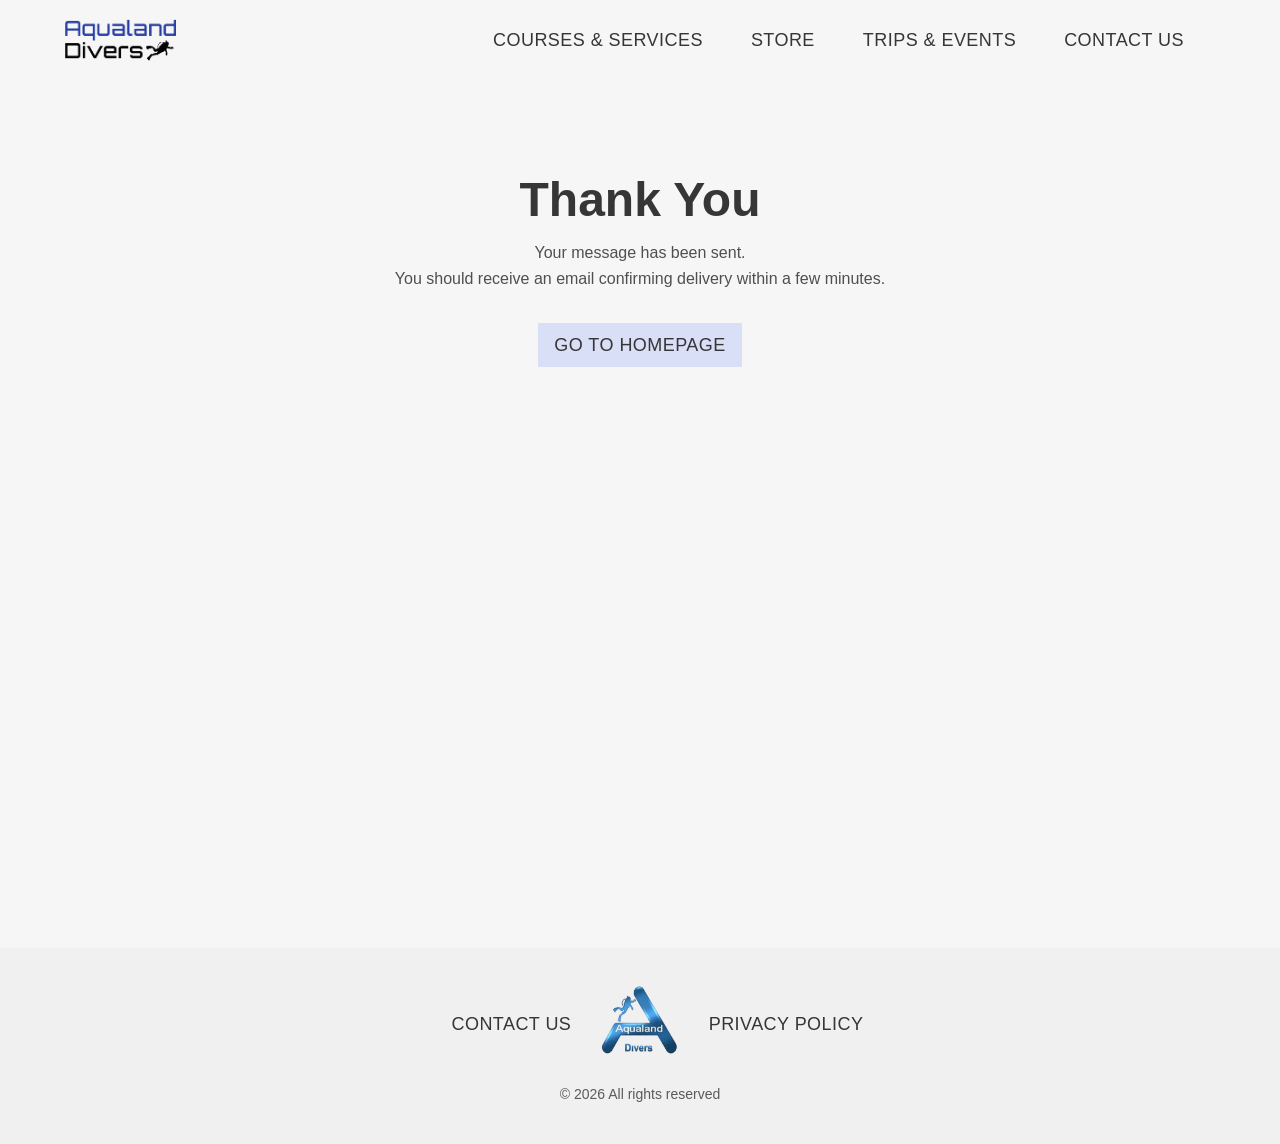
<file: thank-you/index.html>
<!DOCTYPE html><html data-astro-transition-scope=astro-tyfwoq7n-1 lang=en><head><meta charset=utf-8><meta content="width=device-width" name=viewport initial-scale=1.0><meta content="default-src 'self'; script-src 'self' 'sha256-ltPrXWtTMC8yX9zv/8mNePTltAK3G3rv6V82DcHzih0=' 'sha256-ZswfTY7H35rbv8WC7NXBoiC7WNu86vSzCDChNWwZZDM=' 'sha256-ko5g3xmXdYKqFf77t6v9YYDJnDI/TZW+dwjbyC9qZPs=' 'sha256-zU42OqprG7IXmtfa3U/jb+/YrNpO3OfP+dQv90hdgtc=' 'sha256-SozW1E9r78HTf2jzx56qhcRReZyp5sG3BRW6zgnJj+c=' https://static.cloudflareinsights.com; style-src 'self' 'unsafe-inline' https://fonts.googleapis.com; font-src 'self' https://fonts.gstatic.com; img-src 'self' data:; connect-src 'self'; frame-ancestors 'none'; base-uri 'self'; upgrade insecure requests;" http-equiv=Content-Security-Policy><link href=/_astro/work-sans-latin-wght-normal.CkJCGd27.woff2 rel=preload type=font/woff2 as=font crossorigin=anonymous><link href=/_astro/raleway-latin-wght-normal.B0Bc4KU0.woff2 rel=preload type=font/woff2 as=font crossorigin=anonymous><link href=/_astro/playfair-display-latin-wght-normal.BGlevZWC.woff2 rel=preload type=font/woff2 as=font crossorigin=anonymous><link href=/_astro/cinzel-decorative-latin-400-normal.C3uAaiWr.woff2 rel=preload type=font/woff2 as=font crossorigin=anonymous><link href=/favicons/favicon96.png rel=icon type=image/png sizes=96x96><link href=/favicons/favicon.svg rel=icon type=image/svg+xml><link href=/favicons/favicon.ico rel="shortcut icon"><link href=/favicons/favicon180.png rel=apple-touch-icon sizes=180x180><link href=/favicons/site.webmanifest rel=manifest><meta content="Astro v5.7.12" name=generator><link href=/sitemap-index.xml rel=sitemap><title>Thank You</title><link href=https://aqualanddivers.co.uk/thank-you/ rel=canonical><meta content="Thank you" name=description><meta content="index, follow" name=robots><meta content="Thank You" property=og:title><meta content=website property=og:type><meta content=https://aqualanddivers.co.uk/images/logo-min.png property=og:image><meta content=https://aqualanddivers.co.uk/thank-you/ property=og:url><meta content="Thank you" property=og:description><meta content="Aqualand Divers - PADI 5 Star Dive Centre, Chelmsford Essex" property=og:site_name><meta content=https://aqualanddivers.co.uk/images/logo-min.png property=og:image:url><meta content=image/webp property=og:image:type><meta content=1200 property=og:image:width><meta content=800 property=og:image:height><meta content="Thank You" property=og:image:alt><meta content=summary_large_image name=twitter:card><meta content="@undefined" name=twitter:site><meta content="Thank You" name=twitter:title><meta content=https://aqualanddivers.co.uk/images/logo-min.png name=twitter:image><meta content="Thank you" name=twitter:description><meta content="@undefined" name=twitter:creator><meta content=true name=astro-view-transitions-enabled><meta content=none name=astro-view-transitions-fallback><script src=/_astro/ClientRouter.astro_astro_type_script_index_0_lang.CtSceO8m.js type=module></script><link href=/_astro/_slug_.Dmli4tTT.css rel=stylesheet><style>[data-astro-transition-scope=astro-tyfwoq7n-1]{view-transition-name:astro-tyfwoq7n-1}@layer astro{::view-transition-old(astro-tyfwoq7n-1){animation-duration:180ms;animation-timing-function:cubic-bezier(0.76,0,0.24,1);animation-fill-mode:both;animation-name:astroFadeOut}::view-transition-new(astro-tyfwoq7n-1){animation-duration:180ms;animation-timing-function:cubic-bezier(0.76,0,0.24,1);animation-fill-mode:both;animation-name:astroFadeIn}[data-astro-transition=back]::view-transition-old(astro-tyfwoq7n-1){animation-duration:180ms;animation-timing-function:cubic-bezier(0.76,0,0.24,1);animation-fill-mode:both;animation-name:astroFadeOut}[data-astro-transition=back]::view-transition-new(astro-tyfwoq7n-1){animation-duration:180ms;animation-timing-function:cubic-bezier(0.76,0,0.24,1);animation-fill-mode:both;animation-name:astroFadeIn}}[data-astro-transition-fallback=old] [data-astro-transition-scope=astro-tyfwoq7n-1],[data-astro-transition-fallback=old][data-astro-transition-scope=astro-tyfwoq7n-1]{animation-duration:180ms;animation-timing-function:cubic-bezier(0.76,0,0.24,1);animation-fill-mode:both;animation-name:astroFadeOut}[data-astro-transition-fallback=new] [data-astro-transition-scope=astro-tyfwoq7n-1],[data-astro-transition-fallback=new][data-astro-transition-scope=astro-tyfwoq7n-1]{animation-duration:180ms;animation-timing-function:cubic-bezier(0.76,0,0.24,1);animation-fill-mode:both;animation-name:astroFadeIn}[data-astro-transition=back][data-astro-transition-fallback=old] [data-astro-transition-scope=astro-tyfwoq7n-1],[data-astro-transition=back][data-astro-transition-fallback=old][data-astro-transition-scope=astro-tyfwoq7n-1]{animation-duration:180ms;animation-timing-function:cubic-bezier(0.76,0,0.24,1);animation-fill-mode:both;animation-name:astroFadeOut}[data-astro-transition=back][data-astro-transition-fallback=new] [data-astro-transition-scope=astro-tyfwoq7n-1],[data-astro-transition=back][data-astro-transition-fallback=new][data-astro-transition-scope=astro-tyfwoq7n-1]{animation-duration:180ms;animation-timing-function:cubic-bezier(0.76,0,0.24,1);animation-fill-mode:both;animation-name:astroFadeIn}</style><style>[data-astro-transition-scope=astro-uabxsrdf-2]{view-transition-name:nav}@layer astro{::view-transition-old(nav){animation-duration:180ms;animation-timing-function:cubic-bezier(0.76,0,0.24,1);animation-fill-mode:both;animation-name:astroFadeOut}::view-transition-new(nav){animation-duration:180ms;animation-timing-function:cubic-bezier(0.76,0,0.24,1);animation-fill-mode:both;animation-name:astroFadeIn}[data-astro-transition=back]::view-transition-old(nav){animation-duration:180ms;animation-timing-function:cubic-bezier(0.76,0,0.24,1);animation-fill-mode:both;animation-name:astroFadeOut}[data-astro-transition=back]::view-transition-new(nav){animation-duration:180ms;animation-timing-function:cubic-bezier(0.76,0,0.24,1);animation-fill-mode:both;animation-name:astroFadeIn}}[data-astro-transition-fallback=old] [data-astro-transition-scope=astro-uabxsrdf-2],[data-astro-transition-fallback=old][data-astro-transition-scope=astro-uabxsrdf-2]{animation-duration:180ms;animation-timing-function:cubic-bezier(0.76,0,0.24,1);animation-fill-mode:both;animation-name:astroFadeOut}[data-astro-transition-fallback=new] [data-astro-transition-scope=astro-uabxsrdf-2],[data-astro-transition-fallback=new][data-astro-transition-scope=astro-uabxsrdf-2]{animation-duration:180ms;animation-timing-function:cubic-bezier(0.76,0,0.24,1);animation-fill-mode:both;animation-name:astroFadeIn}[data-astro-transition=back][data-astro-transition-fallback=old] [data-astro-transition-scope=astro-uabxsrdf-2],[data-astro-transition=back][data-astro-transition-fallback=old][data-astro-transition-scope=astro-uabxsrdf-2]{animation-duration:180ms;animation-timing-function:cubic-bezier(0.76,0,0.24,1);animation-fill-mode:both;animation-name:astroFadeOut}[data-astro-transition=back][data-astro-transition-fallback=new] [data-astro-transition-scope=astro-uabxsrdf-2],[data-astro-transition=back][data-astro-transition-fallback=new][data-astro-transition-scope=astro-uabxsrdf-2]{animation-duration:180ms;animation-timing-function:cubic-bezier(0.76,0,0.24,1);animation-fill-mode:both;animation-name:astroFadeIn}</style></head><body class="bg-base-50 text-base-900" id=body><div class=min-h-[100lvh]><div class="flex w-full flex-col duration-300 fixed initial left-0 py-2 top-0 transition-[padding,background-color] z-30" data-astro-cid-ju4v47fh data-astro-transition-scope=astro-uabxsrdf-2 data-start-style=default id=nav__container><div class="flex w-full mx-auto text-base-900" data-astro-cid-ju4v47fh><div class="flex items-center w-full h-16 site-container" data-astro-cid-ju4v47fh><header class="flex items-center w-full gap-2" data-astro-cid-ju4v47fh><div class="flex flex-auto justify-start" data-astro-cid-ju4v47fh><a class="flex items-center [#273fa3]focus align-middle" class="" href=/ aria-label=Home data-astro-cid-ju4v47fh><img alt="Aqualand Divers logo" class="h-14 w-28" decoding=async height=128 loading=eager src=/_astro/LogoV11.CLadwFdd_Z1A3EG.webp width=495 data-astro-cid-ju4v47fh=true id=site-logo></a></div><div class="flex justify-end flex-auto lg:gap-4" data-astro-cid-ju4v47fh><nav class="md:block hidden" data-astro-cid-ju4v47fh><ul class="flex items-center justify-center h-full lg:gap-4 px-4 text-lg" data-astro-cid-ju4v47fh><li><a class="flex items-center w-full nav__link--base h-10" href=/courses&#38;services/ rel target>Courses &amp; Services</a></li><li><a class="flex items-center w-full nav__link--base h-10" href=/store/ rel target>Store</a></li><li><a class="flex items-center w-full nav__link--base h-10" href=/trips&#38;events/ rel target>Trips &amp; Events</a></li><li><a class="flex items-center w-full nav__link--base h-10" href=/contact/ rel target>Contact Us</a></li></ul></nav><div class=md:hidden data-astro-cid-ju4v47fh><div data-astro-cid-ihvhspnp id=mobile-nav__container><button aria-label="open navigation menu" class="rounded-none [#273fa3]focus h-10 w-10" data-astro-cid-ihvhspnp id=mobile-nav__burger aria-expanded=false aria-haspopup=true><svg class="h-8 w-8 inline-block m-auto stroke-current" data-astro-cid-ihvhspnp=true data-icon=tabler:menu-2 height=1em width=1em aria-hidden=true><symbol id=ai:tabler:menu-2 viewBox="0 0 24 24"><path d="M4 6h16M4 12h16M4 18h16" fill=none stroke=currentColor stroke-linecap=round stroke-linejoin=round stroke-width=2 /></symbol><use href=#ai:tabler:menu-2></use></svg></button><div class="items-center text-lg -right-72 bg-base-50 duration-300 fixed font-normal h-screen hidden overflow-x-hidden text-base-900 top-0 transition-all w-72 whitepace-nowrap z-20" data-astro-cid-ihvhspnp id=mobile-nav__content><div class="px-2 w-full" data-astro-cid-ihvhspnp><div class="flex w-full justify-end mx-1 my-2 pl-6 pr-4" data-astro-cid-ihvhspnp><button aria-label="close navigation menu" class="p-2 [#273fa3]focus" data-astro-cid-ihvhspnp id=mobile-nav__close><svg class="h-8 w-8" data-astro-cid-ihvhspnp=true data-icon=tabler:x height=1em width=1em><symbol id=ai:tabler:x viewBox="0 0 24 24"><path d="M18 6L6 18M6 6l12 12" fill=none stroke=currentColor stroke-linecap=round stroke-linejoin=round stroke-width=2 /></symbol><use href=#ai:tabler:x></use></svg></button></div><hr class="mx-1 border-base-200" data-astro-cid-ihvhspnp><nav data-astro-cid-ihvhspnp><ul class="mx-1 mt-2 text-xl" data-astro-cid-ihvhspnp><li><a class="flex items-center w-full nav__link--base undefined" href=/courses&#38;services/ rel target>Courses &amp; Services</a></li><li><a class="flex items-center w-full nav__link--base undefined" href=/store/ rel target>Store</a></li><li><a class="flex items-center w-full nav__link--base undefined" href=/trips&#38;events/ rel target>Trips &amp; Events</a></li><li><a class="flex items-center w-full nav__link--base undefined" href=/contact/ rel target>Contact Us</a></li></ul></nav></div></div><button aria-label="close navigation menu" class="fixed top-0 h-screen bg-black left-0 mobile-nav__backdrop--fade-out z-10" data-astro-cid-ihvhspnp id=mobile-nav__backdrop></button></div><script src=/_astro/MobileNav.astro_astro_type_script_index_0_lang.Beg8JeJ7.js type=module></script></div></div></header></div></div></div><script src=/_astro/Nav.astro_astro_type_script_index_0_lang.BLwImeck.js type=module></script><main><section class="text-center md:pt-44 pt-36 site-container"><div class="text-center max-w-xl mx-auto px-4"><h1 class=h1>Thank You</h1><p class="mt-4 description">Your message has been sent.<br>You should receive an email confirming delivery within a few minutes.</p><div class="flex justify-center mt-8"><a class="button button--primary gap-2 group" href=/ ><span>Go to homepage</span></a></div></div></section></main></div><footer class="flex items-center flex-col bg-base-100/40 justify-center mt-12 py-8"><div class=site-container><div class="flex items-center w-full gap-2 flex-col justify-between md:grid md:grid-cols-5 text-lg"><div class="flex justify-center md:hidden py-2 text-center"><a class="flex items-center [#273fa3]focus align-middle" class="" href=/ aria-label=Home><img alt="Aqualand Divers logo" class="h-22 w-22" decoding=async height=128 loading=lazy src=/_astro/AqualandsWhiteBG.B0rYjxCv_ZsRsgE.webp width=145></a></div><div class="flex justify-end col-span-2 gap-4"><a class=nav__link--base href=/contact>Contact Us</a></div><div class="text-center justify-center hidden md:flex"><a class="flex items-center [#273fa3]focus align-middle" class="" href=/ aria-label=Home><img alt="Aqualand Divers logo" class="h-22 w-22" decoding=async height=128 loading=lazy src=/_astro/AqualandsWhiteBG.B0rYjxCv_ZsRsgE.webp width=145></a></div><div class="flex gap-4 md:col-span-2"><a class=nav__link--base href=/privacy>Privacy Policy</a></div></div><div class="text-center mb-2 mt-4 opacity-80 text-sm">&copy; 2026 All rights reserved <a class="hover:text-[#273fa3]600 transition" target=_blank></a></div><a class="hover:text-[#273fa3]600 transition" target=_blank></a></div><a class="hover:text-[#273fa3]600 transition" target=_blank></a></footer></body></html>
</file>
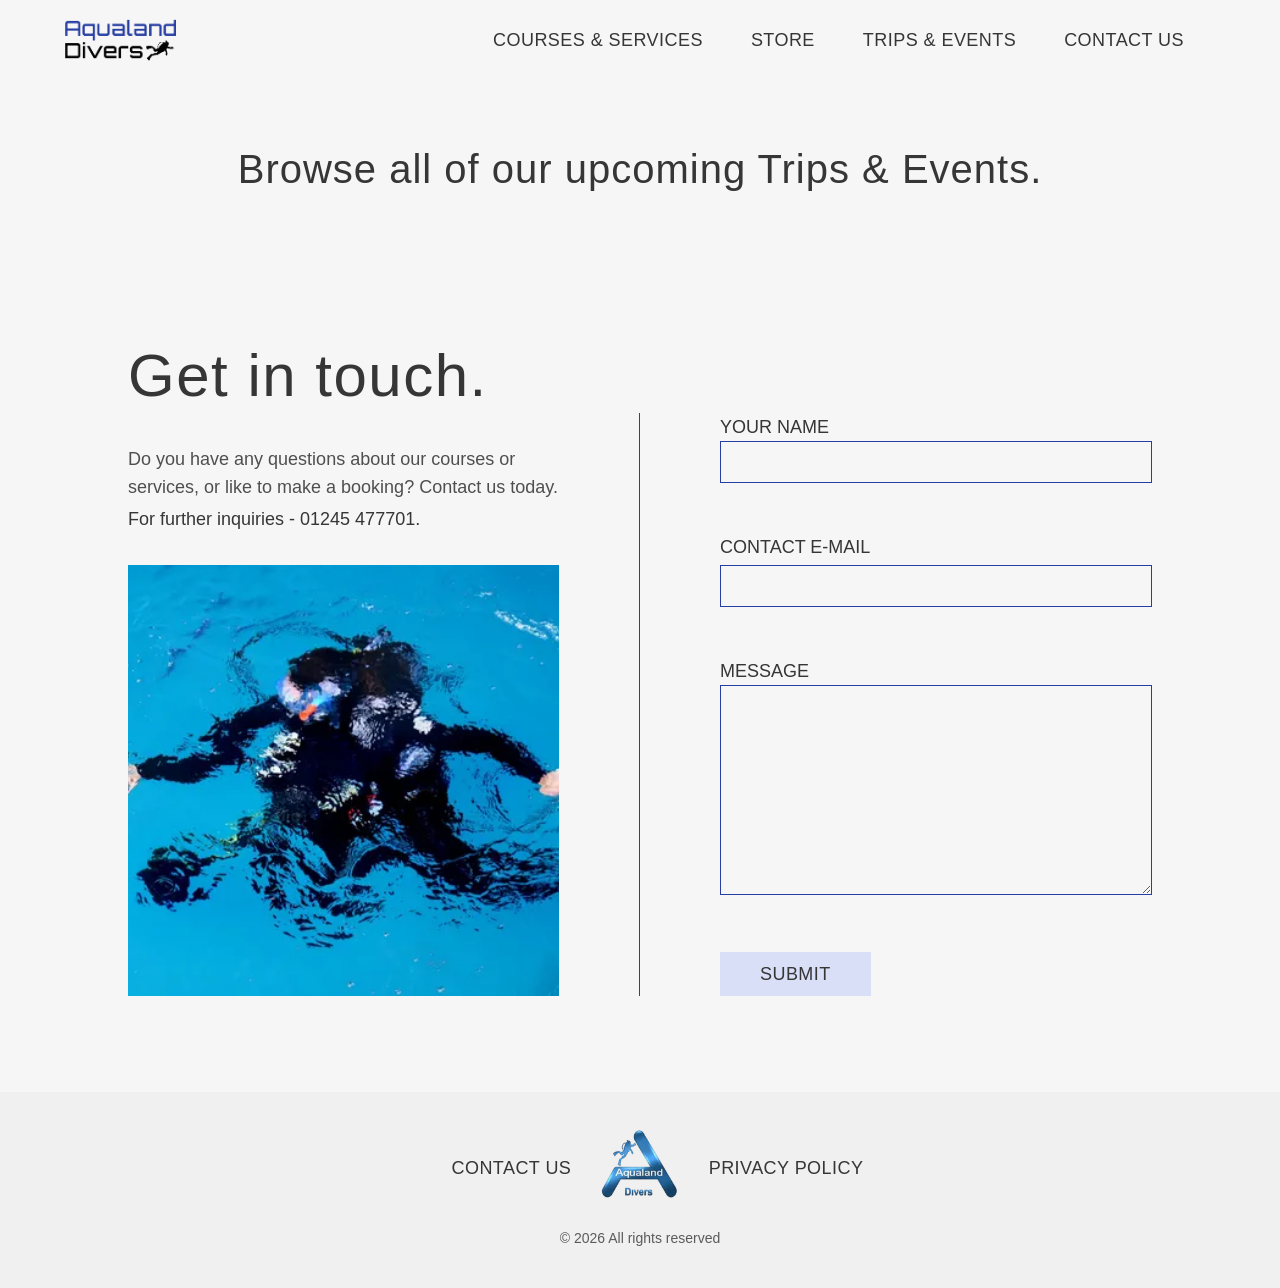
<file: trips&events/index.html>
<!DOCTYPE html><html data-astro-transition-scope=astro-tyfwoq7n-1 lang=en><head><meta charset=utf-8><meta content="width=device-width" name=viewport initial-scale=1.0><meta content="default-src 'self'; script-src 'self' 'sha256-ltPrXWtTMC8yX9zv/8mNePTltAK3G3rv6V82DcHzih0=' 'sha256-ZswfTY7H35rbv8WC7NXBoiC7WNu86vSzCDChNWwZZDM=' 'sha256-ko5g3xmXdYKqFf77t6v9YYDJnDI/TZW+dwjbyC9qZPs=' 'sha256-zU42OqprG7IXmtfa3U/jb+/YrNpO3OfP+dQv90hdgtc=' 'sha256-SozW1E9r78HTf2jzx56qhcRReZyp5sG3BRW6zgnJj+c=' https://static.cloudflareinsights.com; style-src 'self' 'unsafe-inline' https://fonts.googleapis.com; font-src 'self' https://fonts.gstatic.com; img-src 'self' data:; connect-src 'self'; frame-ancestors 'none'; base-uri 'self'; upgrade insecure requests;" http-equiv=Content-Security-Policy><link href=/_astro/work-sans-latin-wght-normal.CkJCGd27.woff2 rel=preload type=font/woff2 as=font crossorigin=anonymous><link href=/_astro/raleway-latin-wght-normal.B0Bc4KU0.woff2 rel=preload type=font/woff2 as=font crossorigin=anonymous><link href=/_astro/playfair-display-latin-wght-normal.BGlevZWC.woff2 rel=preload type=font/woff2 as=font crossorigin=anonymous><link href=/_astro/cinzel-decorative-latin-400-normal.C3uAaiWr.woff2 rel=preload type=font/woff2 as=font crossorigin=anonymous><link href=/favicons/favicon96.png rel=icon type=image/png sizes=96x96><link href=/favicons/favicon.svg rel=icon type=image/svg+xml><link href=/favicons/favicon.ico rel="shortcut icon"><link href=/favicons/favicon180.png rel=apple-touch-icon sizes=180x180><link href=/favicons/site.webmanifest rel=manifest><meta content="Astro v5.7.12" name=generator><link href=/sitemap-index.xml rel=sitemap><title>TEs</title><link href=https://aqualanddivers.co.uk/trips&events/ rel=canonical><meta content="TE page." name=description><meta content="index, follow" name=robots><meta content=TEs property=og:title><meta content=website property=og:type><meta content=https://aqualanddivers.co.uk/images/logo-min.png property=og:image><meta content=https://aqualanddivers.co.uk/trips&events/ property=og:url><meta content="TE page." property=og:description><meta content="Aqualand Divers - PADI 5 Star Dive Centre, Chelmsford Essex" property=og:site_name><meta content=https://aqualanddivers.co.uk/images/logo-min.png property=og:image:url><meta content=image/webp property=og:image:type><meta content=1200 property=og:image:width><meta content=800 property=og:image:height><meta content=TEs property=og:image:alt><meta content=summary_large_image name=twitter:card><meta content="@undefined" name=twitter:site><meta content=TEs name=twitter:title><meta content=https://aqualanddivers.co.uk/images/logo-min.png name=twitter:image><meta content="TE page." name=twitter:description><meta content="@undefined" name=twitter:creator><meta content=true name=astro-view-transitions-enabled><meta content=none name=astro-view-transitions-fallback><script src=/_astro/ClientRouter.astro_astro_type_script_index_0_lang.CtSceO8m.js type=module></script><link href=/_astro/_slug_.Dmli4tTT.css rel=stylesheet><style>[data-astro-transition-scope=astro-tyfwoq7n-1]{view-transition-name:astro-tyfwoq7n-1}@layer astro{::view-transition-old(astro-tyfwoq7n-1){animation-duration:180ms;animation-timing-function:cubic-bezier(0.76,0,0.24,1);animation-fill-mode:both;animation-name:astroFadeOut}::view-transition-new(astro-tyfwoq7n-1){animation-duration:180ms;animation-timing-function:cubic-bezier(0.76,0,0.24,1);animation-fill-mode:both;animation-name:astroFadeIn}[data-astro-transition=back]::view-transition-old(astro-tyfwoq7n-1){animation-duration:180ms;animation-timing-function:cubic-bezier(0.76,0,0.24,1);animation-fill-mode:both;animation-name:astroFadeOut}[data-astro-transition=back]::view-transition-new(astro-tyfwoq7n-1){animation-duration:180ms;animation-timing-function:cubic-bezier(0.76,0,0.24,1);animation-fill-mode:both;animation-name:astroFadeIn}}[data-astro-transition-fallback=old] [data-astro-transition-scope=astro-tyfwoq7n-1],[data-astro-transition-fallback=old][data-astro-transition-scope=astro-tyfwoq7n-1]{animation-duration:180ms;animation-timing-function:cubic-bezier(0.76,0,0.24,1);animation-fill-mode:both;animation-name:astroFadeOut}[data-astro-transition-fallback=new] [data-astro-transition-scope=astro-tyfwoq7n-1],[data-astro-transition-fallback=new][data-astro-transition-scope=astro-tyfwoq7n-1]{animation-duration:180ms;animation-timing-function:cubic-bezier(0.76,0,0.24,1);animation-fill-mode:both;animation-name:astroFadeIn}[data-astro-transition=back][data-astro-transition-fallback=old] [data-astro-transition-scope=astro-tyfwoq7n-1],[data-astro-transition=back][data-astro-transition-fallback=old][data-astro-transition-scope=astro-tyfwoq7n-1]{animation-duration:180ms;animation-timing-function:cubic-bezier(0.76,0,0.24,1);animation-fill-mode:both;animation-name:astroFadeOut}[data-astro-transition=back][data-astro-transition-fallback=new] [data-astro-transition-scope=astro-tyfwoq7n-1],[data-astro-transition=back][data-astro-transition-fallback=new][data-astro-transition-scope=astro-tyfwoq7n-1]{animation-duration:180ms;animation-timing-function:cubic-bezier(0.76,0,0.24,1);animation-fill-mode:both;animation-name:astroFadeIn}</style><style>[data-astro-transition-scope=astro-uabxsrdf-2]{view-transition-name:nav}@layer astro{::view-transition-old(nav){animation-duration:180ms;animation-timing-function:cubic-bezier(0.76,0,0.24,1);animation-fill-mode:both;animation-name:astroFadeOut}::view-transition-new(nav){animation-duration:180ms;animation-timing-function:cubic-bezier(0.76,0,0.24,1);animation-fill-mode:both;animation-name:astroFadeIn}[data-astro-transition=back]::view-transition-old(nav){animation-duration:180ms;animation-timing-function:cubic-bezier(0.76,0,0.24,1);animation-fill-mode:both;animation-name:astroFadeOut}[data-astro-transition=back]::view-transition-new(nav){animation-duration:180ms;animation-timing-function:cubic-bezier(0.76,0,0.24,1);animation-fill-mode:both;animation-name:astroFadeIn}}[data-astro-transition-fallback=old] [data-astro-transition-scope=astro-uabxsrdf-2],[data-astro-transition-fallback=old][data-astro-transition-scope=astro-uabxsrdf-2]{animation-duration:180ms;animation-timing-function:cubic-bezier(0.76,0,0.24,1);animation-fill-mode:both;animation-name:astroFadeOut}[data-astro-transition-fallback=new] [data-astro-transition-scope=astro-uabxsrdf-2],[data-astro-transition-fallback=new][data-astro-transition-scope=astro-uabxsrdf-2]{animation-duration:180ms;animation-timing-function:cubic-bezier(0.76,0,0.24,1);animation-fill-mode:both;animation-name:astroFadeIn}[data-astro-transition=back][data-astro-transition-fallback=old] [data-astro-transition-scope=astro-uabxsrdf-2],[data-astro-transition=back][data-astro-transition-fallback=old][data-astro-transition-scope=astro-uabxsrdf-2]{animation-duration:180ms;animation-timing-function:cubic-bezier(0.76,0,0.24,1);animation-fill-mode:both;animation-name:astroFadeOut}[data-astro-transition=back][data-astro-transition-fallback=new] [data-astro-transition-scope=astro-uabxsrdf-2],[data-astro-transition=back][data-astro-transition-fallback=new][data-astro-transition-scope=astro-uabxsrdf-2]{animation-duration:180ms;animation-timing-function:cubic-bezier(0.76,0,0.24,1);animation-fill-mode:both;animation-name:astroFadeIn}</style></head><body class="bg-base-50 text-base-900" id=body><div class=min-h-[100lvh]><div class="flex w-full flex-col duration-300 fixed initial left-0 py-2 top-0 transition-[padding,background-color] z-30" data-astro-cid-ju4v47fh data-astro-transition-scope=astro-uabxsrdf-2 data-start-style=default id=nav__container><div class="flex w-full mx-auto text-base-900" data-astro-cid-ju4v47fh><div class="flex items-center w-full h-16 site-container" data-astro-cid-ju4v47fh><header class="flex items-center w-full gap-2" data-astro-cid-ju4v47fh><div class="flex flex-auto justify-start" data-astro-cid-ju4v47fh><a class="flex items-center [#273fa3]focus align-middle" class="" href=/ aria-label=Home data-astro-cid-ju4v47fh><img alt="Aqualand Divers logo" class="h-14 w-28" decoding=async height=128 loading=eager src=/_astro/LogoV11.CLadwFdd_Z1A3EG.webp width=495 data-astro-cid-ju4v47fh=true id=site-logo></a></div><div class="flex justify-end flex-auto lg:gap-4" data-astro-cid-ju4v47fh><nav class="md:block hidden" data-astro-cid-ju4v47fh><ul class="flex items-center justify-center h-full lg:gap-4 px-4 text-lg" data-astro-cid-ju4v47fh><li><a class="flex items-center w-full nav__link--base h-10" href=/courses&#38;services/ rel target>Courses &amp; Services</a></li><li><a class="flex items-center w-full nav__link--base h-10" href=/store/ rel target>Store</a></li><li><a class="flex items-center w-full nav__link--base h-10" href=/trips&#38;events/ rel target>Trips &amp; Events</a></li><li><a class="flex items-center w-full nav__link--base h-10" href=/contact/ rel target>Contact Us</a></li></ul></nav><div class=md:hidden data-astro-cid-ju4v47fh><div data-astro-cid-ihvhspnp id=mobile-nav__container><button class="rounded-none [#273fa3]focus h-10 w-10" aria-label="open navigation menu" data-astro-cid-ihvhspnp id=mobile-nav__burger aria-expanded=false aria-haspopup=true><svg class="h-8 w-8 inline-block m-auto stroke-current" data-astro-cid-ihvhspnp=true data-icon=tabler:menu-2 height=1em width=1em aria-hidden=true><symbol id=ai:tabler:menu-2 viewBox="0 0 24 24"><path d="M4 6h16M4 12h16M4 18h16" fill=none stroke=currentColor stroke-linecap=round stroke-linejoin=round stroke-width=2 /></symbol><use href=#ai:tabler:menu-2></use></svg></button><div class="items-center text-lg -right-72 bg-base-50 duration-300 fixed font-normal h-screen hidden overflow-x-hidden text-base-900 top-0 transition-all w-72 whitepace-nowrap z-20" data-astro-cid-ihvhspnp id=mobile-nav__content><div class="px-2 w-full" data-astro-cid-ihvhspnp><div class="flex w-full justify-end mx-1 my-2 pl-6 pr-4" data-astro-cid-ihvhspnp><button class="p-2 [#273fa3]focus" aria-label="close navigation menu" data-astro-cid-ihvhspnp id=mobile-nav__close><svg class="h-8 w-8" data-astro-cid-ihvhspnp=true data-icon=tabler:x height=1em width=1em><symbol id=ai:tabler:x viewBox="0 0 24 24"><path d="M18 6L6 18M6 6l12 12" fill=none stroke=currentColor stroke-linecap=round stroke-linejoin=round stroke-width=2 /></symbol><use href=#ai:tabler:x></use></svg></button></div><hr class="mx-1 border-base-200" data-astro-cid-ihvhspnp><nav data-astro-cid-ihvhspnp><ul class="mx-1 mt-2 text-xl" data-astro-cid-ihvhspnp><li><a class="flex items-center w-full nav__link--base undefined" href=/courses&#38;services/ rel target>Courses &amp; Services</a></li><li><a class="flex items-center w-full nav__link--base undefined" href=/store/ rel target>Store</a></li><li><a class="flex items-center w-full nav__link--base undefined" href=/trips&#38;events/ rel target>Trips &amp; Events</a></li><li><a class="flex items-center w-full nav__link--base undefined" href=/contact/ rel target>Contact Us</a></li></ul></nav></div></div><button class="left-0 fixed top-0 bg-black h-screen mobile-nav__backdrop--fade-out z-10" aria-label="close navigation menu" data-astro-cid-ihvhspnp id=mobile-nav__backdrop></button></div><script src=/_astro/MobileNav.astro_astro_type_script_index_0_lang.Beg8JeJ7.js type=module></script></div></div></header></div></div></div><script src=/_astro/Nav.astro_astro_type_script_index_0_lang.BLwImeck.js type=module></script><main><div class="site-container md:pt-36 pt-24"><div class="mx-auto max-w-6xl text-center"><h1 class="h2 text-pretty">Browse all of our upcoming Trips & Events.</h1></div><div class="gap-y-10 grid gap-x-4 h-auto md:grid-cols-1 md:pt-12 pt-8"></div></div><section class="mx-auto max-w-md md:max-w-6xl md:py-12 mt-12 px-4 py-8 scroll-mt-10" id=contact><h2 class="h2 lg:text-6xl md:px-12">Get in touch.</h2><div class="gap-y-10 grid md:grid-cols-2"><div class="pt-8 border-[#273fa3] md:border-r md:pl-12 md:pr-20"><p class="text-lg description">Do you have any questions about our courses or services, or like to make a booking? Contact us today.</p><a class="text-lg block hover:opacity-80 mt-1" href=tel:01245477701>For further inquiries - 01245 477701.</a><div class="mx-auto aspect-square mt-8 overflow-hidden"><img alt="Contact Image" class="object-cover h-full w-full" decoding=async height=353 loading=lazy src=/_astro/ContactReplace.DUs0r9v7_2quzXn.webp width=450 srcset="/_astro/ContactReplace.DUs0r9v7_ZGFNI3.webp 1.5x, /_astro/ContactReplace.DUs0r9v7_sgl0U.webp 2x"></div></div><div class="md:pl-20 md:pr-12"><form action=/form-handler.php class="flex flex-col justify-between gap-4 h-full" id=contact-form method=POST name="contact form"><div><label class="text-lg font-heading-1 uppercase" for=contact-name>Your Name</label> <input name=name type=text class=form__input id=contact-name placeholder="" required></div><div class="flex flex-col gap-1"><label class="text-lg font-heading-1 uppercase" for=contact-email>Contact E-mail</label> <input name=email type=email class=form__input id=contact-email placeholder="" required inputmode=email></div><div><label class="text-lg font-heading-1 uppercase" for=contact-message>Message</label> <textarea class=form__input id=contact-message name=message placeholder="" required rows=8></textarea></div><input name=website type=text autocomplete=off style=display:none tabindex=-1><div class=flex><button class="button button--primary gap-2 group md:w-fit px-10 w-full" type=submit><span>Submit</span></button></div></form></div></div></section></main></div><footer class="flex items-center flex-col bg-base-100/40 justify-center mt-12 py-8"><div class=site-container><div class="flex items-center w-full gap-2 flex-col justify-between md:grid md:grid-cols-5 text-lg"><div class="flex md:hidden justify-center py-2 text-center"><a class="flex items-center [#273fa3]focus align-middle" class="" href=/ aria-label=Home><img alt="Aqualand Divers logo" class="h-22 w-22" decoding=async height=128 loading=lazy src=/_astro/AqualandsWhiteBG.B0rYjxCv_ZsRsgE.webp width=145></a></div><div class="flex gap-4 col-span-2 justify-end"><a class=nav__link--base href=/contact>Contact Us</a></div><div class="text-center justify-center hidden md:flex"><a class="flex items-center [#273fa3]focus align-middle" class="" href=/ aria-label=Home><img alt="Aqualand Divers logo" class="h-22 w-22" decoding=async height=128 loading=lazy src=/_astro/AqualandsWhiteBG.B0rYjxCv_ZsRsgE.webp width=145></a></div><div class="flex gap-4 md:col-span-2"><a class=nav__link--base href=/privacy>Privacy Policy</a></div></div><div class="text-center mb-2 mt-4 opacity-80 text-sm">&copy; 2026 All rights reserved <a class="hover:text-[#273fa3]600 transition" target=_blank></a></div><a class="hover:text-[#273fa3]600 transition" target=_blank></a></div><a class="hover:text-[#273fa3]600 transition" target=_blank></a></footer></body></html>
</file>
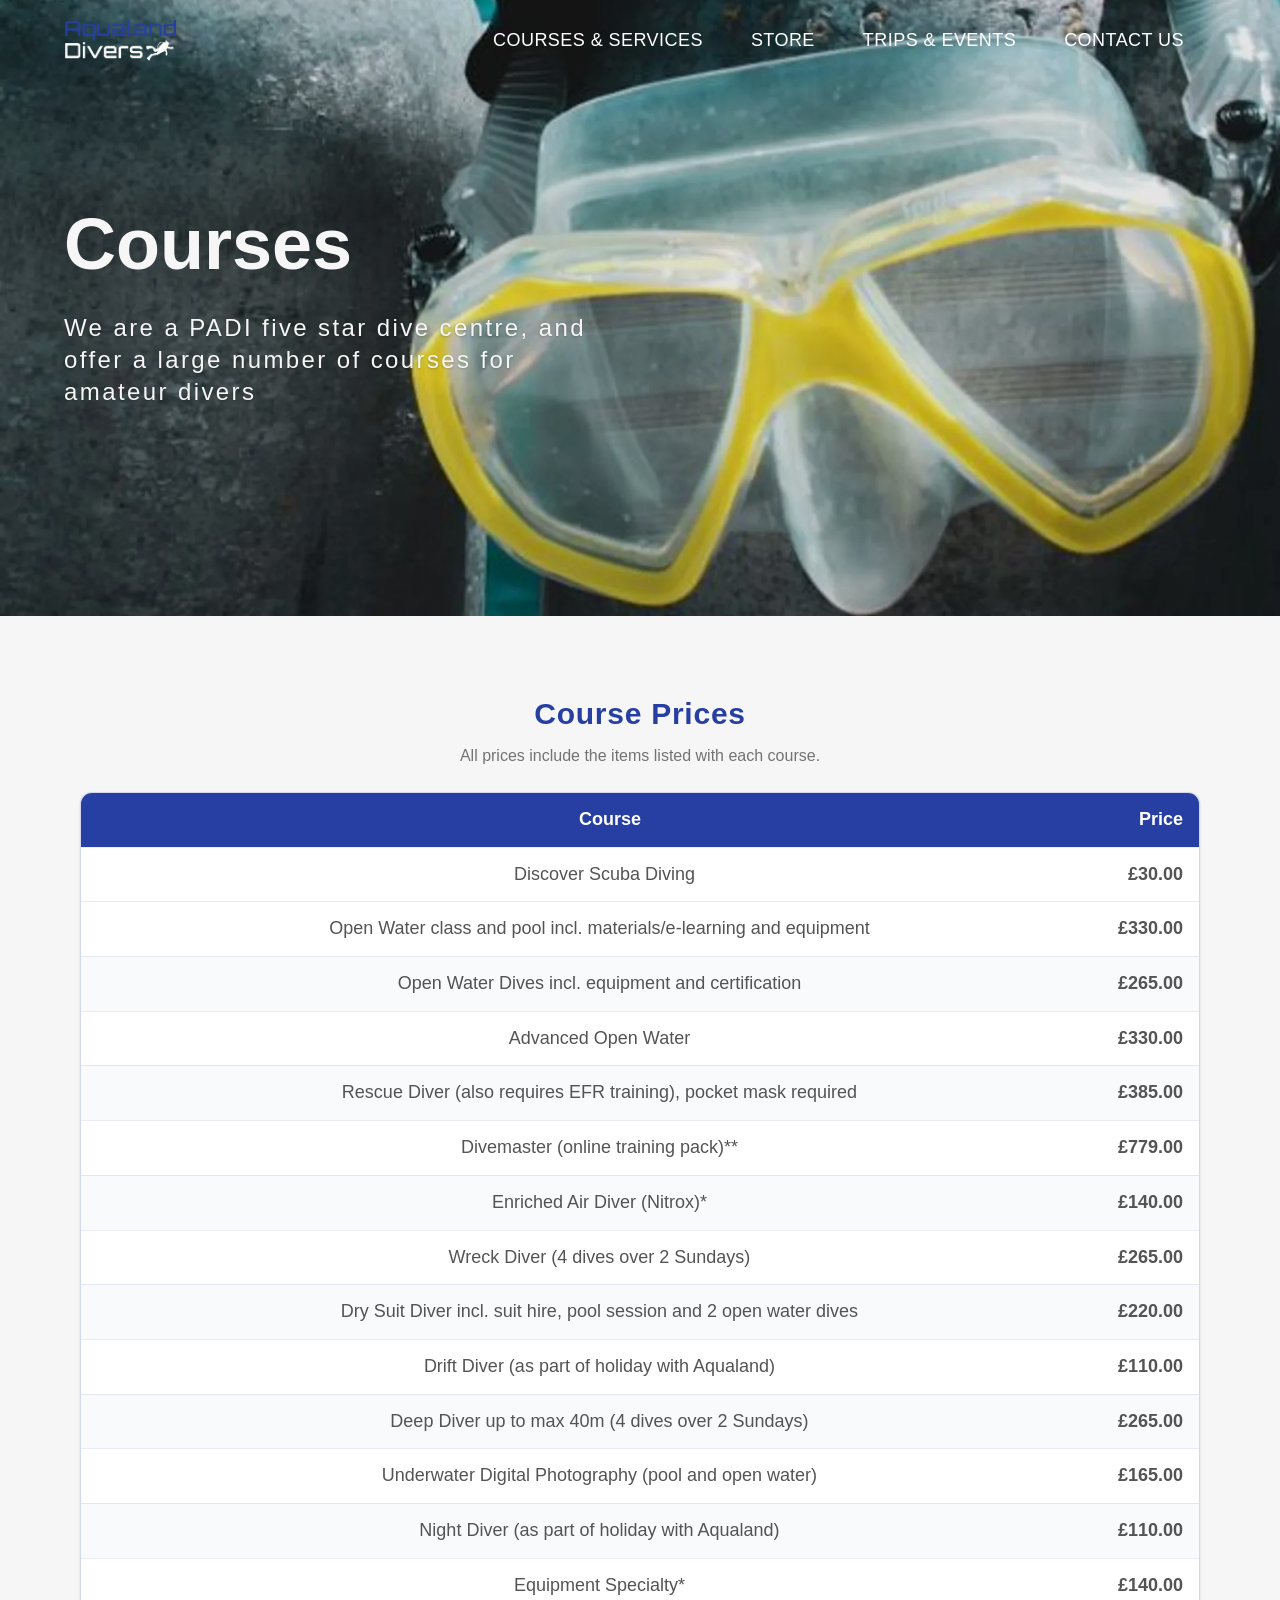
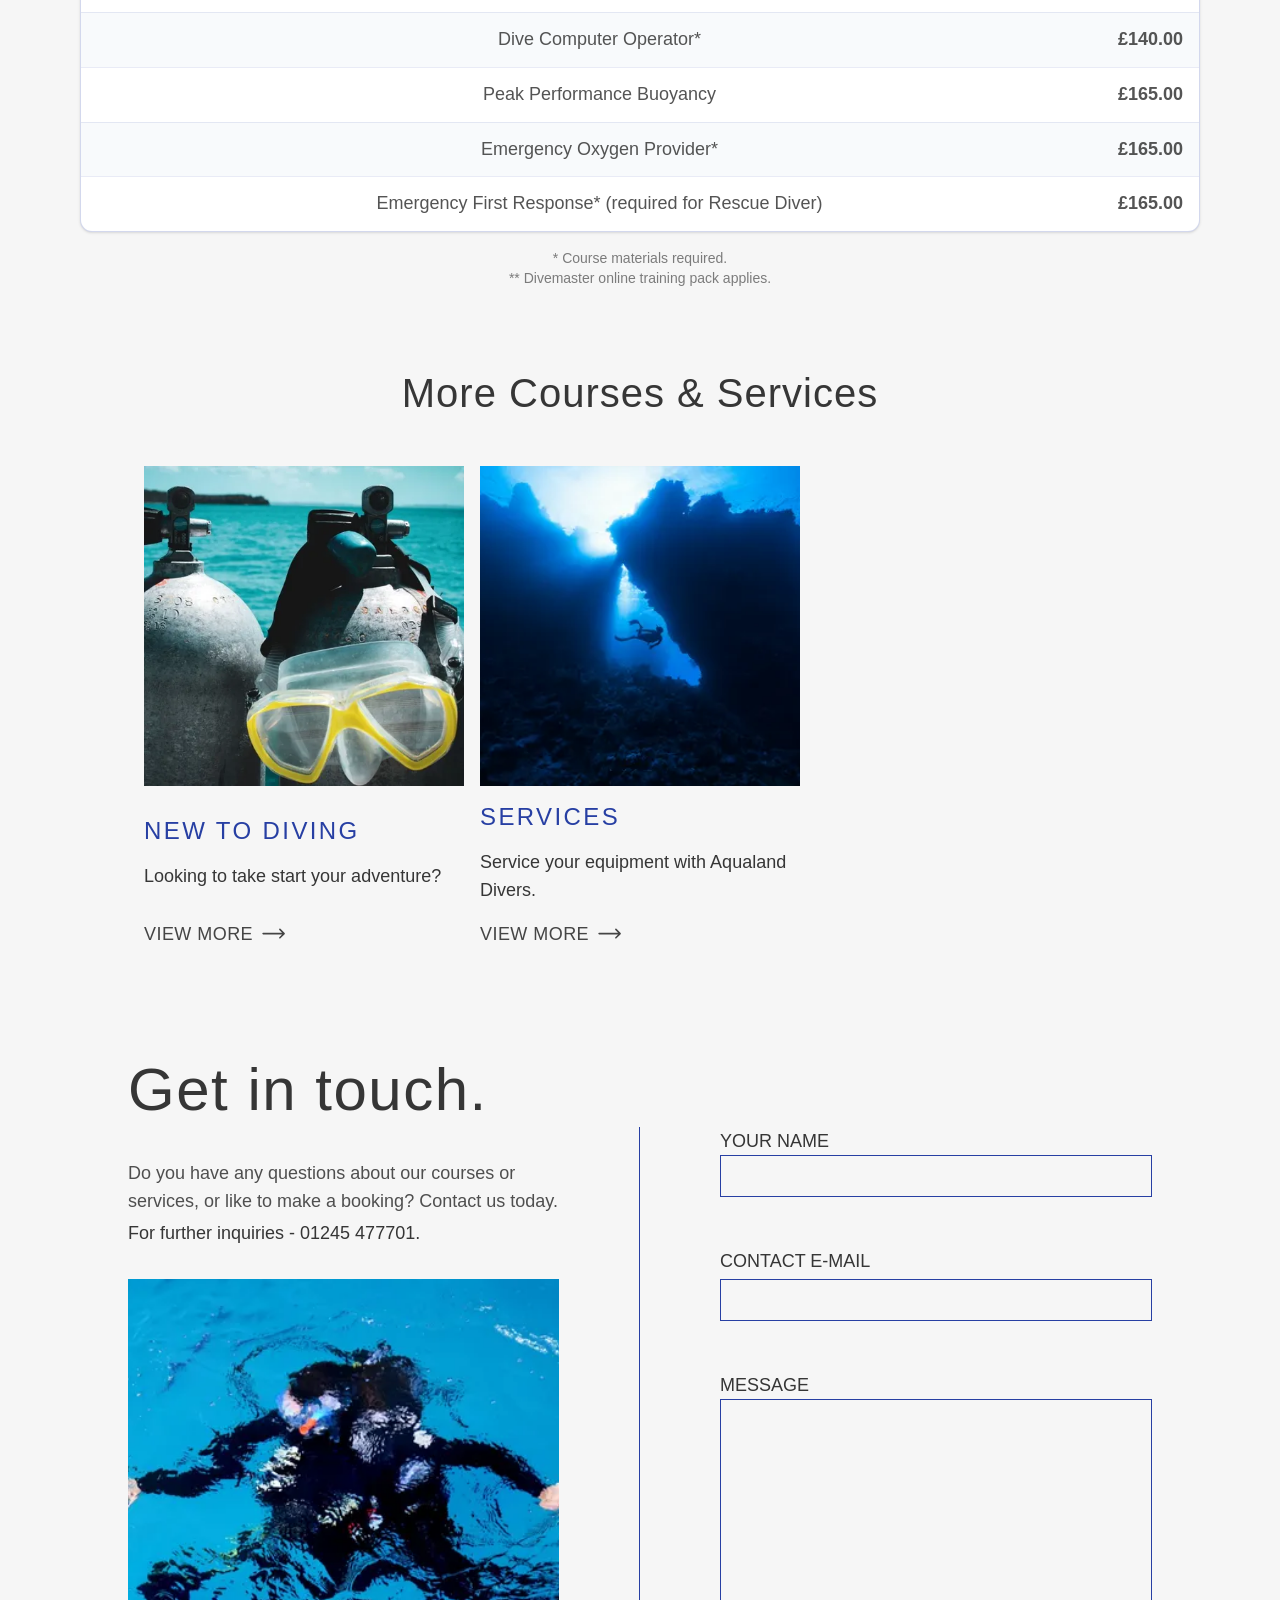
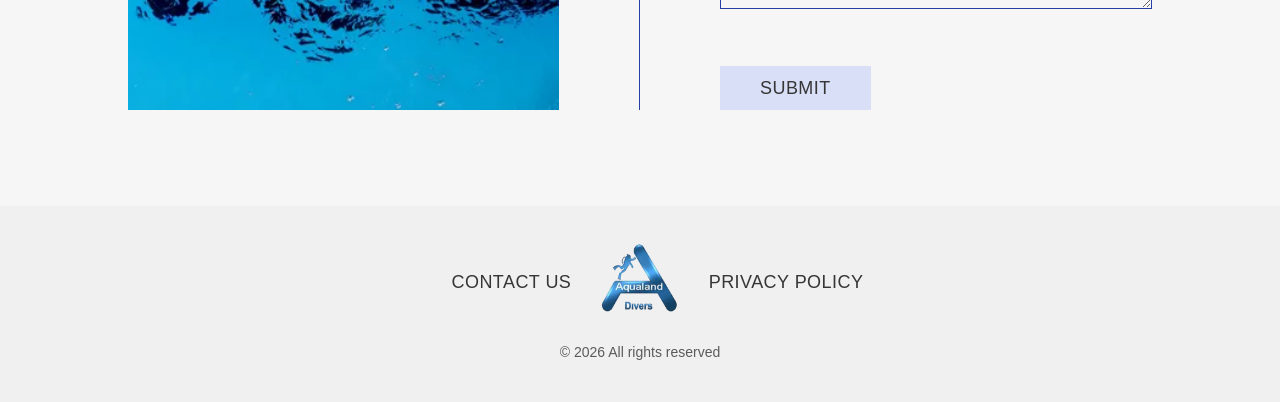
<file: courses&services/courses/index.html>
<!DOCTYPE html><html data-astro-transition-scope=astro-tyfwoq7n-1 lang=en><head><meta charset=utf-8><meta content="width=device-width" name=viewport initial-scale=1.0><meta content="default-src 'self'; script-src 'self' 'sha256-ltPrXWtTMC8yX9zv/8mNePTltAK3G3rv6V82DcHzih0=' 'sha256-ZswfTY7H35rbv8WC7NXBoiC7WNu86vSzCDChNWwZZDM=' 'sha256-ko5g3xmXdYKqFf77t6v9YYDJnDI/TZW+dwjbyC9qZPs=' 'sha256-zU42OqprG7IXmtfa3U/jb+/YrNpO3OfP+dQv90hdgtc=' 'sha256-SozW1E9r78HTf2jzx56qhcRReZyp5sG3BRW6zgnJj+c=' https://static.cloudflareinsights.com; style-src 'self' 'unsafe-inline' https://fonts.googleapis.com; font-src 'self' https://fonts.gstatic.com; img-src 'self' data:; connect-src 'self'; frame-ancestors 'none'; base-uri 'self'; upgrade insecure requests;" http-equiv=Content-Security-Policy><link href=/_astro/work-sans-latin-wght-normal.CkJCGd27.woff2 rel=preload type=font/woff2 as=font crossorigin=anonymous><link href=/_astro/raleway-latin-wght-normal.B0Bc4KU0.woff2 rel=preload type=font/woff2 as=font crossorigin=anonymous><link href=/_astro/playfair-display-latin-wght-normal.BGlevZWC.woff2 rel=preload type=font/woff2 as=font crossorigin=anonymous><link href=/_astro/cinzel-decorative-latin-400-normal.C3uAaiWr.woff2 rel=preload type=font/woff2 as=font crossorigin=anonymous><link href=/favicons/favicon96.png rel=icon type=image/png sizes=96x96><link href=/favicons/favicon.svg rel=icon type=image/svg+xml><link href=/favicons/favicon.ico rel="shortcut icon"><link href=/favicons/favicon180.png rel=apple-touch-icon sizes=180x180><link href=/favicons/site.webmanifest rel=manifest><meta content="Astro v5.7.12" name=generator><link href=/sitemap-index.xml rel=sitemap><title>Courses</title><link href=https://aqualanddivers.co.uk/courses&services/courses/ rel=canonical><meta content="We offer a variety of courses for divers of all experience levels." name=description><meta content="index, follow" name=robots><meta content=Courses property=og:title><meta content=website property=og:type><meta content=https://aqualanddivers.co.uk/_astro/ServicingImageReplaceHero.Cdq_ijhr_Z1NH4nV.webp property=og:image><meta content=https://aqualanddivers.co.uk/courses&services/courses/ property=og:url><meta content="We offer a variety of courses for divers of all experience levels." property=og:description><meta content="Aqualand Divers - PADI 5 Star Dive Centre, Chelmsford Essex" property=og:site_name><meta content=https://aqualanddivers.co.uk/_astro/ServicingImageReplaceHero.Cdq_ijhr_Z1NH4nV.webp property=og:image:url><meta content=image/webp property=og:image:type><meta content=1200 property=og:image:width><meta content=1200 property=og:image:height><meta content=Courses property=og:image:alt><meta content=summary_large_image name=twitter:card><meta content="@undefined" name=twitter:site><meta content=Courses name=twitter:title><meta content=https://aqualanddivers.co.uk/_astro/ServicingImageReplaceHero.Cdq_ijhr_Z1NH4nV.webp name=twitter:image><meta content="We offer a variety of courses for divers of all experience levels." name=twitter:description><meta content="@undefined" name=twitter:creator><meta content=true name=astro-view-transitions-enabled><meta content=none name=astro-view-transitions-fallback><script src=/_astro/ClientRouter.astro_astro_type_script_index_0_lang.CtSceO8m.js type=module></script><link href=/_astro/_slug_.Dmli4tTT.css rel=stylesheet><style>[data-astro-transition-scope=astro-tyfwoq7n-1]{view-transition-name:astro-tyfwoq7n-1}@layer astro{::view-transition-old(astro-tyfwoq7n-1){animation-duration:180ms;animation-timing-function:cubic-bezier(0.76,0,0.24,1);animation-fill-mode:both;animation-name:astroFadeOut}::view-transition-new(astro-tyfwoq7n-1){animation-duration:180ms;animation-timing-function:cubic-bezier(0.76,0,0.24,1);animation-fill-mode:both;animation-name:astroFadeIn}[data-astro-transition=back]::view-transition-old(astro-tyfwoq7n-1){animation-duration:180ms;animation-timing-function:cubic-bezier(0.76,0,0.24,1);animation-fill-mode:both;animation-name:astroFadeOut}[data-astro-transition=back]::view-transition-new(astro-tyfwoq7n-1){animation-duration:180ms;animation-timing-function:cubic-bezier(0.76,0,0.24,1);animation-fill-mode:both;animation-name:astroFadeIn}}[data-astro-transition-fallback=old] [data-astro-transition-scope=astro-tyfwoq7n-1],[data-astro-transition-fallback=old][data-astro-transition-scope=astro-tyfwoq7n-1]{animation-duration:180ms;animation-timing-function:cubic-bezier(0.76,0,0.24,1);animation-fill-mode:both;animation-name:astroFadeOut}[data-astro-transition-fallback=new] [data-astro-transition-scope=astro-tyfwoq7n-1],[data-astro-transition-fallback=new][data-astro-transition-scope=astro-tyfwoq7n-1]{animation-duration:180ms;animation-timing-function:cubic-bezier(0.76,0,0.24,1);animation-fill-mode:both;animation-name:astroFadeIn}[data-astro-transition=back][data-astro-transition-fallback=old] [data-astro-transition-scope=astro-tyfwoq7n-1],[data-astro-transition=back][data-astro-transition-fallback=old][data-astro-transition-scope=astro-tyfwoq7n-1]{animation-duration:180ms;animation-timing-function:cubic-bezier(0.76,0,0.24,1);animation-fill-mode:both;animation-name:astroFadeOut}[data-astro-transition=back][data-astro-transition-fallback=new] [data-astro-transition-scope=astro-tyfwoq7n-1],[data-astro-transition=back][data-astro-transition-fallback=new][data-astro-transition-scope=astro-tyfwoq7n-1]{animation-duration:180ms;animation-timing-function:cubic-bezier(0.76,0,0.24,1);animation-fill-mode:both;animation-name:astroFadeIn}</style><style>[data-astro-transition-scope=astro-hxdw5cp7-2]{view-transition-name:portfolio-image-newtodiving}@layer astro{::view-transition-old(portfolio-image-newtodiving){animation-duration:180ms;animation-timing-function:cubic-bezier(0.76,0,0.24,1);animation-fill-mode:both;animation-name:astroFadeOut}::view-transition-new(portfolio-image-newtodiving){animation-duration:180ms;animation-timing-function:cubic-bezier(0.76,0,0.24,1);animation-fill-mode:both;animation-name:astroFadeIn}[data-astro-transition=back]::view-transition-old(portfolio-image-newtodiving){animation-duration:180ms;animation-timing-function:cubic-bezier(0.76,0,0.24,1);animation-fill-mode:both;animation-name:astroFadeOut}[data-astro-transition=back]::view-transition-new(portfolio-image-newtodiving){animation-duration:180ms;animation-timing-function:cubic-bezier(0.76,0,0.24,1);animation-fill-mode:both;animation-name:astroFadeIn}}[data-astro-transition-fallback=old] [data-astro-transition-scope=astro-hxdw5cp7-2],[data-astro-transition-fallback=old][data-astro-transition-scope=astro-hxdw5cp7-2]{animation-duration:180ms;animation-timing-function:cubic-bezier(0.76,0,0.24,1);animation-fill-mode:both;animation-name:astroFadeOut}[data-astro-transition-fallback=new] [data-astro-transition-scope=astro-hxdw5cp7-2],[data-astro-transition-fallback=new][data-astro-transition-scope=astro-hxdw5cp7-2]{animation-duration:180ms;animation-timing-function:cubic-bezier(0.76,0,0.24,1);animation-fill-mode:both;animation-name:astroFadeIn}[data-astro-transition=back][data-astro-transition-fallback=old] [data-astro-transition-scope=astro-hxdw5cp7-2],[data-astro-transition=back][data-astro-transition-fallback=old][data-astro-transition-scope=astro-hxdw5cp7-2]{animation-duration:180ms;animation-timing-function:cubic-bezier(0.76,0,0.24,1);animation-fill-mode:both;animation-name:astroFadeOut}[data-astro-transition=back][data-astro-transition-fallback=new] [data-astro-transition-scope=astro-hxdw5cp7-2],[data-astro-transition=back][data-astro-transition-fallback=new][data-astro-transition-scope=astro-hxdw5cp7-2]{animation-duration:180ms;animation-timing-function:cubic-bezier(0.76,0,0.24,1);animation-fill-mode:both;animation-name:astroFadeIn}</style><style>[data-astro-transition-scope=astro-hxdw5cp7-3]{view-transition-name:portfolio-image-services}@layer astro{::view-transition-old(portfolio-image-services){animation-duration:180ms;animation-timing-function:cubic-bezier(0.76,0,0.24,1);animation-fill-mode:both;animation-name:astroFadeOut}::view-transition-new(portfolio-image-services){animation-duration:180ms;animation-timing-function:cubic-bezier(0.76,0,0.24,1);animation-fill-mode:both;animation-name:astroFadeIn}[data-astro-transition=back]::view-transition-old(portfolio-image-services){animation-duration:180ms;animation-timing-function:cubic-bezier(0.76,0,0.24,1);animation-fill-mode:both;animation-name:astroFadeOut}[data-astro-transition=back]::view-transition-new(portfolio-image-services){animation-duration:180ms;animation-timing-function:cubic-bezier(0.76,0,0.24,1);animation-fill-mode:both;animation-name:astroFadeIn}}[data-astro-transition-fallback=old] [data-astro-transition-scope=astro-hxdw5cp7-3],[data-astro-transition-fallback=old][data-astro-transition-scope=astro-hxdw5cp7-3]{animation-duration:180ms;animation-timing-function:cubic-bezier(0.76,0,0.24,1);animation-fill-mode:both;animation-name:astroFadeOut}[data-astro-transition-fallback=new] [data-astro-transition-scope=astro-hxdw5cp7-3],[data-astro-transition-fallback=new][data-astro-transition-scope=astro-hxdw5cp7-3]{animation-duration:180ms;animation-timing-function:cubic-bezier(0.76,0,0.24,1);animation-fill-mode:both;animation-name:astroFadeIn}[data-astro-transition=back][data-astro-transition-fallback=old] [data-astro-transition-scope=astro-hxdw5cp7-3],[data-astro-transition=back][data-astro-transition-fallback=old][data-astro-transition-scope=astro-hxdw5cp7-3]{animation-duration:180ms;animation-timing-function:cubic-bezier(0.76,0,0.24,1);animation-fill-mode:both;animation-name:astroFadeOut}[data-astro-transition=back][data-astro-transition-fallback=new] [data-astro-transition-scope=astro-hxdw5cp7-3],[data-astro-transition=back][data-astro-transition-fallback=new][data-astro-transition-scope=astro-hxdw5cp7-3]{animation-duration:180ms;animation-timing-function:cubic-bezier(0.76,0,0.24,1);animation-fill-mode:both;animation-name:astroFadeIn}</style><style>[data-astro-transition-scope=astro-uabxsrdf-4]{view-transition-name:nav}@layer astro{::view-transition-old(nav){animation-duration:180ms;animation-timing-function:cubic-bezier(0.76,0,0.24,1);animation-fill-mode:both;animation-name:astroFadeOut}::view-transition-new(nav){animation-duration:180ms;animation-timing-function:cubic-bezier(0.76,0,0.24,1);animation-fill-mode:both;animation-name:astroFadeIn}[data-astro-transition=back]::view-transition-old(nav){animation-duration:180ms;animation-timing-function:cubic-bezier(0.76,0,0.24,1);animation-fill-mode:both;animation-name:astroFadeOut}[data-astro-transition=back]::view-transition-new(nav){animation-duration:180ms;animation-timing-function:cubic-bezier(0.76,0,0.24,1);animation-fill-mode:both;animation-name:astroFadeIn}}[data-astro-transition-fallback=old] [data-astro-transition-scope=astro-uabxsrdf-4],[data-astro-transition-fallback=old][data-astro-transition-scope=astro-uabxsrdf-4]{animation-duration:180ms;animation-timing-function:cubic-bezier(0.76,0,0.24,1);animation-fill-mode:both;animation-name:astroFadeOut}[data-astro-transition-fallback=new] [data-astro-transition-scope=astro-uabxsrdf-4],[data-astro-transition-fallback=new][data-astro-transition-scope=astro-uabxsrdf-4]{animation-duration:180ms;animation-timing-function:cubic-bezier(0.76,0,0.24,1);animation-fill-mode:both;animation-name:astroFadeIn}[data-astro-transition=back][data-astro-transition-fallback=old] [data-astro-transition-scope=astro-uabxsrdf-4],[data-astro-transition=back][data-astro-transition-fallback=old][data-astro-transition-scope=astro-uabxsrdf-4]{animation-duration:180ms;animation-timing-function:cubic-bezier(0.76,0,0.24,1);animation-fill-mode:both;animation-name:astroFadeOut}[data-astro-transition=back][data-astro-transition-fallback=new] [data-astro-transition-scope=astro-uabxsrdf-4],[data-astro-transition=back][data-astro-transition-fallback=new][data-astro-transition-scope=astro-uabxsrdf-4]{animation-duration:180ms;animation-timing-function:cubic-bezier(0.76,0,0.24,1);animation-fill-mode:both;animation-name:astroFadeIn}</style></head><body class="bg-base-50 text-base-900" id=body><div class=min-h-[100lvh]><div class="flex w-full flex-col duration-300 fixed initial left-0 py-2 top-0 transition-[padding,background-color] z-30" data-astro-cid-ju4v47fh data-astro-transition-scope=astro-uabxsrdf-4 data-start-style=white id=nav__container><div class="flex w-full mx-auto" data-astro-cid-ju4v47fh><div class="flex items-center w-full h-16 site-container" data-astro-cid-ju4v47fh><header class="flex items-center w-full gap-2" data-astro-cid-ju4v47fh><div class="flex flex-auto justify-start" data-astro-cid-ju4v47fh><a class="flex items-center [#273fa3]focus align-middle" class="" href=/ aria-label=Home data-astro-cid-ju4v47fh><img alt="Aqualand Divers logo" class="h-14 w-28" decoding=async height=128 loading=eager src=/_astro/LogoV11.CLadwFdd_Z1A3EG.webp width=495 data-astro-cid-ju4v47fh=true id=site-logo></a></div><div class="flex justify-end flex-auto lg:gap-4" data-astro-cid-ju4v47fh><nav class="hidden md:block" data-astro-cid-ju4v47fh><ul class="flex items-center justify-center h-full lg:gap-4 px-4 text-lg" data-astro-cid-ju4v47fh><li><a class="flex items-center w-full nav__link--base h-10" href=/courses&#38;services/ rel target>Courses &amp; Services</a></li><li><a class="flex items-center w-full nav__link--base h-10" href=/store/ rel target>Store</a></li><li><a class="flex items-center w-full nav__link--base h-10" href=/trips&#38;events/ rel target>Trips &amp; Events</a></li><li><a class="flex items-center w-full nav__link--base h-10" href=/contact/ rel target>Contact Us</a></li></ul></nav><div class=md:hidden data-astro-cid-ju4v47fh><div data-astro-cid-ihvhspnp id=mobile-nav__container><button class="[#273fa3]focus h-10 rounded-none w-10" aria-label="open navigation menu" data-astro-cid-ihvhspnp id=mobile-nav__burger aria-expanded=false aria-haspopup=true><svg class="h-8 w-8 inline-block m-auto stroke-current" data-icon=tabler:menu-2 height=1em width=1em aria-hidden=true data-astro-cid-ihvhspnp=true><symbol id=ai:tabler:menu-2 viewBox="0 0 24 24"><path d="M4 6h16M4 12h16M4 18h16" fill=none stroke=currentColor stroke-linecap=round stroke-linejoin=round stroke-width=2 /></symbol><use href=#ai:tabler:menu-2></use></svg></button><div class="text-lg items-center -right-72 bg-base-50 duration-300 fixed font-normal h-screen hidden overflow-x-hidden text-base-900 top-0 transition-all w-72 whitepace-nowrap z-20" data-astro-cid-ihvhspnp id=mobile-nav__content><div class="w-full px-2" data-astro-cid-ihvhspnp><div class="flex w-full justify-end mx-1 my-2 pl-6 pr-4" data-astro-cid-ihvhspnp><button class="[#273fa3]focus p-2" aria-label="close navigation menu" data-astro-cid-ihvhspnp id=mobile-nav__close><svg class="h-8 w-8" data-icon=tabler:x height=1em width=1em data-astro-cid-ihvhspnp=true><symbol id=ai:tabler:x viewBox="0 0 24 24"><path d="M18 6L6 18M6 6l12 12" fill=none stroke=currentColor stroke-linecap=round stroke-linejoin=round stroke-width=2 /></symbol><use href=#ai:tabler:x></use></svg></button></div><hr class="mx-1 border-base-200" data-astro-cid-ihvhspnp><nav data-astro-cid-ihvhspnp><ul class="mx-1 mt-2 text-xl" data-astro-cid-ihvhspnp><li><a class="flex items-center w-full nav__link--base undefined" href=/courses&#38;services/ rel target>Courses &amp; Services</a></li><li><a class="flex items-center w-full nav__link--base undefined" href=/store/ rel target>Store</a></li><li><a class="flex items-center w-full nav__link--base undefined" href=/trips&#38;events/ rel target>Trips &amp; Events</a></li><li><a class="flex items-center w-full nav__link--base undefined" href=/contact/ rel target>Contact Us</a></li></ul></nav></div></div><button class="bg-black fixed h-screen left-0 mobile-nav__backdrop--fade-out top-0 z-10" aria-label="close navigation menu" data-astro-cid-ihvhspnp id=mobile-nav__backdrop></button></div><script src=/_astro/MobileNav.astro_astro_type_script_index_0_lang.Beg8JeJ7.js type=module></script></div></div></header></div></div></div><script src=/_astro/Nav.astro_astro_type_script_index_0_lang.BLwImeck.js type=module></script><main><section class="flex w-full min-h-[45lvh] relative z-10" id=hero><div class="w-full h-full -z-10 absolute min-h-full overflow-hidden"><div class="bg-black/10 absolute inset-0 mix-blend-hard-light"></div><img alt=diving class="w-full object-cover h-full bg-transparent hidden object-bottom sm:block" decoding=async height=1920 loading=eager src=/_astro/ServicingImageReplaceHero.Cdq_ijhr_2pHoiv.webp width=1920 aria-hidden=false> <img alt=diving class="w-full object-cover h-full sm:hidden" decoding=async height=600 loading=eager src=/_astro/ServicingImageReplaceHero.Cdq_ijhr_Ziivzd.webp width=600 aria-hidden=true></div><div class="w-full relative gap-10 md:py-52 md:text-left py-44 site-container text-center"><div class="max-w-[800px] flex-col mr-auto my-auto text-base-50"><h1 class="font-semibold font-heading-1 md:text-7xl text-4xl text-pretty">Courses</h1><p class="text-lg drop-shadow-[0_1px_1px_rgba(0,0,0,0.2)] md:max-w-[550px] md:text-2xl mt-8 text-pretty tracking-widest">We are a PADI five star dive centre, and offer a large number of courses for amateur divers</p></div></div></section><article class="mx-auto mt-12 px-4 md:max-w-6xl md:mt-20"><!-- <div class="mt-6 h-auto max-h-[50vh] w-full overflow-hidden md:max-h-[80vh]">
			<Image
				src={heroImage}
				alt={`cover for ${title}`}
				width={1120}
				quality="high"
				densities={[1.5, 2]}
				class="h-auto min-h-full w-full min-w-full object-cover"
				transition:name={`portfolio-image-${portfolio.id}`}
			/>
		</div> --><div class="text-center description markdown-content md:text-4x1 md:text-lg text-pretty"><section class="mt-10 not-content"><h2 class="font-semibold text-3xl text-[#273fa3] tracking-wide">Course Prices</h2><p class="mt-3 opacity-80 text-base">All prices include the items listed with each course.</p><div class="overflow-hidden bg-white border border-[#273fa3]/20 mt-6 rounded-xl shadow-sm"><div class="gap-4 grid grid-cols-[1fr_auto] px-4 py-3 bg-[#273fa3] text-white"><p class="m-0 font-semibold">Course</p><p class="m-0 font-semibold">Price</p></div><div class="gap-4 grid grid-cols-[1fr_auto] px-4 py-3 border-[#273fa3]/10 border-t"><p class=m-0>Discover Scuba Diving</p><p class="m-0 font-semibold">£30.00</p></div><div class="gap-4 grid grid-cols-[1fr_auto] px-4 py-3 border-[#273fa3]/10 border-t"><p class=m-0>Open Water class and pool incl. materials/e-learning and equipment</p><p class="m-0 font-semibold">£330.00</p></div><div class="gap-4 grid grid-cols-[1fr_auto] px-4 py-3 border-[#273fa3]/10 border-t bg-slate-50"><p class=m-0>Open Water Dives incl. equipment and certification</p><p class="m-0 font-semibold">£265.00</p></div><div class="gap-4 grid grid-cols-[1fr_auto] px-4 py-3 border-[#273fa3]/10 border-t"><p class=m-0>Advanced Open Water</p><p class="m-0 font-semibold">£330.00</p></div><div class="gap-4 grid grid-cols-[1fr_auto] px-4 py-3 border-[#273fa3]/10 border-t bg-slate-50"><p class=m-0>Rescue Diver (also requires EFR training), pocket mask required</p><p class="m-0 font-semibold">£385.00</p></div><div class="gap-4 grid grid-cols-[1fr_auto] px-4 py-3 border-[#273fa3]/10 border-t"><p class=m-0>Divemaster (online training pack)**</p><p class="m-0 font-semibold">£779.00</p></div><div class="gap-4 grid grid-cols-[1fr_auto] px-4 py-3 border-[#273fa3]/10 border-t bg-slate-50"><p class=m-0>Enriched Air Diver (Nitrox)*</p><p class="m-0 font-semibold">£140.00</p></div><div class="gap-4 grid grid-cols-[1fr_auto] px-4 py-3 border-[#273fa3]/10 border-t"><p class=m-0>Wreck Diver (4 dives over 2 Sundays)</p><p class="m-0 font-semibold">£265.00</p></div><div class="gap-4 grid grid-cols-[1fr_auto] px-4 py-3 border-[#273fa3]/10 border-t bg-slate-50"><p class=m-0>Dry Suit Diver incl. suit hire, pool session and 2 open water dives</p><p class="m-0 font-semibold">£220.00</p></div><div class="gap-4 grid grid-cols-[1fr_auto] px-4 py-3 border-[#273fa3]/10 border-t"><p class=m-0>Drift Diver (as part of holiday with Aqualand)</p><p class="m-0 font-semibold">£110.00</p></div><div class="gap-4 grid grid-cols-[1fr_auto] px-4 py-3 border-[#273fa3]/10 border-t bg-slate-50"><p class=m-0>Deep Diver up to max 40m (4 dives over 2 Sundays)</p><p class="m-0 font-semibold">£265.00</p></div><div class="gap-4 grid grid-cols-[1fr_auto] px-4 py-3 border-[#273fa3]/10 border-t"><p class=m-0>Underwater Digital Photography (pool and open water)</p><p class="m-0 font-semibold">£165.00</p></div><div class="gap-4 grid grid-cols-[1fr_auto] px-4 py-3 border-[#273fa3]/10 border-t bg-slate-50"><p class=m-0>Night Diver (as part of holiday with Aqualand)</p><p class="m-0 font-semibold">£110.00</p></div><div class="gap-4 grid grid-cols-[1fr_auto] px-4 py-3 border-[#273fa3]/10 border-t"><p class=m-0>Equipment Specialty*</p><p class="m-0 font-semibold">£140.00</p></div><div class="gap-4 grid grid-cols-[1fr_auto] px-4 py-3 border-[#273fa3]/10 border-t bg-slate-50"><p class=m-0>Dive Computer Operator*</p><p class="m-0 font-semibold">£140.00</p></div><div class="gap-4 grid grid-cols-[1fr_auto] px-4 py-3 border-[#273fa3]/10 border-t"><p class=m-0>Peak Performance Buoyancy</p><p class="m-0 font-semibold">£165.00</p></div><div class="gap-4 grid grid-cols-[1fr_auto] px-4 py-3 border-[#273fa3]/10 border-t bg-slate-50"><p class=m-0>Emergency Oxygen Provider*</p><p class="m-0 font-semibold">£165.00</p></div><div class="gap-4 grid grid-cols-[1fr_auto] px-4 py-3 border-[#273fa3]/10 border-t"><p class=m-0>Emergency First Response* (required for Rescue Diver)</p><p class="m-0 font-semibold">£165.00</p></div></div><p class="mt-4 text-sm opacity-75">* Course materials required.</p><p class="m-0 opacity-75 text-sm">** Divemaster online training pack applies.</p></section></div><div class="mx-auto mt-12 md:mt-20 max-w-5xl md:space-y-16 space-y-6"></div></article><section class="mx-auto mt-12 px-4 md:max-w-5xl md:mt-16"><h3 class="text-center h2">More Courses & Services</h3><div class="grid gap-y-10 gap-x-4 md:grid-cols-3 md:pt-12 pt-8"><div class="gap-4 grid"><a class="overflow-hidden aspect-square" href=/courses&#38;services/newtodiving><img alt="New to Diving" class="w-full object-cover h-auto min-h-full min-w-full" decoding=async height=450 loading=eager src=/_astro/ServicingImageReplaceHero.Cdq_ijhr_Z2pyJkx.webp width=450 srcset="/_astro/ServicingImageReplaceHero.Cdq_ijhr_Zd7tJF.webp 1.5x, /_astro/ServicingImageReplaceHero.Cdq_ijhr_1hjwyO.webp 2x, /_astro/ServicingImageReplaceHero.Cdq_ijhr_lMfvG.webp 3x" data-astro-transition-scope=astro-hxdw5cp7-2></a><div class="flex flex-col justify-between gap-2"><div><h3 class="text-[#273fa3] h3 tracking-widest">New to Diving</h3><p class="mt-4 lg:text-lg">Looking to take start your adventure?</p></div><div class=flex><a class="button gap-2 group button--ghost pl-0" href=/courses&#38;services/newtodiving><span>View More </span><svg class="h-[1.4em] transition-[transform] w-[1.4em]" data-icon=mynaui/arrow-long-right height=1em width=1em aria-hidden=true><symbol id=ai:local:mynaui/arrow-long-right viewBox="0 0 24 24"><path d="m18 8 4 4m0 0-4 4m4-4H2" fill=none stroke=currentColor stroke-linecap=round stroke-linejoin=round stroke-width=1.5 /></symbol><use href=#ai:local:mynaui/arrow-long-right></use></svg></a></div></div></div><div class="gap-4 grid"><a class="overflow-hidden aspect-square" href=/courses&#38;services/services><img alt=Services class="w-full object-cover h-auto min-h-full min-w-full" decoding=async height=300 loading=eager src=/_astro/neom-llB7NfKnS8A-unsplash.DcGfPIzD_2eY1MU.webp width=450 srcset="/_astro/neom-llB7NfKnS8A-unsplash.DcGfPIzD_1wS24d.webp 1.5x, /_astro/neom-llB7NfKnS8A-unsplash.DcGfPIzD_2qaXKt.webp 2x, /_astro/neom-llB7NfKnS8A-unsplash.DcGfPIzD_1Iv23K.webp 3x" data-astro-transition-scope=astro-hxdw5cp7-3></a><div class="flex flex-col justify-between gap-2"><div><h3 class="text-[#273fa3] h3 tracking-widest">Services</h3><p class="mt-4 lg:text-lg">Service your equipment with Aqualand Divers.</p></div><div class=flex><a class="button gap-2 group button--ghost pl-0" href=/courses&#38;services/services><span>View More </span><svg class="h-[1.4em] transition-[transform] w-[1.4em]" data-icon=mynaui/arrow-long-right height=1em width=1em aria-hidden=true viewBox="0 0 24 24"><use href=#ai:local:mynaui/arrow-long-right></use></svg></a></div></div></div></div></section><section class="mx-auto mt-12 px-4 md:max-w-6xl max-w-md md:py-12 py-8 scroll-mt-10" id=contact><h2 class="h2 lg:text-6xl md:px-12">Get in touch.</h2><div class="grid gap-y-10 md:grid-cols-2"><div class="pt-8 border-[#273fa3] md:border-r md:pl-12 md:pr-20"><p class="text-lg description">Do you have any questions about our courses or services, or like to make a booking? Contact us today.</p><a class="text-lg block hover:opacity-80 mt-1" href=tel:01245477701>For further inquiries - 01245 477701.</a><div class="mx-auto aspect-square mt-8 overflow-hidden"><img alt="Contact Image" class="w-full object-cover h-full" decoding=async height=353 loading=lazy src=/_astro/ContactReplace.DUs0r9v7_2quzXn.webp width=450 srcset="/_astro/ContactReplace.DUs0r9v7_ZGFNI3.webp 1.5x, /_astro/ContactReplace.DUs0r9v7_sgl0U.webp 2x"></div></div><div class="md:pl-20 md:pr-12"><form action=/form-handler.php class="flex flex-col justify-between gap-4 h-full" id=contact-form method=POST name="contact form"><div><label class="text-lg font-heading-1 uppercase" for=contact-name>Your Name</label> <input name=name type=text class=form__input id=contact-name placeholder="" required></div><div class="flex flex-col gap-1"><label class="text-lg font-heading-1 uppercase" for=contact-email>Contact E-mail</label> <input name=email type=email class=form__input id=contact-email placeholder="" required inputmode=email></div><div><label class="text-lg font-heading-1 uppercase" for=contact-message>Message</label> <textarea class=form__input id=contact-message name=message placeholder="" required rows=8></textarea></div><input name=website type=text autocomplete=off style=display:none tabindex=-1><div class=flex><button class="w-full gap-2 button button--primary group md:w-fit px-10" type=submit><span>Submit</span></button></div></form></div></div></section></main></div><footer class="flex items-center flex-col bg-base-100/40 justify-center mt-12 py-8"><div class=site-container><div class="flex items-center w-full gap-2 flex-col justify-between md:grid md:grid-cols-5 text-lg"><div class="flex md:hidden justify-center py-2 text-center"><a class="flex items-center [#273fa3]focus align-middle" class="" href=/ aria-label=Home><img alt="Aqualand Divers logo" class="h-22 w-22" decoding=async height=128 loading=lazy src=/_astro/AqualandsWhiteBG.B0rYjxCv_ZsRsgE.webp width=145></a></div><div class="flex gap-4 col-span-2 justify-end"><a class=nav__link--base href=/contact>Contact Us</a></div><div class="text-center justify-center hidden md:flex"><a class="flex items-center [#273fa3]focus align-middle" class="" href=/ aria-label=Home><img alt="Aqualand Divers logo" class="h-22 w-22" decoding=async height=128 loading=lazy src=/_astro/AqualandsWhiteBG.B0rYjxCv_ZsRsgE.webp width=145></a></div><div class="flex gap-4 md:col-span-2"><a class=nav__link--base href=/privacy>Privacy Policy</a></div></div><div class="text-center mb-2 mt-4 opacity-80 text-sm">&copy; 2026 All rights reserved <a class="hover:text-[#273fa3]600 transition" target=_blank></a></div><a class="hover:text-[#273fa3]600 transition" target=_blank></a></div><a class="hover:text-[#273fa3]600 transition" target=_blank></a></footer></body></html>
</file>
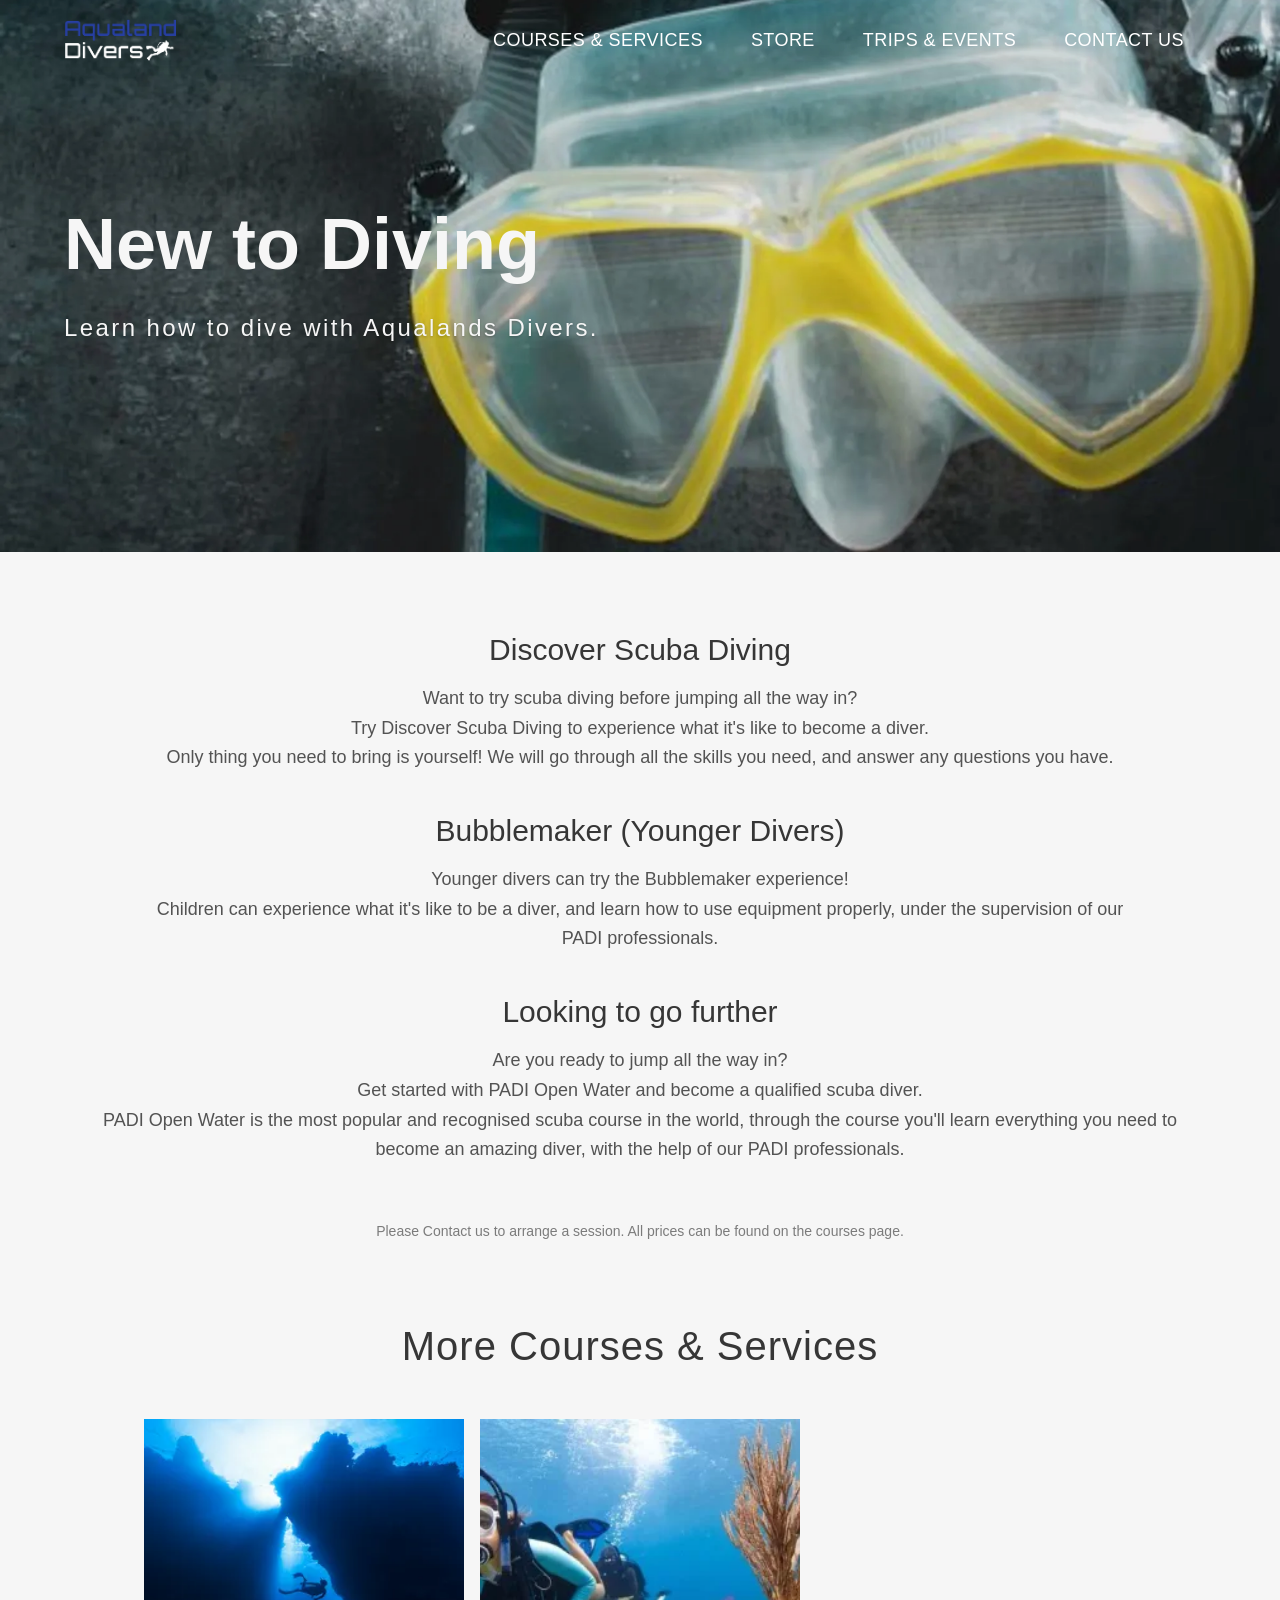
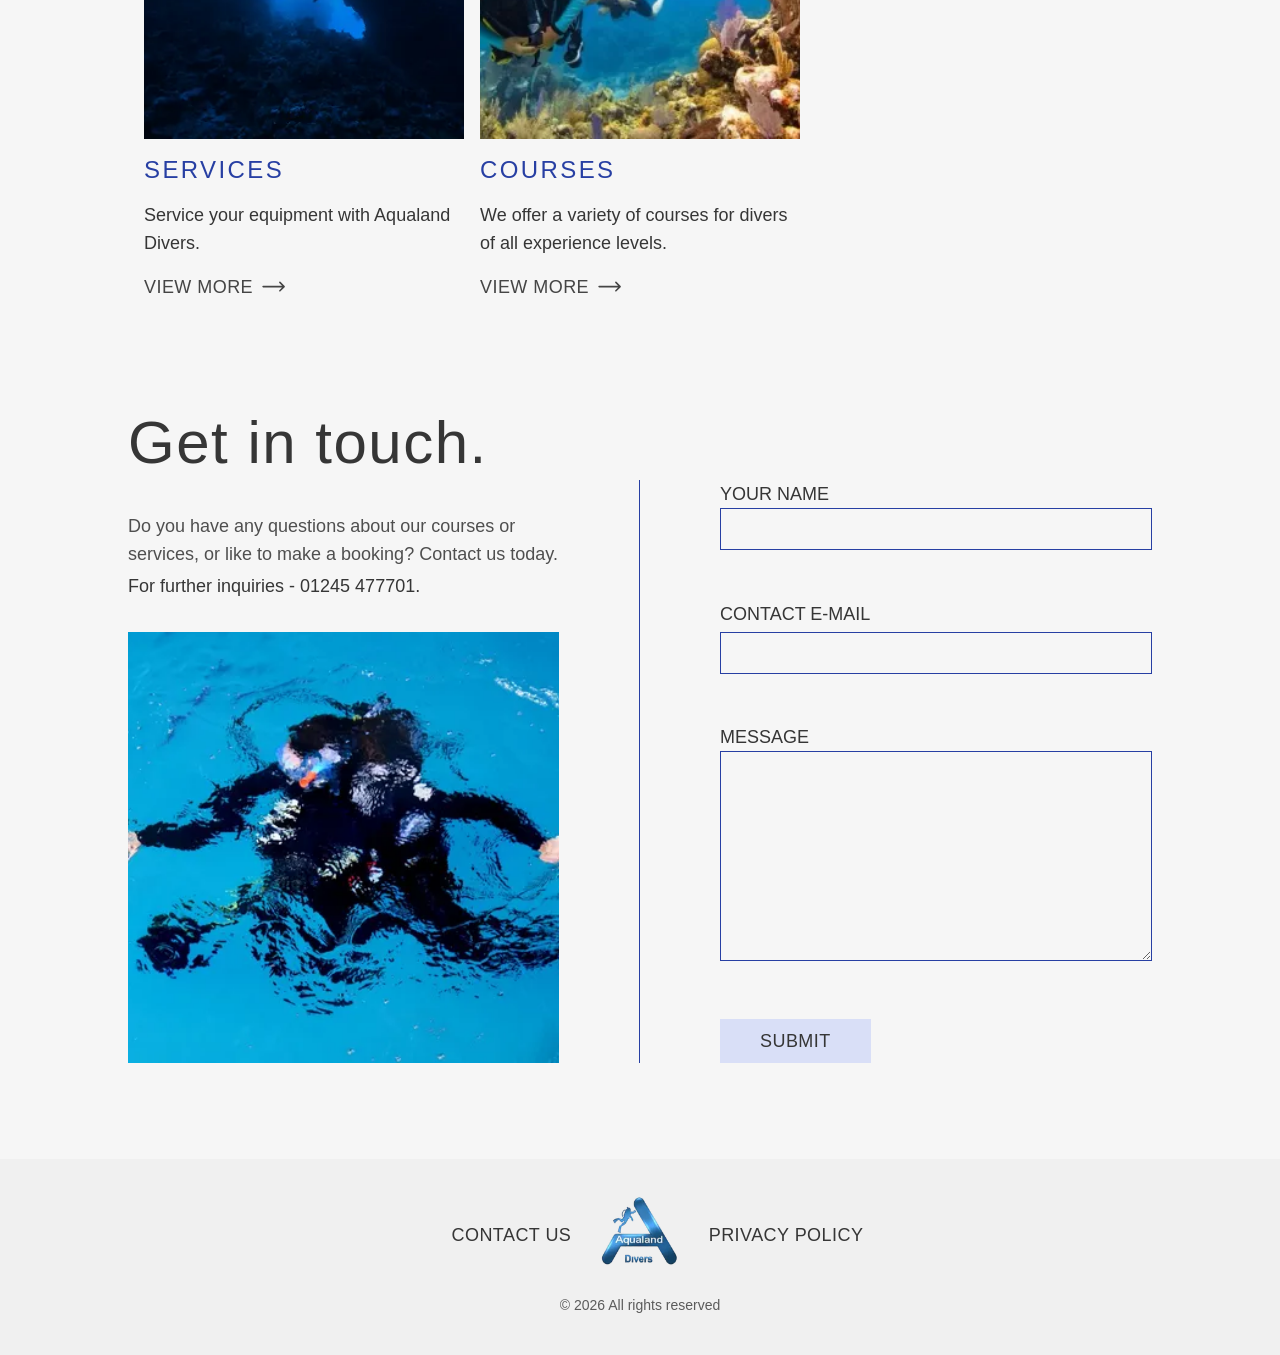
<file: courses&services/newtodiving/index.html>
<!DOCTYPE html><html data-astro-transition-scope=astro-tyfwoq7n-1 lang=en><head><meta charset=utf-8><meta content="width=device-width" name=viewport initial-scale=1.0><meta content="default-src 'self'; script-src 'self' 'sha256-ltPrXWtTMC8yX9zv/8mNePTltAK3G3rv6V82DcHzih0=' 'sha256-ZswfTY7H35rbv8WC7NXBoiC7WNu86vSzCDChNWwZZDM=' 'sha256-ko5g3xmXdYKqFf77t6v9YYDJnDI/TZW+dwjbyC9qZPs=' 'sha256-zU42OqprG7IXmtfa3U/jb+/YrNpO3OfP+dQv90hdgtc=' 'sha256-SozW1E9r78HTf2jzx56qhcRReZyp5sG3BRW6zgnJj+c=' https://static.cloudflareinsights.com; style-src 'self' 'unsafe-inline' https://fonts.googleapis.com; font-src 'self' https://fonts.gstatic.com; img-src 'self' data:; connect-src 'self'; frame-ancestors 'none'; base-uri 'self'; upgrade insecure requests;" http-equiv=Content-Security-Policy><link href=/_astro/work-sans-latin-wght-normal.CkJCGd27.woff2 rel=preload type=font/woff2 as=font crossorigin=anonymous><link href=/_astro/raleway-latin-wght-normal.B0Bc4KU0.woff2 rel=preload type=font/woff2 as=font crossorigin=anonymous><link href=/_astro/playfair-display-latin-wght-normal.BGlevZWC.woff2 rel=preload type=font/woff2 as=font crossorigin=anonymous><link href=/_astro/cinzel-decorative-latin-400-normal.C3uAaiWr.woff2 rel=preload type=font/woff2 as=font crossorigin=anonymous><link href=/favicons/favicon96.png rel=icon type=image/png sizes=96x96><link href=/favicons/favicon.svg rel=icon type=image/svg+xml><link href=/favicons/favicon.ico rel="shortcut icon"><link href=/favicons/favicon180.png rel=apple-touch-icon sizes=180x180><link href=/favicons/site.webmanifest rel=manifest><meta content="Astro v5.7.12" name=generator><link href=/sitemap-index.xml rel=sitemap><title>New to Diving</title><link href=https://aqualanddivers.co.uk/courses&services/newtodiving/ rel=canonical><meta content="Looking to take start your adventure?" name=description><meta content="index, follow" name=robots><meta content="New to Diving" property=og:title><meta content=website property=og:type><meta content=https://aqualanddivers.co.uk/_astro/ServicingImageReplaceHero.Cdq_ijhr_Z1NH4nV.webp property=og:image><meta content=https://aqualanddivers.co.uk/courses&services/newtodiving/ property=og:url><meta content="Looking to take start your adventure?" property=og:description><meta content="Aqualand Divers - PADI 5 Star Dive Centre, Chelmsford Essex" property=og:site_name><meta content=https://aqualanddivers.co.uk/_astro/ServicingImageReplaceHero.Cdq_ijhr_Z1NH4nV.webp property=og:image:url><meta content=image/webp property=og:image:type><meta content=1200 property=og:image:width><meta content=1200 property=og:image:height><meta content="New to Diving" property=og:image:alt><meta content=summary_large_image name=twitter:card><meta content="@undefined" name=twitter:site><meta content="New to Diving" name=twitter:title><meta content=https://aqualanddivers.co.uk/_astro/ServicingImageReplaceHero.Cdq_ijhr_Z1NH4nV.webp name=twitter:image><meta content="Looking to take start your adventure?" name=twitter:description><meta content="@undefined" name=twitter:creator><meta content=true name=astro-view-transitions-enabled><meta content=none name=astro-view-transitions-fallback><script src=/_astro/ClientRouter.astro_astro_type_script_index_0_lang.CtSceO8m.js type=module></script><link href=/_astro/_slug_.Dmli4tTT.css rel=stylesheet><style>[data-astro-transition-scope=astro-tyfwoq7n-1]{view-transition-name:astro-tyfwoq7n-1}@layer astro{::view-transition-old(astro-tyfwoq7n-1){animation-duration:180ms;animation-timing-function:cubic-bezier(0.76,0,0.24,1);animation-fill-mode:both;animation-name:astroFadeOut}::view-transition-new(astro-tyfwoq7n-1){animation-duration:180ms;animation-timing-function:cubic-bezier(0.76,0,0.24,1);animation-fill-mode:both;animation-name:astroFadeIn}[data-astro-transition=back]::view-transition-old(astro-tyfwoq7n-1){animation-duration:180ms;animation-timing-function:cubic-bezier(0.76,0,0.24,1);animation-fill-mode:both;animation-name:astroFadeOut}[data-astro-transition=back]::view-transition-new(astro-tyfwoq7n-1){animation-duration:180ms;animation-timing-function:cubic-bezier(0.76,0,0.24,1);animation-fill-mode:both;animation-name:astroFadeIn}}[data-astro-transition-fallback=old] [data-astro-transition-scope=astro-tyfwoq7n-1],[data-astro-transition-fallback=old][data-astro-transition-scope=astro-tyfwoq7n-1]{animation-duration:180ms;animation-timing-function:cubic-bezier(0.76,0,0.24,1);animation-fill-mode:both;animation-name:astroFadeOut}[data-astro-transition-fallback=new] [data-astro-transition-scope=astro-tyfwoq7n-1],[data-astro-transition-fallback=new][data-astro-transition-scope=astro-tyfwoq7n-1]{animation-duration:180ms;animation-timing-function:cubic-bezier(0.76,0,0.24,1);animation-fill-mode:both;animation-name:astroFadeIn}[data-astro-transition=back][data-astro-transition-fallback=old] [data-astro-transition-scope=astro-tyfwoq7n-1],[data-astro-transition=back][data-astro-transition-fallback=old][data-astro-transition-scope=astro-tyfwoq7n-1]{animation-duration:180ms;animation-timing-function:cubic-bezier(0.76,0,0.24,1);animation-fill-mode:both;animation-name:astroFadeOut}[data-astro-transition=back][data-astro-transition-fallback=new] [data-astro-transition-scope=astro-tyfwoq7n-1],[data-astro-transition=back][data-astro-transition-fallback=new][data-astro-transition-scope=astro-tyfwoq7n-1]{animation-duration:180ms;animation-timing-function:cubic-bezier(0.76,0,0.24,1);animation-fill-mode:both;animation-name:astroFadeIn}</style><style>[data-astro-transition-scope=astro-hxdw5cp7-2]{view-transition-name:portfolio-image-services}@layer astro{::view-transition-old(portfolio-image-services){animation-duration:180ms;animation-timing-function:cubic-bezier(0.76,0,0.24,1);animation-fill-mode:both;animation-name:astroFadeOut}::view-transition-new(portfolio-image-services){animation-duration:180ms;animation-timing-function:cubic-bezier(0.76,0,0.24,1);animation-fill-mode:both;animation-name:astroFadeIn}[data-astro-transition=back]::view-transition-old(portfolio-image-services){animation-duration:180ms;animation-timing-function:cubic-bezier(0.76,0,0.24,1);animation-fill-mode:both;animation-name:astroFadeOut}[data-astro-transition=back]::view-transition-new(portfolio-image-services){animation-duration:180ms;animation-timing-function:cubic-bezier(0.76,0,0.24,1);animation-fill-mode:both;animation-name:astroFadeIn}}[data-astro-transition-fallback=old] [data-astro-transition-scope=astro-hxdw5cp7-2],[data-astro-transition-fallback=old][data-astro-transition-scope=astro-hxdw5cp7-2]{animation-duration:180ms;animation-timing-function:cubic-bezier(0.76,0,0.24,1);animation-fill-mode:both;animation-name:astroFadeOut}[data-astro-transition-fallback=new] [data-astro-transition-scope=astro-hxdw5cp7-2],[data-astro-transition-fallback=new][data-astro-transition-scope=astro-hxdw5cp7-2]{animation-duration:180ms;animation-timing-function:cubic-bezier(0.76,0,0.24,1);animation-fill-mode:both;animation-name:astroFadeIn}[data-astro-transition=back][data-astro-transition-fallback=old] [data-astro-transition-scope=astro-hxdw5cp7-2],[data-astro-transition=back][data-astro-transition-fallback=old][data-astro-transition-scope=astro-hxdw5cp7-2]{animation-duration:180ms;animation-timing-function:cubic-bezier(0.76,0,0.24,1);animation-fill-mode:both;animation-name:astroFadeOut}[data-astro-transition=back][data-astro-transition-fallback=new] [data-astro-transition-scope=astro-hxdw5cp7-2],[data-astro-transition=back][data-astro-transition-fallback=new][data-astro-transition-scope=astro-hxdw5cp7-2]{animation-duration:180ms;animation-timing-function:cubic-bezier(0.76,0,0.24,1);animation-fill-mode:both;animation-name:astroFadeIn}</style><style>[data-astro-transition-scope=astro-hxdw5cp7-3]{view-transition-name:portfolio-image-courses}@layer astro{::view-transition-old(portfolio-image-courses){animation-duration:180ms;animation-timing-function:cubic-bezier(0.76,0,0.24,1);animation-fill-mode:both;animation-name:astroFadeOut}::view-transition-new(portfolio-image-courses){animation-duration:180ms;animation-timing-function:cubic-bezier(0.76,0,0.24,1);animation-fill-mode:both;animation-name:astroFadeIn}[data-astro-transition=back]::view-transition-old(portfolio-image-courses){animation-duration:180ms;animation-timing-function:cubic-bezier(0.76,0,0.24,1);animation-fill-mode:both;animation-name:astroFadeOut}[data-astro-transition=back]::view-transition-new(portfolio-image-courses){animation-duration:180ms;animation-timing-function:cubic-bezier(0.76,0,0.24,1);animation-fill-mode:both;animation-name:astroFadeIn}}[data-astro-transition-fallback=old] [data-astro-transition-scope=astro-hxdw5cp7-3],[data-astro-transition-fallback=old][data-astro-transition-scope=astro-hxdw5cp7-3]{animation-duration:180ms;animation-timing-function:cubic-bezier(0.76,0,0.24,1);animation-fill-mode:both;animation-name:astroFadeOut}[data-astro-transition-fallback=new] [data-astro-transition-scope=astro-hxdw5cp7-3],[data-astro-transition-fallback=new][data-astro-transition-scope=astro-hxdw5cp7-3]{animation-duration:180ms;animation-timing-function:cubic-bezier(0.76,0,0.24,1);animation-fill-mode:both;animation-name:astroFadeIn}[data-astro-transition=back][data-astro-transition-fallback=old] [data-astro-transition-scope=astro-hxdw5cp7-3],[data-astro-transition=back][data-astro-transition-fallback=old][data-astro-transition-scope=astro-hxdw5cp7-3]{animation-duration:180ms;animation-timing-function:cubic-bezier(0.76,0,0.24,1);animation-fill-mode:both;animation-name:astroFadeOut}[data-astro-transition=back][data-astro-transition-fallback=new] [data-astro-transition-scope=astro-hxdw5cp7-3],[data-astro-transition=back][data-astro-transition-fallback=new][data-astro-transition-scope=astro-hxdw5cp7-3]{animation-duration:180ms;animation-timing-function:cubic-bezier(0.76,0,0.24,1);animation-fill-mode:both;animation-name:astroFadeIn}</style><style>[data-astro-transition-scope=astro-uabxsrdf-4]{view-transition-name:nav}@layer astro{::view-transition-old(nav){animation-duration:180ms;animation-timing-function:cubic-bezier(0.76,0,0.24,1);animation-fill-mode:both;animation-name:astroFadeOut}::view-transition-new(nav){animation-duration:180ms;animation-timing-function:cubic-bezier(0.76,0,0.24,1);animation-fill-mode:both;animation-name:astroFadeIn}[data-astro-transition=back]::view-transition-old(nav){animation-duration:180ms;animation-timing-function:cubic-bezier(0.76,0,0.24,1);animation-fill-mode:both;animation-name:astroFadeOut}[data-astro-transition=back]::view-transition-new(nav){animation-duration:180ms;animation-timing-function:cubic-bezier(0.76,0,0.24,1);animation-fill-mode:both;animation-name:astroFadeIn}}[data-astro-transition-fallback=old] [data-astro-transition-scope=astro-uabxsrdf-4],[data-astro-transition-fallback=old][data-astro-transition-scope=astro-uabxsrdf-4]{animation-duration:180ms;animation-timing-function:cubic-bezier(0.76,0,0.24,1);animation-fill-mode:both;animation-name:astroFadeOut}[data-astro-transition-fallback=new] [data-astro-transition-scope=astro-uabxsrdf-4],[data-astro-transition-fallback=new][data-astro-transition-scope=astro-uabxsrdf-4]{animation-duration:180ms;animation-timing-function:cubic-bezier(0.76,0,0.24,1);animation-fill-mode:both;animation-name:astroFadeIn}[data-astro-transition=back][data-astro-transition-fallback=old] [data-astro-transition-scope=astro-uabxsrdf-4],[data-astro-transition=back][data-astro-transition-fallback=old][data-astro-transition-scope=astro-uabxsrdf-4]{animation-duration:180ms;animation-timing-function:cubic-bezier(0.76,0,0.24,1);animation-fill-mode:both;animation-name:astroFadeOut}[data-astro-transition=back][data-astro-transition-fallback=new] [data-astro-transition-scope=astro-uabxsrdf-4],[data-astro-transition=back][data-astro-transition-fallback=new][data-astro-transition-scope=astro-uabxsrdf-4]{animation-duration:180ms;animation-timing-function:cubic-bezier(0.76,0,0.24,1);animation-fill-mode:both;animation-name:astroFadeIn}</style></head><body class="bg-base-50 text-base-900" id=body><div class=min-h-[100lvh]><div class="flex w-full flex-col duration-300 fixed initial left-0 py-2 top-0 transition-[padding,background-color] z-30" data-astro-cid-ju4v47fh data-astro-transition-scope=astro-uabxsrdf-4 data-start-style=white id=nav__container><div class="flex w-full mx-auto" data-astro-cid-ju4v47fh><div class="flex items-center w-full h-16 site-container" data-astro-cid-ju4v47fh><header class="flex items-center w-full gap-2" data-astro-cid-ju4v47fh><div class="flex flex-auto justify-start" data-astro-cid-ju4v47fh><a class="flex items-center [#273fa3]focus align-middle" class="" href=/ aria-label=Home data-astro-cid-ju4v47fh><img alt="Aqualand Divers logo" class="h-14 w-28" decoding=async height=128 loading=eager src=/_astro/LogoV11.CLadwFdd_Z1A3EG.webp width=495 data-astro-cid-ju4v47fh=true id=site-logo></a></div><div class="flex justify-end flex-auto lg:gap-4" data-astro-cid-ju4v47fh><nav class="hidden md:block" data-astro-cid-ju4v47fh><ul class="flex items-center justify-center h-full lg:gap-4 px-4 text-lg" data-astro-cid-ju4v47fh><li><a class="flex items-center w-full nav__link--base h-10" href=/courses&#38;services/ rel target>Courses &amp; Services</a></li><li><a class="flex items-center w-full nav__link--base h-10" href=/store/ rel target>Store</a></li><li><a class="flex items-center w-full nav__link--base h-10" href=/trips&#38;events/ rel target>Trips &amp; Events</a></li><li><a class="flex items-center w-full nav__link--base h-10" href=/contact/ rel target>Contact Us</a></li></ul></nav><div class=md:hidden data-astro-cid-ju4v47fh><div data-astro-cid-ihvhspnp id=mobile-nav__container><button class="[#273fa3]focus h-10 rounded-none w-10" aria-label="open navigation menu" data-astro-cid-ihvhspnp id=mobile-nav__burger aria-expanded=false aria-haspopup=true><svg class="h-8 w-8 inline-block m-auto stroke-current" data-icon=tabler:menu-2 height=1em width=1em aria-hidden=true data-astro-cid-ihvhspnp=true><symbol id=ai:tabler:menu-2 viewBox="0 0 24 24"><path d="M4 6h16M4 12h16M4 18h16" fill=none stroke=currentColor stroke-linecap=round stroke-linejoin=round stroke-width=2 /></symbol><use href=#ai:tabler:menu-2></use></svg></button><div class="text-lg items-center -right-72 bg-base-50 duration-300 fixed font-normal h-screen hidden overflow-x-hidden text-base-900 top-0 transition-all w-72 whitepace-nowrap z-20" data-astro-cid-ihvhspnp id=mobile-nav__content><div class="w-full px-2" data-astro-cid-ihvhspnp><div class="flex w-full justify-end mx-1 my-2 pl-6 pr-4" data-astro-cid-ihvhspnp><button class="[#273fa3]focus p-2" aria-label="close navigation menu" data-astro-cid-ihvhspnp id=mobile-nav__close><svg class="h-8 w-8" data-icon=tabler:x height=1em width=1em data-astro-cid-ihvhspnp=true><symbol id=ai:tabler:x viewBox="0 0 24 24"><path d="M18 6L6 18M6 6l12 12" fill=none stroke=currentColor stroke-linecap=round stroke-linejoin=round stroke-width=2 /></symbol><use href=#ai:tabler:x></use></svg></button></div><hr class="mx-1 border-base-200" data-astro-cid-ihvhspnp><nav data-astro-cid-ihvhspnp><ul class="mx-1 mt-2 text-xl" data-astro-cid-ihvhspnp><li><a class="flex items-center w-full nav__link--base undefined" href=/courses&#38;services/ rel target>Courses &amp; Services</a></li><li><a class="flex items-center w-full nav__link--base undefined" href=/store/ rel target>Store</a></li><li><a class="flex items-center w-full nav__link--base undefined" href=/trips&#38;events/ rel target>Trips &amp; Events</a></li><li><a class="flex items-center w-full nav__link--base undefined" href=/contact/ rel target>Contact Us</a></li></ul></nav></div></div><button class="bg-black fixed h-screen left-0 mobile-nav__backdrop--fade-out top-0 z-10" aria-label="close navigation menu" data-astro-cid-ihvhspnp id=mobile-nav__backdrop></button></div><script src=/_astro/MobileNav.astro_astro_type_script_index_0_lang.Beg8JeJ7.js type=module></script></div></div></header></div></div></div><script src=/_astro/Nav.astro_astro_type_script_index_0_lang.BLwImeck.js type=module></script><main><section class="flex w-full min-h-[45lvh] relative z-10" id=hero><div class="w-full h-full -z-10 absolute min-h-full overflow-hidden"><div class="bg-black/10 absolute inset-0 mix-blend-hard-light"></div><img alt=diving class="w-full object-cover h-full bg-transparent hidden object-bottom sm:block" decoding=async height=1920 loading=eager src=/_astro/ServicingImageReplaceHero.Cdq_ijhr_2pHoiv.webp width=1920 aria-hidden=false> <img alt=diving class="w-full object-cover h-full sm:hidden" decoding=async height=600 loading=eager src=/_astro/ServicingImageReplaceHero.Cdq_ijhr_Ziivzd.webp width=600 aria-hidden=true></div><div class="w-full relative gap-10 md:py-52 md:text-left py-44 site-container text-center"><div class="max-w-[800px] flex-col mr-auto my-auto text-base-50"><h1 class="font-heading-1 font-semibold md:text-7xl text-4xl text-pretty">New to Diving</h1><p class="text-lg drop-shadow-[0_1px_1px_rgba(0,0,0,0.2)] md:max-w-[550px] md:text-2xl mt-8 text-pretty tracking-widest">Learn how to dive with Aqualands Divers.</p></div></div></section><article class="mx-auto mt-12 px-4 md:max-w-6xl md:mt-20"><!-- <div class="mt-6 h-auto max-h-[50vh] w-full overflow-hidden md:max-h-[80vh]">
			<Image
				src={heroImage}
				alt={`cover for ${title}`}
				width={1120}
				quality="high"
				densities={[1.5, 2]}
				class="h-auto min-h-full w-full min-w-full object-cover"
				transition:name={`portfolio-image-${portfolio.id}`}
			/>
		</div> --><div class="text-center description markdown-content md:text-4x1 md:text-lg text-pretty"><section aria-labelledby=course-structure-overview><h2>Discover Scuba Diving</h2><p>Want to try scuba diving before jumping all the way in?<br>Try Discover Scuba Diving to experience what it's like to become a diver.<br>Only thing you need to bring is yourself! We will go through all the skills you need, and answer any questions you have.</p><h2>Bubblemaker (Younger Divers)</h2><p>Younger divers can try the Bubblemaker experience!<br>Children can experience what it&#39;s like to be a diver, and learn how to use equipment properly, under the supervision of our PADI professionals.</p><h2>Looking to go further</h2>Are you ready to jump all the way in?<br>Get started with PADI Open Water and become a qualified scuba diver.<br>PADI Open Water is the most popular and recognised scuba course in the world, through the course you&#39;ll learn everything you need to become an amazing diver, with the help of our PADI professionals.<p class="mt-4 text-sm opacity-75"><br><br>Please Contact us to arrange a session. All prices can be found on the courses page.</p></section></div><div class="mx-auto mt-12 md:mt-20 max-w-5xl md:space-y-16 space-y-6"></div></article><section class="mx-auto mt-12 px-4 md:max-w-5xl md:mt-16"><h3 class="text-center h2">More Courses & Services</h3><div class="grid gap-y-10 gap-x-4 md:grid-cols-3 md:pt-12 pt-8"><div class="gap-4 grid"><a class="overflow-hidden aspect-square" href=/courses&#38;services/services><img alt=Services class="w-full object-cover h-auto min-h-full min-w-full" decoding=async height=300 loading=eager src=/_astro/neom-llB7NfKnS8A-unsplash.DcGfPIzD_2eY1MU.webp width=450 srcset="/_astro/neom-llB7NfKnS8A-unsplash.DcGfPIzD_1wS24d.webp 1.5x, /_astro/neom-llB7NfKnS8A-unsplash.DcGfPIzD_2qaXKt.webp 2x, /_astro/neom-llB7NfKnS8A-unsplash.DcGfPIzD_1Iv23K.webp 3x" data-astro-transition-scope=astro-hxdw5cp7-2></a><div class="flex flex-col justify-between gap-2"><div><h3 class="tracking-widest h3 text-[#273fa3]">Services</h3><p class="mt-4 lg:text-lg">Service your equipment with Aqualand Divers.</p></div><div class=flex><a class="button gap-2 group button--ghost pl-0" href=/courses&#38;services/services><span>View More </span><svg class="h-[1.4em] transition-[transform] w-[1.4em]" data-icon=mynaui/arrow-long-right height=1em width=1em aria-hidden=true><symbol id=ai:local:mynaui/arrow-long-right viewBox="0 0 24 24"><path d="m18 8 4 4m0 0-4 4m4-4H2" fill=none stroke=currentColor stroke-linecap=round stroke-linejoin=round stroke-width=1.5 /></symbol><use href=#ai:local:mynaui/arrow-long-right></use></svg></a></div></div></div><div class="gap-4 grid"><a class="overflow-hidden aspect-square" href=/courses&#38;services/courses><img alt=Courses class="w-full object-cover h-auto min-h-full min-w-full" decoding=async height=253 loading=eager src=/_astro/OWDImage1.CmsywvLc_Z2cobWo.webp width=450 srcset="/_astro/OWDImage1.CmsywvLc_Z1A1YJS.webp 1.5x, /_astro/OWDImage1.CmsywvLc_Zvrj70.webp 2x, /_astro/OWDImage1.CmsywvLc_1a807S.webp 3x" data-astro-transition-scope=astro-hxdw5cp7-3></a><div class="flex flex-col justify-between gap-2"><div><h3 class="tracking-widest h3 text-[#273fa3]">Courses</h3><p class="mt-4 lg:text-lg">We offer a variety of courses for divers of all experience levels.</p></div><div class=flex><a class="button gap-2 group button--ghost pl-0" href=/courses&#38;services/courses><span>View More </span><svg class="h-[1.4em] transition-[transform] w-[1.4em]" data-icon=mynaui/arrow-long-right height=1em width=1em aria-hidden=true viewBox="0 0 24 24"><use href=#ai:local:mynaui/arrow-long-right></use></svg></a></div></div></div></div></section><section class="mx-auto mt-12 px-4 md:max-w-6xl max-w-md md:py-12 py-8 scroll-mt-10" id=contact><h2 class="h2 lg:text-6xl md:px-12">Get in touch.</h2><div class="grid gap-y-10 md:grid-cols-2"><div class="pt-8 border-[#273fa3] md:border-r md:pl-12 md:pr-20"><p class="text-lg description">Do you have any questions about our courses or services, or like to make a booking? Contact us today.</p><a class="text-lg block hover:opacity-80 mt-1" href=tel:01245477701>For further inquiries - 01245 477701.</a><div class="mx-auto aspect-square mt-8 overflow-hidden"><img alt="Contact Image" class="w-full object-cover h-full" decoding=async height=353 loading=lazy src=/_astro/ContactReplace.DUs0r9v7_2quzXn.webp width=450 srcset="/_astro/ContactReplace.DUs0r9v7_ZGFNI3.webp 1.5x, /_astro/ContactReplace.DUs0r9v7_sgl0U.webp 2x"></div></div><div class="md:pl-20 md:pr-12"><form action=/form-handler.php class="flex flex-col justify-between gap-4 h-full" id=contact-form method=POST name="contact form"><div><label class="text-lg font-heading-1 uppercase" for=contact-name>Your Name</label> <input name=name type=text class=form__input id=contact-name placeholder="" required></div><div class="flex flex-col gap-1"><label class="text-lg font-heading-1 uppercase" for=contact-email>Contact E-mail</label> <input name=email type=email class=form__input id=contact-email placeholder="" required inputmode=email></div><div><label class="text-lg font-heading-1 uppercase" for=contact-message>Message</label> <textarea class=form__input id=contact-message name=message placeholder="" required rows=8></textarea></div><input name=website type=text autocomplete=off style=display:none tabindex=-1><div class=flex><button class="w-full gap-2 button button--primary group md:w-fit px-10" type=submit><span>Submit</span></button></div></form></div></div></section></main></div><footer class="flex items-center flex-col bg-base-100/40 justify-center mt-12 py-8"><div class=site-container><div class="flex items-center w-full gap-2 flex-col justify-between md:grid md:grid-cols-5 text-lg"><div class="flex md:hidden justify-center py-2 text-center"><a class="flex items-center [#273fa3]focus align-middle" class="" href=/ aria-label=Home><img alt="Aqualand Divers logo" class="h-22 w-22" decoding=async height=128 loading=lazy src=/_astro/AqualandsWhiteBG.B0rYjxCv_ZsRsgE.webp width=145></a></div><div class="flex gap-4 col-span-2 justify-end"><a class=nav__link--base href=/contact>Contact Us</a></div><div class="text-center justify-center hidden md:flex"><a class="flex items-center [#273fa3]focus align-middle" class="" href=/ aria-label=Home><img alt="Aqualand Divers logo" class="h-22 w-22" decoding=async height=128 loading=lazy src=/_astro/AqualandsWhiteBG.B0rYjxCv_ZsRsgE.webp width=145></a></div><div class="flex gap-4 md:col-span-2"><a class=nav__link--base href=/privacy>Privacy Policy</a></div></div><div class="text-center mb-2 mt-4 opacity-80 text-sm">&copy; 2026 All rights reserved <a class="hover:text-[#273fa3]600 transition" target=_blank></a></div><a class="hover:text-[#273fa3]600 transition" target=_blank></a></div><a class="hover:text-[#273fa3]600 transition" target=_blank></a></footer></body></html>
</file>
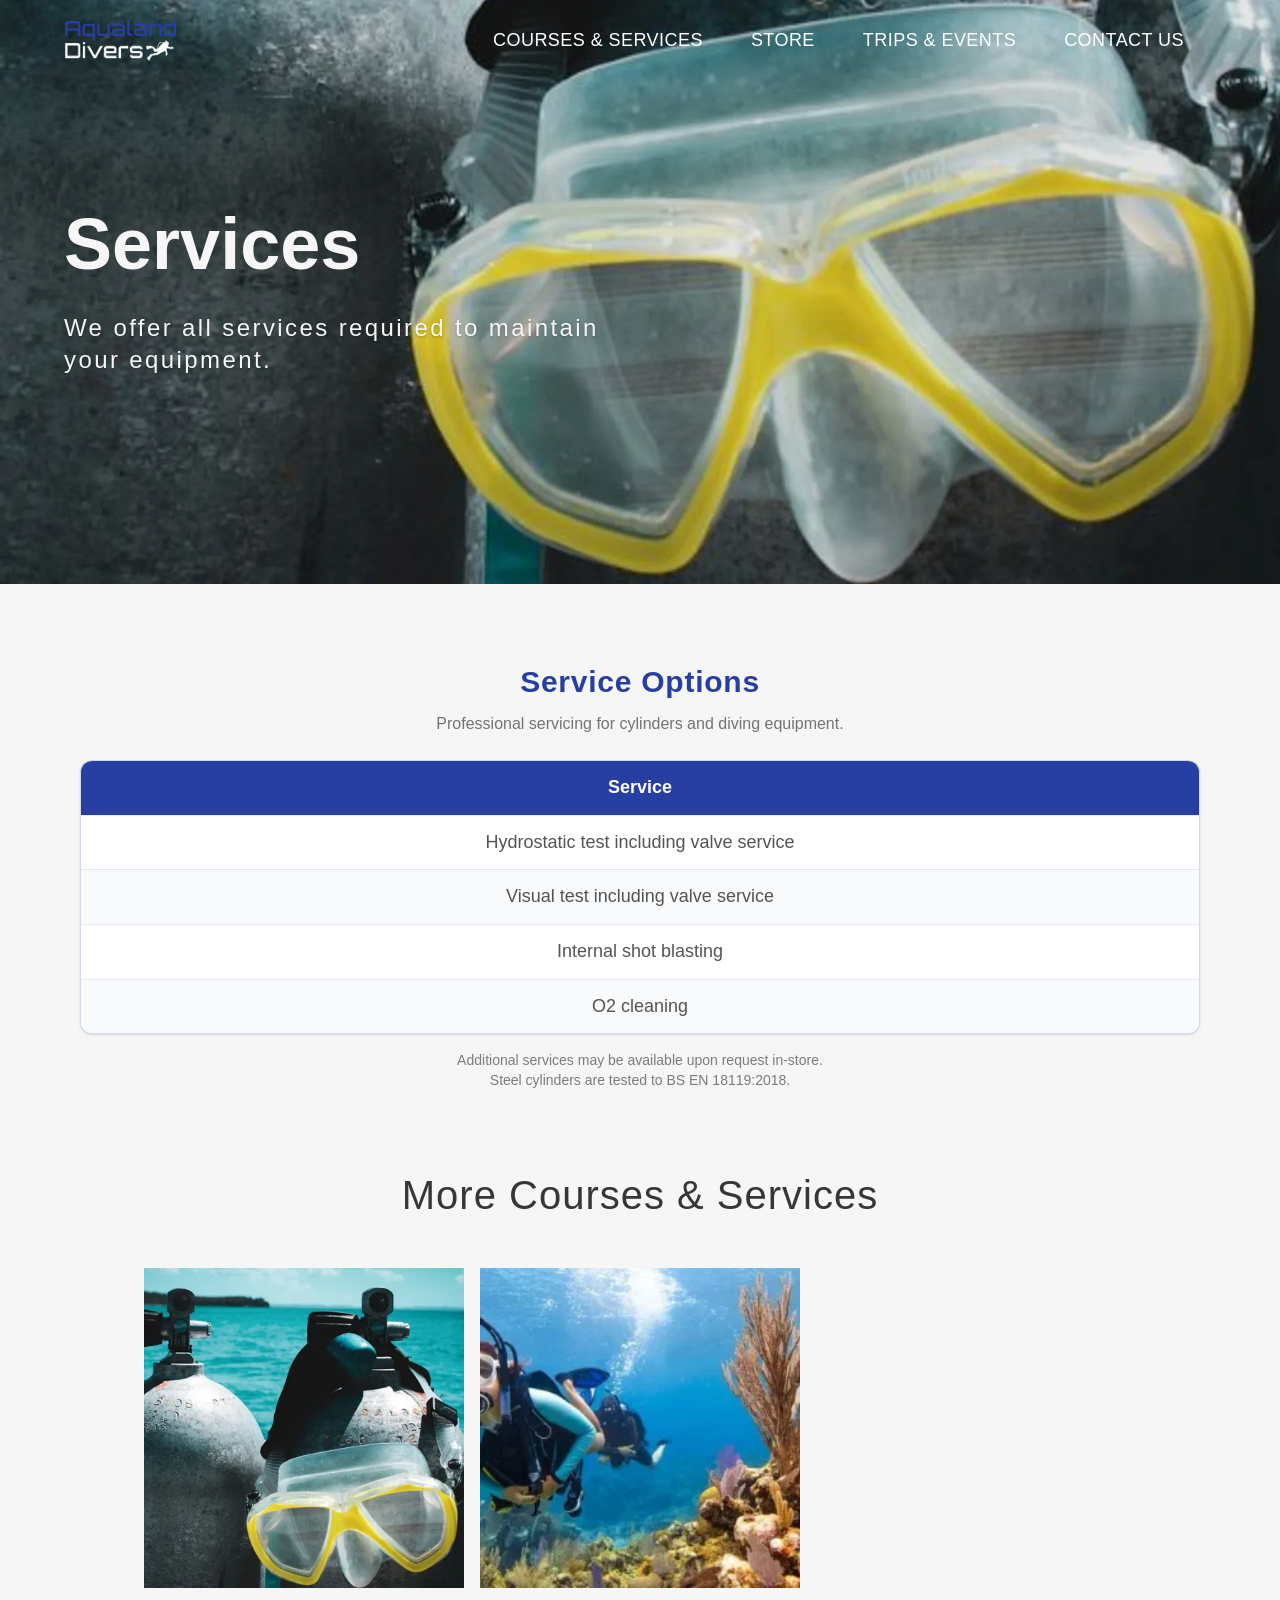
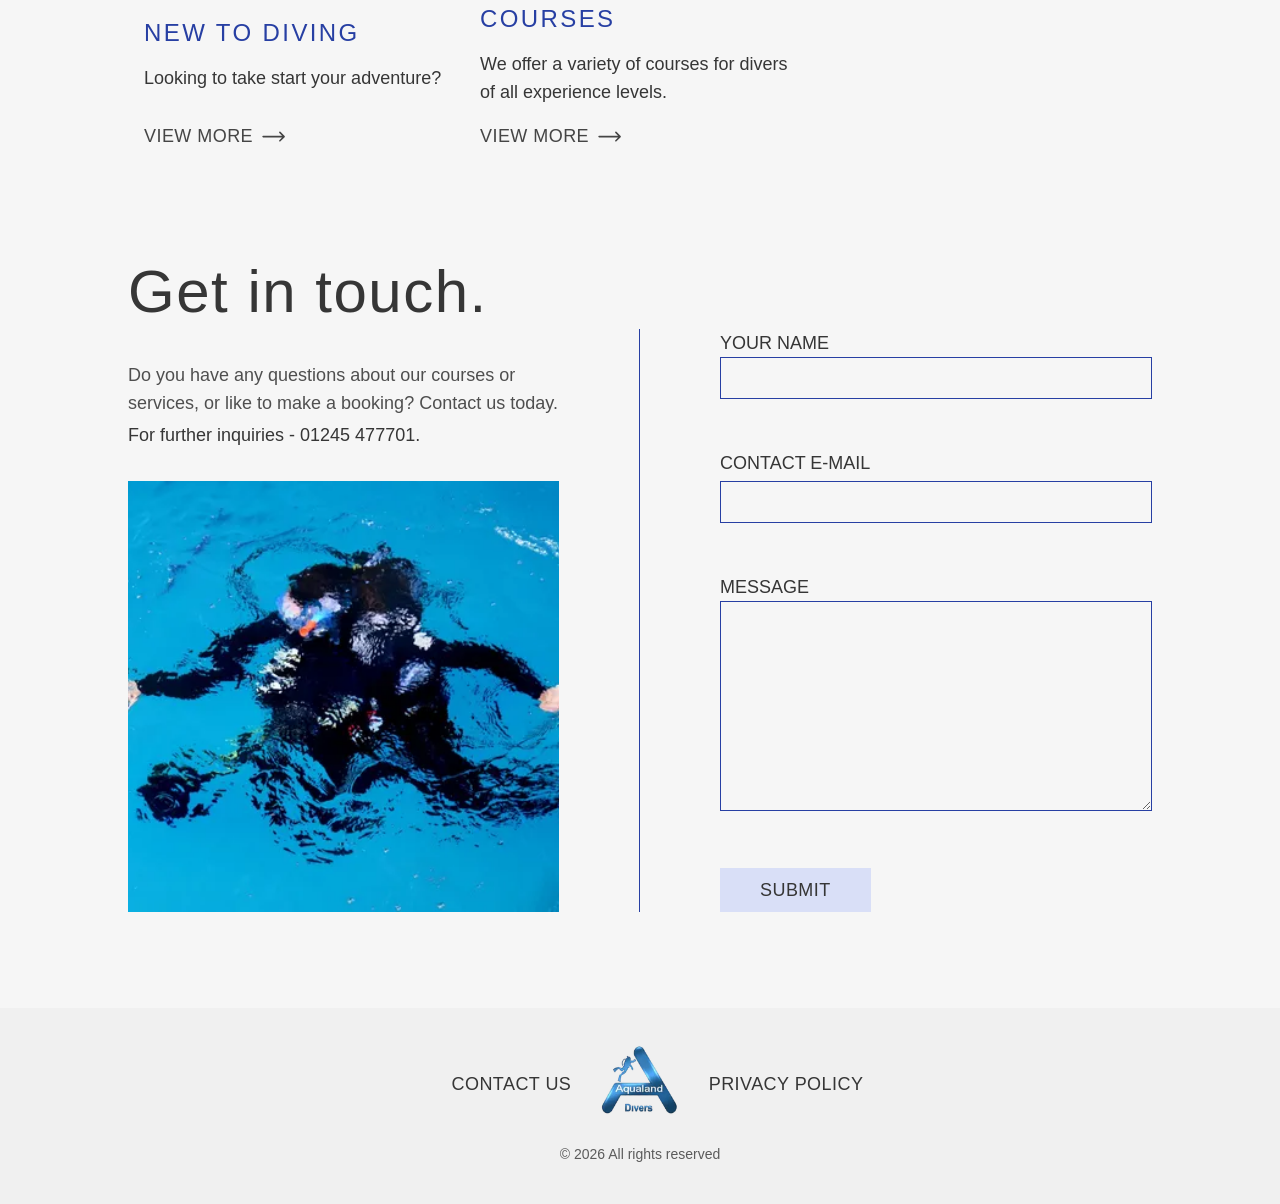
<file: courses&services/services/index.html>
<!DOCTYPE html><html data-astro-transition-scope=astro-tyfwoq7n-1 lang=en><head><meta charset=utf-8><meta content="width=device-width" name=viewport initial-scale=1.0><meta content="default-src 'self'; script-src 'self' 'sha256-ltPrXWtTMC8yX9zv/8mNePTltAK3G3rv6V82DcHzih0=' 'sha256-ZswfTY7H35rbv8WC7NXBoiC7WNu86vSzCDChNWwZZDM=' 'sha256-ko5g3xmXdYKqFf77t6v9YYDJnDI/TZW+dwjbyC9qZPs=' 'sha256-zU42OqprG7IXmtfa3U/jb+/YrNpO3OfP+dQv90hdgtc=' 'sha256-SozW1E9r78HTf2jzx56qhcRReZyp5sG3BRW6zgnJj+c=' https://static.cloudflareinsights.com; style-src 'self' 'unsafe-inline' https://fonts.googleapis.com; font-src 'self' https://fonts.gstatic.com; img-src 'self' data:; connect-src 'self'; frame-ancestors 'none'; base-uri 'self'; upgrade insecure requests;" http-equiv=Content-Security-Policy><link href=/_astro/work-sans-latin-wght-normal.CkJCGd27.woff2 rel=preload type=font/woff2 as=font crossorigin=anonymous><link href=/_astro/raleway-latin-wght-normal.B0Bc4KU0.woff2 rel=preload type=font/woff2 as=font crossorigin=anonymous><link href=/_astro/playfair-display-latin-wght-normal.BGlevZWC.woff2 rel=preload type=font/woff2 as=font crossorigin=anonymous><link href=/_astro/cinzel-decorative-latin-400-normal.C3uAaiWr.woff2 rel=preload type=font/woff2 as=font crossorigin=anonymous><link href=/favicons/favicon96.png rel=icon type=image/png sizes=96x96><link href=/favicons/favicon.svg rel=icon type=image/svg+xml><link href=/favicons/favicon.ico rel="shortcut icon"><link href=/favicons/favicon180.png rel=apple-touch-icon sizes=180x180><link href=/favicons/site.webmanifest rel=manifest><meta content="Astro v5.7.12" name=generator><link href=/sitemap-index.xml rel=sitemap><title>Services</title><link href=https://aqualanddivers.co.uk/courses&services/services/ rel=canonical><meta content="Service your equipment with Aqualand Divers." name=description><meta content="index, follow" name=robots><meta content=Services property=og:title><meta content=website property=og:type><meta content=https://aqualanddivers.co.uk/_astro/ServicingImageReplaceHero.Cdq_ijhr_Z1NH4nV.webp property=og:image><meta content=https://aqualanddivers.co.uk/courses&services/services/ property=og:url><meta content="Service your equipment with Aqualand Divers." property=og:description><meta content="Aqualand Divers - PADI 5 Star Dive Centre, Chelmsford Essex" property=og:site_name><meta content=https://aqualanddivers.co.uk/_astro/ServicingImageReplaceHero.Cdq_ijhr_Z1NH4nV.webp property=og:image:url><meta content=image/webp property=og:image:type><meta content=1200 property=og:image:width><meta content=1200 property=og:image:height><meta content=Services property=og:image:alt><meta content=summary_large_image name=twitter:card><meta content="@undefined" name=twitter:site><meta content=Services name=twitter:title><meta content=https://aqualanddivers.co.uk/_astro/ServicingImageReplaceHero.Cdq_ijhr_Z1NH4nV.webp name=twitter:image><meta content="Service your equipment with Aqualand Divers." name=twitter:description><meta content="@undefined" name=twitter:creator><meta content=true name=astro-view-transitions-enabled><meta content=none name=astro-view-transitions-fallback><script src=/_astro/ClientRouter.astro_astro_type_script_index_0_lang.CtSceO8m.js type=module></script><link href=/_astro/_slug_.Dmli4tTT.css rel=stylesheet><style>[data-astro-transition-scope=astro-tyfwoq7n-1]{view-transition-name:astro-tyfwoq7n-1}@layer astro{::view-transition-old(astro-tyfwoq7n-1){animation-duration:180ms;animation-timing-function:cubic-bezier(0.76,0,0.24,1);animation-fill-mode:both;animation-name:astroFadeOut}::view-transition-new(astro-tyfwoq7n-1){animation-duration:180ms;animation-timing-function:cubic-bezier(0.76,0,0.24,1);animation-fill-mode:both;animation-name:astroFadeIn}[data-astro-transition=back]::view-transition-old(astro-tyfwoq7n-1){animation-duration:180ms;animation-timing-function:cubic-bezier(0.76,0,0.24,1);animation-fill-mode:both;animation-name:astroFadeOut}[data-astro-transition=back]::view-transition-new(astro-tyfwoq7n-1){animation-duration:180ms;animation-timing-function:cubic-bezier(0.76,0,0.24,1);animation-fill-mode:both;animation-name:astroFadeIn}}[data-astro-transition-fallback=old] [data-astro-transition-scope=astro-tyfwoq7n-1],[data-astro-transition-fallback=old][data-astro-transition-scope=astro-tyfwoq7n-1]{animation-duration:180ms;animation-timing-function:cubic-bezier(0.76,0,0.24,1);animation-fill-mode:both;animation-name:astroFadeOut}[data-astro-transition-fallback=new] [data-astro-transition-scope=astro-tyfwoq7n-1],[data-astro-transition-fallback=new][data-astro-transition-scope=astro-tyfwoq7n-1]{animation-duration:180ms;animation-timing-function:cubic-bezier(0.76,0,0.24,1);animation-fill-mode:both;animation-name:astroFadeIn}[data-astro-transition=back][data-astro-transition-fallback=old] [data-astro-transition-scope=astro-tyfwoq7n-1],[data-astro-transition=back][data-astro-transition-fallback=old][data-astro-transition-scope=astro-tyfwoq7n-1]{animation-duration:180ms;animation-timing-function:cubic-bezier(0.76,0,0.24,1);animation-fill-mode:both;animation-name:astroFadeOut}[data-astro-transition=back][data-astro-transition-fallback=new] [data-astro-transition-scope=astro-tyfwoq7n-1],[data-astro-transition=back][data-astro-transition-fallback=new][data-astro-transition-scope=astro-tyfwoq7n-1]{animation-duration:180ms;animation-timing-function:cubic-bezier(0.76,0,0.24,1);animation-fill-mode:both;animation-name:astroFadeIn}</style><style>[data-astro-transition-scope=astro-hxdw5cp7-2]{view-transition-name:portfolio-image-newtodiving}@layer astro{::view-transition-old(portfolio-image-newtodiving){animation-duration:180ms;animation-timing-function:cubic-bezier(0.76,0,0.24,1);animation-fill-mode:both;animation-name:astroFadeOut}::view-transition-new(portfolio-image-newtodiving){animation-duration:180ms;animation-timing-function:cubic-bezier(0.76,0,0.24,1);animation-fill-mode:both;animation-name:astroFadeIn}[data-astro-transition=back]::view-transition-old(portfolio-image-newtodiving){animation-duration:180ms;animation-timing-function:cubic-bezier(0.76,0,0.24,1);animation-fill-mode:both;animation-name:astroFadeOut}[data-astro-transition=back]::view-transition-new(portfolio-image-newtodiving){animation-duration:180ms;animation-timing-function:cubic-bezier(0.76,0,0.24,1);animation-fill-mode:both;animation-name:astroFadeIn}}[data-astro-transition-fallback=old] [data-astro-transition-scope=astro-hxdw5cp7-2],[data-astro-transition-fallback=old][data-astro-transition-scope=astro-hxdw5cp7-2]{animation-duration:180ms;animation-timing-function:cubic-bezier(0.76,0,0.24,1);animation-fill-mode:both;animation-name:astroFadeOut}[data-astro-transition-fallback=new] [data-astro-transition-scope=astro-hxdw5cp7-2],[data-astro-transition-fallback=new][data-astro-transition-scope=astro-hxdw5cp7-2]{animation-duration:180ms;animation-timing-function:cubic-bezier(0.76,0,0.24,1);animation-fill-mode:both;animation-name:astroFadeIn}[data-astro-transition=back][data-astro-transition-fallback=old] [data-astro-transition-scope=astro-hxdw5cp7-2],[data-astro-transition=back][data-astro-transition-fallback=old][data-astro-transition-scope=astro-hxdw5cp7-2]{animation-duration:180ms;animation-timing-function:cubic-bezier(0.76,0,0.24,1);animation-fill-mode:both;animation-name:astroFadeOut}[data-astro-transition=back][data-astro-transition-fallback=new] [data-astro-transition-scope=astro-hxdw5cp7-2],[data-astro-transition=back][data-astro-transition-fallback=new][data-astro-transition-scope=astro-hxdw5cp7-2]{animation-duration:180ms;animation-timing-function:cubic-bezier(0.76,0,0.24,1);animation-fill-mode:both;animation-name:astroFadeIn}</style><style>[data-astro-transition-scope=astro-hxdw5cp7-3]{view-transition-name:portfolio-image-courses}@layer astro{::view-transition-old(portfolio-image-courses){animation-duration:180ms;animation-timing-function:cubic-bezier(0.76,0,0.24,1);animation-fill-mode:both;animation-name:astroFadeOut}::view-transition-new(portfolio-image-courses){animation-duration:180ms;animation-timing-function:cubic-bezier(0.76,0,0.24,1);animation-fill-mode:both;animation-name:astroFadeIn}[data-astro-transition=back]::view-transition-old(portfolio-image-courses){animation-duration:180ms;animation-timing-function:cubic-bezier(0.76,0,0.24,1);animation-fill-mode:both;animation-name:astroFadeOut}[data-astro-transition=back]::view-transition-new(portfolio-image-courses){animation-duration:180ms;animation-timing-function:cubic-bezier(0.76,0,0.24,1);animation-fill-mode:both;animation-name:astroFadeIn}}[data-astro-transition-fallback=old] [data-astro-transition-scope=astro-hxdw5cp7-3],[data-astro-transition-fallback=old][data-astro-transition-scope=astro-hxdw5cp7-3]{animation-duration:180ms;animation-timing-function:cubic-bezier(0.76,0,0.24,1);animation-fill-mode:both;animation-name:astroFadeOut}[data-astro-transition-fallback=new] [data-astro-transition-scope=astro-hxdw5cp7-3],[data-astro-transition-fallback=new][data-astro-transition-scope=astro-hxdw5cp7-3]{animation-duration:180ms;animation-timing-function:cubic-bezier(0.76,0,0.24,1);animation-fill-mode:both;animation-name:astroFadeIn}[data-astro-transition=back][data-astro-transition-fallback=old] [data-astro-transition-scope=astro-hxdw5cp7-3],[data-astro-transition=back][data-astro-transition-fallback=old][data-astro-transition-scope=astro-hxdw5cp7-3]{animation-duration:180ms;animation-timing-function:cubic-bezier(0.76,0,0.24,1);animation-fill-mode:both;animation-name:astroFadeOut}[data-astro-transition=back][data-astro-transition-fallback=new] [data-astro-transition-scope=astro-hxdw5cp7-3],[data-astro-transition=back][data-astro-transition-fallback=new][data-astro-transition-scope=astro-hxdw5cp7-3]{animation-duration:180ms;animation-timing-function:cubic-bezier(0.76,0,0.24,1);animation-fill-mode:both;animation-name:astroFadeIn}</style><style>[data-astro-transition-scope=astro-uabxsrdf-4]{view-transition-name:nav}@layer astro{::view-transition-old(nav){animation-duration:180ms;animation-timing-function:cubic-bezier(0.76,0,0.24,1);animation-fill-mode:both;animation-name:astroFadeOut}::view-transition-new(nav){animation-duration:180ms;animation-timing-function:cubic-bezier(0.76,0,0.24,1);animation-fill-mode:both;animation-name:astroFadeIn}[data-astro-transition=back]::view-transition-old(nav){animation-duration:180ms;animation-timing-function:cubic-bezier(0.76,0,0.24,1);animation-fill-mode:both;animation-name:astroFadeOut}[data-astro-transition=back]::view-transition-new(nav){animation-duration:180ms;animation-timing-function:cubic-bezier(0.76,0,0.24,1);animation-fill-mode:both;animation-name:astroFadeIn}}[data-astro-transition-fallback=old] [data-astro-transition-scope=astro-uabxsrdf-4],[data-astro-transition-fallback=old][data-astro-transition-scope=astro-uabxsrdf-4]{animation-duration:180ms;animation-timing-function:cubic-bezier(0.76,0,0.24,1);animation-fill-mode:both;animation-name:astroFadeOut}[data-astro-transition-fallback=new] [data-astro-transition-scope=astro-uabxsrdf-4],[data-astro-transition-fallback=new][data-astro-transition-scope=astro-uabxsrdf-4]{animation-duration:180ms;animation-timing-function:cubic-bezier(0.76,0,0.24,1);animation-fill-mode:both;animation-name:astroFadeIn}[data-astro-transition=back][data-astro-transition-fallback=old] [data-astro-transition-scope=astro-uabxsrdf-4],[data-astro-transition=back][data-astro-transition-fallback=old][data-astro-transition-scope=astro-uabxsrdf-4]{animation-duration:180ms;animation-timing-function:cubic-bezier(0.76,0,0.24,1);animation-fill-mode:both;animation-name:astroFadeOut}[data-astro-transition=back][data-astro-transition-fallback=new] [data-astro-transition-scope=astro-uabxsrdf-4],[data-astro-transition=back][data-astro-transition-fallback=new][data-astro-transition-scope=astro-uabxsrdf-4]{animation-duration:180ms;animation-timing-function:cubic-bezier(0.76,0,0.24,1);animation-fill-mode:both;animation-name:astroFadeIn}</style></head><body class="bg-base-50 text-base-900" id=body><div class=min-h-[100lvh]><div class="flex w-full flex-col duration-300 fixed initial left-0 py-2 top-0 transition-[padding,background-color] z-30" data-astro-cid-ju4v47fh data-astro-transition-scope=astro-uabxsrdf-4 data-start-style=white id=nav__container><div class="flex w-full mx-auto" data-astro-cid-ju4v47fh><div class="flex items-center w-full h-16 site-container" data-astro-cid-ju4v47fh><header class="flex items-center w-full gap-2" data-astro-cid-ju4v47fh><div class="flex flex-auto justify-start" data-astro-cid-ju4v47fh><a class="flex items-center [#273fa3]focus align-middle" class="" href=/ aria-label=Home data-astro-cid-ju4v47fh><img alt="Aqualand Divers logo" class="h-14 w-28" decoding=async height=128 loading=eager src=/_astro/LogoV11.CLadwFdd_Z1A3EG.webp width=495 data-astro-cid-ju4v47fh=true id=site-logo></a></div><div class="flex justify-end flex-auto lg:gap-4" data-astro-cid-ju4v47fh><nav class="hidden md:block" data-astro-cid-ju4v47fh><ul class="flex items-center justify-center h-full lg:gap-4 px-4 text-lg" data-astro-cid-ju4v47fh><li><a class="flex items-center w-full nav__link--base h-10" href=/courses&#38;services/ rel target>Courses &amp; Services</a></li><li><a class="flex items-center w-full nav__link--base h-10" href=/store/ rel target>Store</a></li><li><a class="flex items-center w-full nav__link--base h-10" href=/trips&#38;events/ rel target>Trips &amp; Events</a></li><li><a class="flex items-center w-full nav__link--base h-10" href=/contact/ rel target>Contact Us</a></li></ul></nav><div class=md:hidden data-astro-cid-ju4v47fh><div data-astro-cid-ihvhspnp id=mobile-nav__container><button class="[#273fa3]focus h-10 rounded-none w-10" aria-label="open navigation menu" data-astro-cid-ihvhspnp id=mobile-nav__burger aria-expanded=false aria-haspopup=true><svg class="h-8 w-8 inline-block m-auto stroke-current" data-icon=tabler:menu-2 height=1em width=1em aria-hidden=true data-astro-cid-ihvhspnp=true><symbol id=ai:tabler:menu-2 viewBox="0 0 24 24"><path d="M4 6h16M4 12h16M4 18h16" fill=none stroke=currentColor stroke-linecap=round stroke-linejoin=round stroke-width=2 /></symbol><use href=#ai:tabler:menu-2></use></svg></button><div class="text-lg items-center -right-72 bg-base-50 duration-300 fixed font-normal h-screen hidden overflow-x-hidden text-base-900 top-0 transition-all w-72 whitepace-nowrap z-20" data-astro-cid-ihvhspnp id=mobile-nav__content><div class="w-full px-2" data-astro-cid-ihvhspnp><div class="flex w-full justify-end mx-1 my-2 pl-6 pr-4" data-astro-cid-ihvhspnp><button class="[#273fa3]focus p-2" aria-label="close navigation menu" data-astro-cid-ihvhspnp id=mobile-nav__close><svg class="h-8 w-8" data-icon=tabler:x height=1em width=1em data-astro-cid-ihvhspnp=true><symbol id=ai:tabler:x viewBox="0 0 24 24"><path d="M18 6L6 18M6 6l12 12" fill=none stroke=currentColor stroke-linecap=round stroke-linejoin=round stroke-width=2 /></symbol><use href=#ai:tabler:x></use></svg></button></div><hr class="mx-1 border-base-200" data-astro-cid-ihvhspnp><nav data-astro-cid-ihvhspnp><ul class="mx-1 mt-2 text-xl" data-astro-cid-ihvhspnp><li><a class="flex items-center w-full nav__link--base undefined" href=/courses&#38;services/ rel target>Courses &amp; Services</a></li><li><a class="flex items-center w-full nav__link--base undefined" href=/store/ rel target>Store</a></li><li><a class="flex items-center w-full nav__link--base undefined" href=/trips&#38;events/ rel target>Trips &amp; Events</a></li><li><a class="flex items-center w-full nav__link--base undefined" href=/contact/ rel target>Contact Us</a></li></ul></nav></div></div><button class="bg-black fixed h-screen left-0 mobile-nav__backdrop--fade-out top-0 z-10" aria-label="close navigation menu" data-astro-cid-ihvhspnp id=mobile-nav__backdrop></button></div><script src=/_astro/MobileNav.astro_astro_type_script_index_0_lang.Beg8JeJ7.js type=module></script></div></div></header></div></div></div><script src=/_astro/Nav.astro_astro_type_script_index_0_lang.BLwImeck.js type=module></script><main><section class="flex w-full min-h-[45lvh] relative z-10" id=hero><div class="w-full h-full -z-10 absolute min-h-full overflow-hidden"><div class="bg-black/10 absolute inset-0 mix-blend-hard-light"></div><img alt=diving class="w-full object-cover h-full bg-transparent hidden object-bottom sm:block" decoding=async height=1920 loading=eager src=/_astro/ServicingImageReplaceHero.Cdq_ijhr_2pHoiv.webp width=1920 aria-hidden=false> <img alt=diving class="w-full object-cover h-full sm:hidden" decoding=async height=600 loading=eager src=/_astro/ServicingImageReplaceHero.Cdq_ijhr_Ziivzd.webp width=600 aria-hidden=true></div><div class="w-full relative gap-10 md:py-52 md:text-left py-44 site-container text-center"><div class="max-w-[800px] flex-col mr-auto my-auto text-base-50"><h1 class="font-heading-1 font-semibold md:text-7xl text-4xl text-pretty">Services</h1><p class="text-lg drop-shadow-[0_1px_1px_rgba(0,0,0,0.2)] md:max-w-[550px] md:text-2xl mt-8 text-pretty tracking-widest">We offer all services required to maintain your equipment.</p></div></div></section><article class="px-4 mt-12 mx-auto md:max-w-6xl md:mt-20"><!-- <div class="mt-6 h-auto max-h-[50vh] w-full overflow-hidden md:max-h-[80vh]">
			<Image
				src={heroImage}
				alt={`cover for ${title}`}
				width={1120}
				quality="high"
				densities={[1.5, 2]}
				class="h-auto min-h-full w-full min-w-full object-cover"
				transition:name={`portfolio-image-${portfolio.id}`}
			/>
		</div> --><div class="text-center description markdown-content md:text-4x1 md:text-lg text-pretty"><section class="mt-10 not-content"><h2 class="font-semibold text-3xl text-[#273fa3] tracking-wide">Service Options</h2><p class="mt-3 opacity-80 text-base">Professional servicing for cylinders and diving equipment.</p><div class="overflow-hidden bg-white border border-[#273fa3]/20 mt-6 rounded-xl shadow-sm"><div class="px-4 py-3 bg-[#273fa3] text-white"><p class="m-0 font-semibold">Service</p></div><div class="px-4 py-3 border-[#273fa3]/10 border-t"><p class=m-0>Hydrostatic test including valve service</p></div><div class="px-4 py-3 border-[#273fa3]/10 border-t bg-slate-50"><p class=m-0>Visual test including valve service</p></div><div class="px-4 py-3 border-[#273fa3]/10 border-t"><p class=m-0>Internal shot blasting</p></div><div class="px-4 py-3 border-[#273fa3]/10 border-t bg-slate-50"><p class=m-0>O2 cleaning</p></div></div><p class="mt-4 text-sm opacity-75">Additional services may be available upon request in-store.</p><p class="m-0 opacity-75 text-sm">Steel cylinders are tested to BS EN 18119:2018.</p></section></div><div class="mx-auto mt-12 md:mt-20 max-w-5xl md:space-y-16 space-y-6"></div></article><section class="px-4 mt-12 mx-auto md:max-w-5xl md:mt-16"><h3 class="text-center h2">More Courses & Services</h3><div class="grid gap-y-10 gap-x-4 md:grid-cols-3 md:pt-12 pt-8"><div class="gap-4 grid"><a class="overflow-hidden aspect-square" href=/courses&#38;services/newtodiving><img alt="New to Diving" class="w-full object-cover h-auto min-h-full min-w-full" decoding=async height=450 loading=eager src=/_astro/ServicingImageReplaceHero.Cdq_ijhr_Z2pyJkx.webp width=450 srcset="/_astro/ServicingImageReplaceHero.Cdq_ijhr_Zd7tJF.webp 1.5x, /_astro/ServicingImageReplaceHero.Cdq_ijhr_1hjwyO.webp 2x, /_astro/ServicingImageReplaceHero.Cdq_ijhr_lMfvG.webp 3x" data-astro-transition-scope=astro-hxdw5cp7-2></a><div class="flex flex-col justify-between gap-2"><div><h3 class="text-[#273fa3] h3 tracking-widest">New to Diving</h3><p class="mt-4 lg:text-lg">Looking to take start your adventure?</p></div><div class=flex><a class="button gap-2 group button--ghost pl-0" href=/courses&#38;services/newtodiving><span>View More </span><svg class="h-[1.4em] transition-[transform] w-[1.4em]" data-icon=mynaui/arrow-long-right height=1em width=1em aria-hidden=true><symbol id=ai:local:mynaui/arrow-long-right viewBox="0 0 24 24"><path d="m18 8 4 4m0 0-4 4m4-4H2" fill=none stroke=currentColor stroke-linecap=round stroke-linejoin=round stroke-width=1.5 /></symbol><use href=#ai:local:mynaui/arrow-long-right></use></svg></a></div></div></div><div class="gap-4 grid"><a class="overflow-hidden aspect-square" href=/courses&#38;services/courses><img alt=Courses class="w-full object-cover h-auto min-h-full min-w-full" decoding=async height=253 loading=eager src=/_astro/OWDImage1.CmsywvLc_Z2cobWo.webp width=450 srcset="/_astro/OWDImage1.CmsywvLc_Z1A1YJS.webp 1.5x, /_astro/OWDImage1.CmsywvLc_Zvrj70.webp 2x, /_astro/OWDImage1.CmsywvLc_1a807S.webp 3x" data-astro-transition-scope=astro-hxdw5cp7-3></a><div class="flex flex-col justify-between gap-2"><div><h3 class="text-[#273fa3] h3 tracking-widest">Courses</h3><p class="mt-4 lg:text-lg">We offer a variety of courses for divers of all experience levels.</p></div><div class=flex><a class="button gap-2 group button--ghost pl-0" href=/courses&#38;services/courses><span>View More </span><svg class="h-[1.4em] transition-[transform] w-[1.4em]" data-icon=mynaui/arrow-long-right height=1em width=1em aria-hidden=true viewBox="0 0 24 24"><use href=#ai:local:mynaui/arrow-long-right></use></svg></a></div></div></div></div></section><section class="px-4 mt-12 mx-auto md:max-w-6xl max-w-md md:py-12 py-8 scroll-mt-10" id=contact><h2 class="h2 lg:text-6xl md:px-12">Get in touch.</h2><div class="grid gap-y-10 md:grid-cols-2"><div class="pt-8 border-[#273fa3] md:border-r md:pl-12 md:pr-20"><p class="text-lg description">Do you have any questions about our courses or services, or like to make a booking? Contact us today.</p><a class="text-lg block hover:opacity-80 mt-1" href=tel:01245477701>For further inquiries - 01245 477701.</a><div class="mx-auto aspect-square mt-8 overflow-hidden"><img alt="Contact Image" class="w-full object-cover h-full" decoding=async height=353 loading=lazy src=/_astro/ContactReplace.DUs0r9v7_2quzXn.webp width=450 srcset="/_astro/ContactReplace.DUs0r9v7_ZGFNI3.webp 1.5x, /_astro/ContactReplace.DUs0r9v7_sgl0U.webp 2x"></div></div><div class="md:pl-20 md:pr-12"><form action=/form-handler.php class="flex flex-col justify-between gap-4 h-full" id=contact-form method=POST name="contact form"><div><label class="text-lg font-heading-1 uppercase" for=contact-name>Your Name</label> <input name=name type=text class=form__input id=contact-name placeholder="" required></div><div class="flex flex-col gap-1"><label class="text-lg font-heading-1 uppercase" for=contact-email>Contact E-mail</label> <input name=email type=email class=form__input id=contact-email placeholder="" required inputmode=email></div><div><label class="text-lg font-heading-1 uppercase" for=contact-message>Message</label> <textarea class=form__input id=contact-message name=message placeholder="" required rows=8></textarea></div><input name=website type=text autocomplete=off style=display:none tabindex=-1><div class=flex><button class="w-full gap-2 button button--primary group md:w-fit px-10" type=submit><span>Submit</span></button></div></form></div></div></section></main></div><footer class="flex items-center flex-col bg-base-100/40 justify-center mt-12 py-8"><div class=site-container><div class="flex items-center w-full gap-2 flex-col justify-between md:grid md:grid-cols-5 text-lg"><div class="flex md:hidden justify-center py-2 text-center"><a class="flex items-center [#273fa3]focus align-middle" class="" href=/ aria-label=Home><img alt="Aqualand Divers logo" class="h-22 w-22" decoding=async height=128 loading=lazy src=/_astro/AqualandsWhiteBG.B0rYjxCv_ZsRsgE.webp width=145></a></div><div class="flex gap-4 col-span-2 justify-end"><a class=nav__link--base href=/contact>Contact Us</a></div><div class="text-center justify-center hidden md:flex"><a class="flex items-center [#273fa3]focus align-middle" class="" href=/ aria-label=Home><img alt="Aqualand Divers logo" class="h-22 w-22" decoding=async height=128 loading=lazy src=/_astro/AqualandsWhiteBG.B0rYjxCv_ZsRsgE.webp width=145></a></div><div class="flex gap-4 md:col-span-2"><a class=nav__link--base href=/privacy>Privacy Policy</a></div></div><div class="text-center mb-2 mt-4 opacity-80 text-sm">&copy; 2026 All rights reserved <a class="hover:text-[#273fa3]600 transition" target=_blank></a></div><a class="hover:text-[#273fa3]600 transition" target=_blank></a></div><a class="hover:text-[#273fa3]600 transition" target=_blank></a></footer></body></html>
</file>
